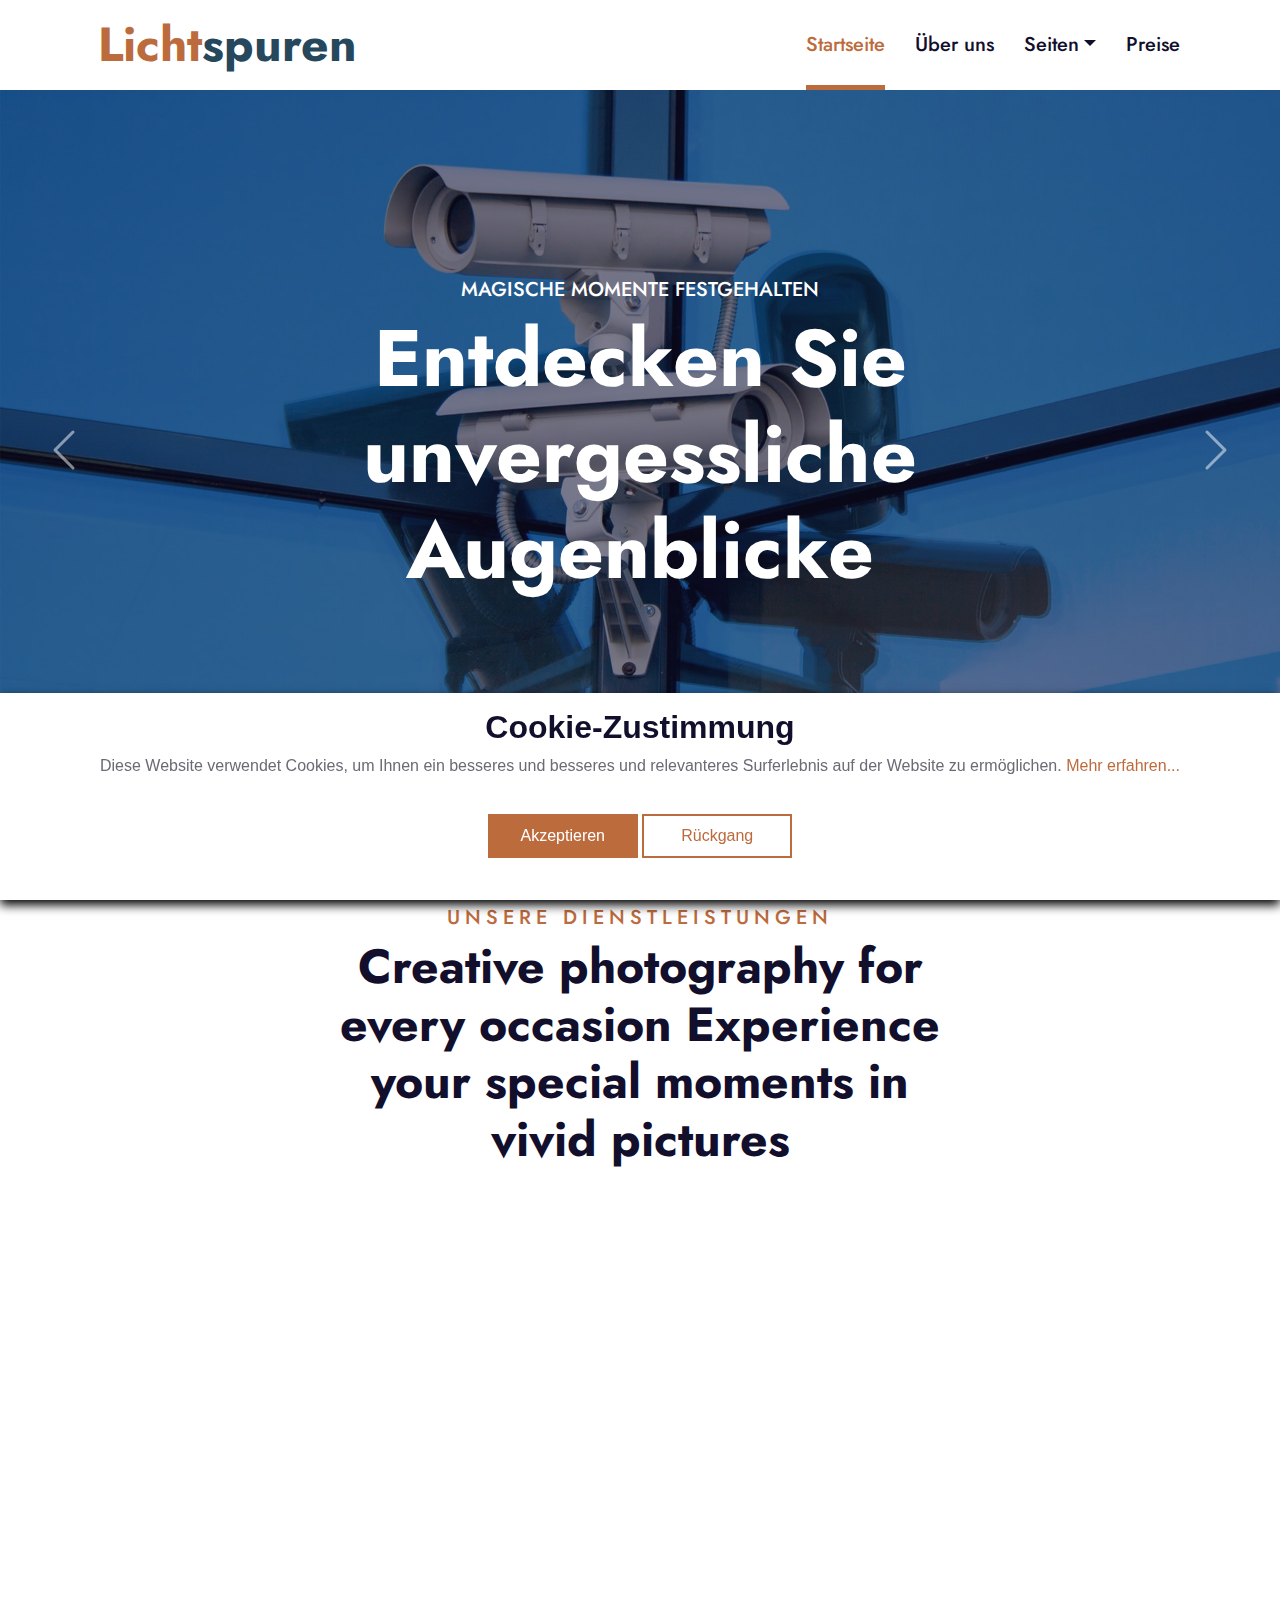
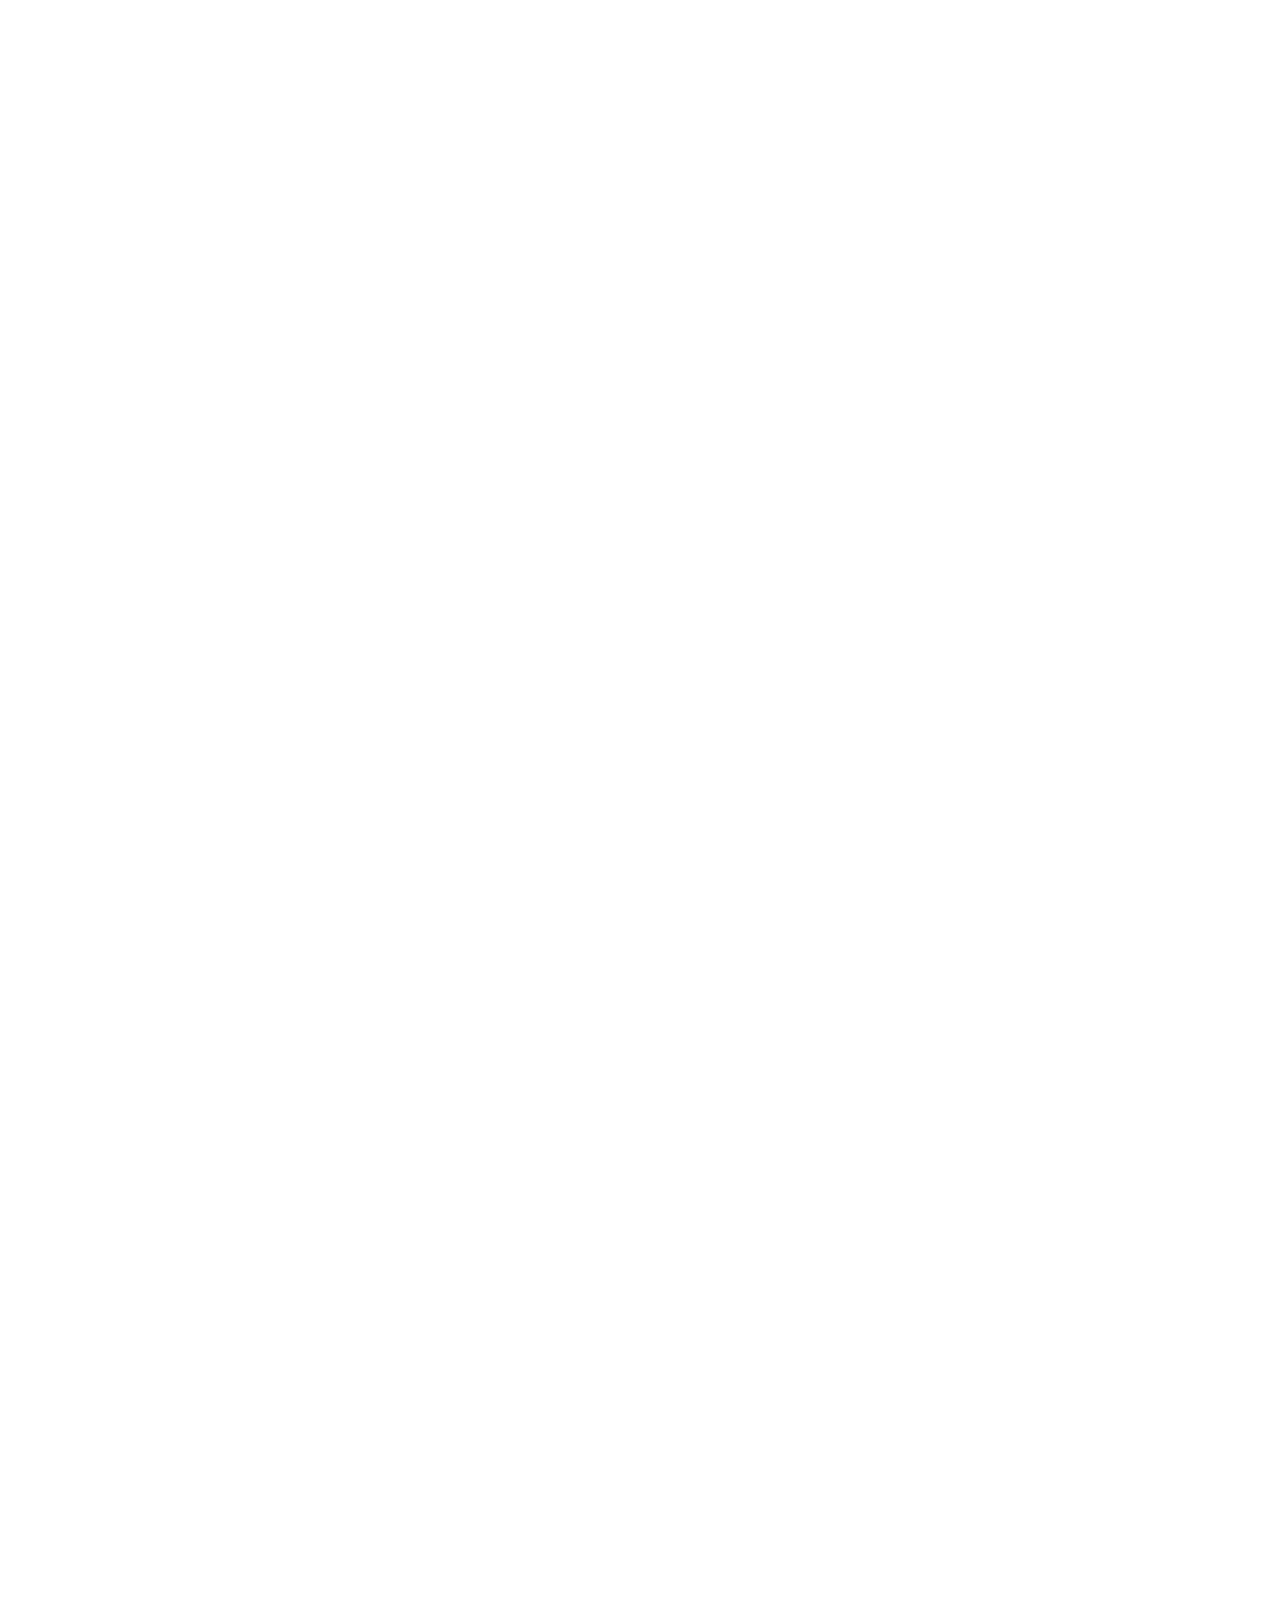
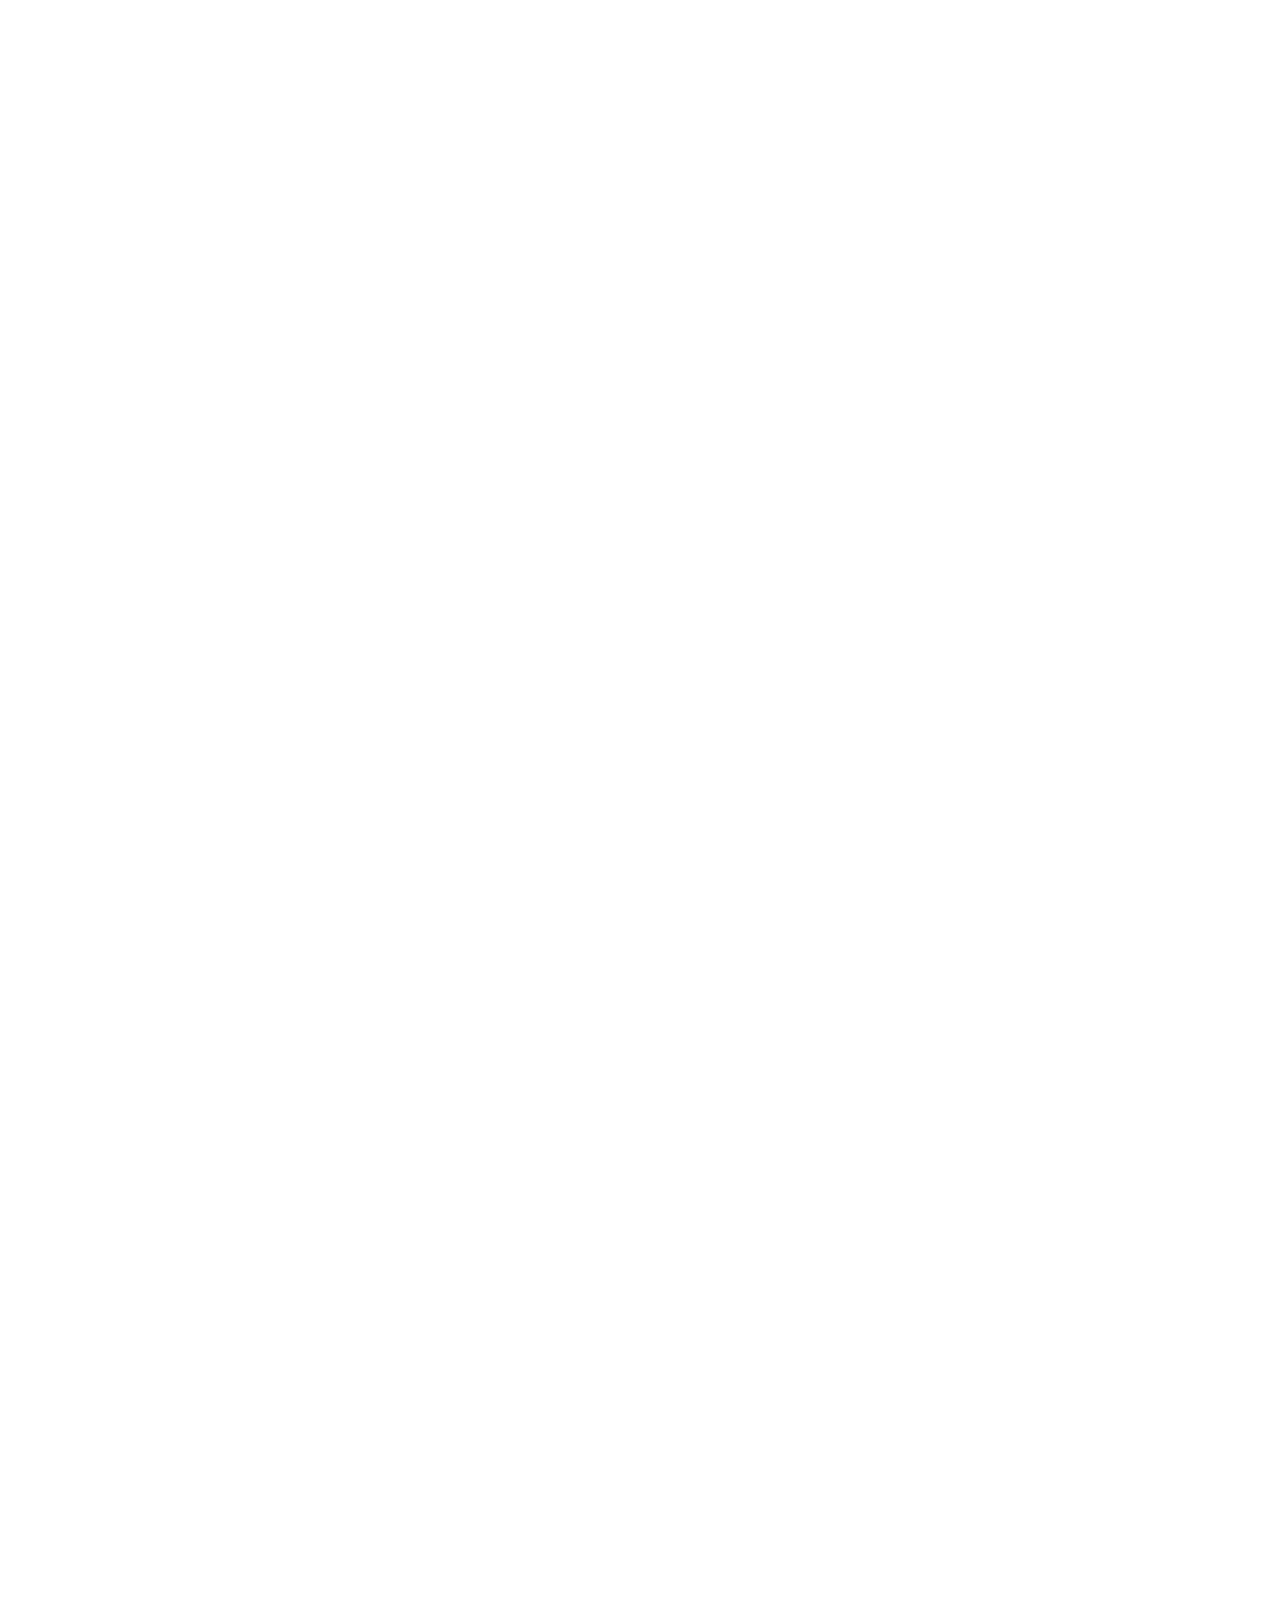
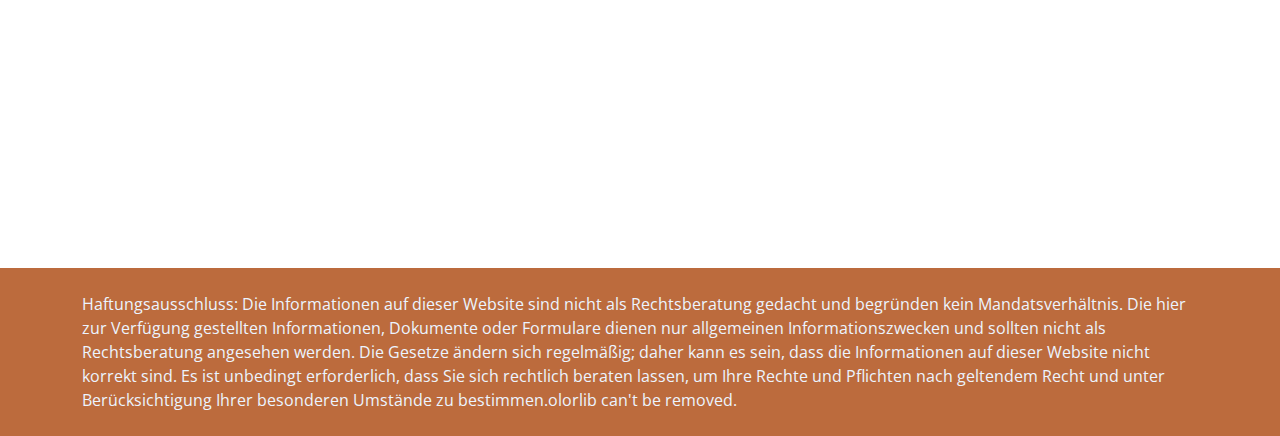
<file: index.html>
<!DOCTYPE html>
<html lang="en">
    <head>
        <meta charset="utf-8" />
        <title>Lichtspuren</title>
        <meta content="width=device-width, initial-scale=1.0" name="viewport" />
        <meta content="Free HTML Templates" name="keywords" />
        <meta content="Free HTML Templates" name="description" />

        <!-- Favicon -->
        <link href="img/favicon.ico" rel="icon" />

        <!-- Google Web Fonts -->
        <link rel="preconnect" href="https://fonts.gstatic.com" />
        <link
            href="https://fonts.googleapis.com/css2?family=Jost:wght@500;600;700&family=Open+Sans:wght@400;600&display=swap"
            rel="stylesheet"
        />

        <!-- Icon Font Stylesheet -->
        <link
            href="https://cdnjs.cloudflare.com/ajax/libs/font-awesome/5.10.0/css/all.min.css"
            rel="stylesheet"
        />
        <link
            href="https://cdn.jsdelivr.net/npm/bootstrap-icons@1.4.1/font/bootstrap-icons.css"
            rel="stylesheet"
        />
        <link href="lib/flaticon/font/flaticon.css" rel="stylesheet" />

        <!-- Libraries Stylesheet -->
        <link
            href="lib/owlcarousel/assets/owl.carousel.min.css"
            rel="stylesheet"
        />
        <link href="lib/animate/animate.min.css" rel="stylesheet" />

        <!-- Customized Bootstrap Stylesheet -->
        <link href="css/bootstrap.min.css" rel="stylesheet" />

        <!-- Template Stylesheet -->
        <link href="css/style.css" rel="stylesheet" />
    </head>

    <body>
        <!-- Navbar Start -->
        <nav
            style="
                padding-left: 50px !important;
                padding-right: 100px !important;
            "
            class="navbar navbar-expand-lg bg-white navbar-light shadow-sm py-3 py-lg-0 px-3 px-lg-0"
        >
            <a href="index.html" class="navbar-brand ms-lg-5">
                <h1 class="display-5 m-0 text-primary">
                    Licht<span class="text-secondary">spuren</span>
                </h1>
            </a>
            <button
                class="navbar-toggler"
                type="button"
                data-bs-toggle="collapse"
                data-bs-target="#navbarCollapse"
            >
                <span class="navbar-toggler-icon"></span>
            </button>
            <div class="collapse navbar-collapse" id="navbarCollapse">
                <div class="navbar-nav ms-auto py-0">
                    <a href="index.html" class="nav-item nav-link active"
                        >Startseite</a
                    >
                    <a href="about.html" class="nav-item nav-link">Über uns</a>
                    <div class="nav-item dropdown">
                        <a
                            href="#"
                            class="nav-link dropdown-toggle"
                            data-bs-toggle="dropdown"
                            >Seiten</a
                        >
                        <div class="dropdown-menu m-0">
                            <a href="work-with-stars.html" class="dropdown-item"
                                >Arbeit mit Stars</a
                            >
                            <a href="passport.html" class="dropdown-item"
                                >Passfotos</a
                            >
                            <a
                                href="custom-video-editing.html"
                                class="dropdown-item"
                                >Videoschnitt auf Bestellung</a
                            >
                        </div>
                    </div>
                    <a href="price.html" class="nav-item nav-link">Preise</a>
                </div>
            </div>
        </nav>
        <!-- Navbar End -->

        <!-- Carousel Start -->
        <div class="container-fluid p-0 mb-5">
            <div
                id="header-carousel"
                class="carousel slide carousel-fade"
                data-bs-ride="carousel"
            >
                <div class="carousel-indicators">
                    <button
                        type="button"
                        data-bs-target="#header-carousel"
                        data-bs-slide-to="0"
                        class="active"
                        aria-current="true"
                        aria-label="Slide 1"
                    ></button>
                    <button
                        type="button"
                        data-bs-target="#header-carousel"
                        data-bs-slide-to="1"
                        aria-label="Slide 2"
                    ></button>
                    <button
                        type="button"
                        data-bs-target="#header-carousel"
                        data-bs-slide-to="2"
                        aria-label="Slide 3"
                    ></button>
                </div>
                <div class="carousel-inner">
                    <div class="carousel-item active">
                        <img
                            class="w-100"
                            src="img/carousel-1.jpg"
                            alt="Image"
                        />
                        <div
                            class="carousel-caption d-flex flex-column align-items-center justify-content-center"
                        >
                            <div class="p-3" style="max-width: 900px">
                                <h5
                                    class="text-white text-uppercase animated bounceInDown"
                                >
                                    Magische Momente festgehalten
                                </h5>
                                <h1
                                    class="display-1 text-white mb-md-4 animated zoomIn"
                                >
                                    Entdecken Sie unvergessliche Augenblicke
                                </h1>
                            </div>
                        </div>
                    </div>
                    <div class="carousel-item">
                        <img
                            class="w-100"
                            src="img/carousel-2.jpg"
                            alt="Image"
                        />
                        <div
                            class="carousel-caption d-flex flex-column align-items-center justify-content-center"
                        >
                            <div class="p-3" style="max-width: 900px">
                                <h5
                                    class="text-white text-uppercase animated bounceInDown"
                                >
                                    Die Schönheit der Schweiz
                                </h5>
                                <h1
                                    class="display-1 text-white mb-md-4 animated zoomIn"
                                >
                                    Naturlandschaften in ihrer reinsten Form
                                </h1>
                            </div>
                        </div>
                    </div>
                    <div class="carousel-item">
                        <img
                            class="w-100"
                            src="img/carousel-3.jpg"
                            alt="Image"
                        />
                        <div
                            class="carousel-caption d-flex flex-column align-items-center justify-content-center"
                        >
                            <div class="p-3" style="max-width: 900px">
                                <h5
                                    class="text-white text-uppercase animated bounceInDown"
                                >
                                    Kunst der Porträtfotografie
                                </h5>
                                <h1
                                    class="display-1 text-white mb-md-4 animated zoomIn"
                                >
                                    Individuelle Schönheit im Fokus
                                </h1>
                            </div>
                        </div>
                    </div>
                </div>
                <button
                    class="carousel-control-prev"
                    type="button"
                    data-bs-target="#header-carousel"
                    data-bs-slide="prev"
                >
                    <span
                        class="carousel-control-prev-icon"
                        aria-hidden="true"
                    ></span>
                    <span class="visually-hidden">Previous</span>
                </button>
                <button
                    class="carousel-control-next"
                    type="button"
                    data-bs-target="#header-carousel"
                    data-bs-slide="next"
                >
                    <span
                        class="carousel-control-next-icon"
                        aria-hidden="true"
                    ></span>
                    <span class="visually-hidden">Next</span>
                </button>
            </div>
        </div>
        <!-- Carousel End -->

        <!-- Services Start -->
        <div class="container-fluid py-5 wow fadeInUp" data-wow-delay="0.1s">
            <div class="container">
                <div class="text-center mx-auto mb-5" style="max-width: 600px">
                    <h5
                        class="text-primary text-uppercase"
                        style="letter-spacing: 5px"
                    >
                        Unsere Dienstleistungen
                    </h5>
                    <h1 class="display-5 mb-0">
                        Creative photography for every occasion Experience your
                        special moments in vivid pictures
                    </h1>
                </div>
                <div class="row g-5">
                    <div
                        class="col-lg-4 col-md-6 wow zoomIn"
                        data-wow-delay="0.3s"
                    >
                        <div
                            class="service-item bg-light border-bottom border-5 border-primary rounded"
                        >
                            <div class="position-relative p-5">
                                <h5 class="text-primary mb-0">
                                    Magische Momente für die Ewigkeit
                                </h5>
                                <h3 class="mb-3">Hochzeitsfotografie</h3>
                                <p>
                                    Begleiten Sie uns an Ihrem großen Tag, um
                                    die emotionalen und einzigartigen Momente
                                    Ihrer Hochzeit festzuhalten. Von der
                                    Vorbereitung bis zur Feier - wir
                                    dokumentieren jede Etappe.
                                </p>
                            </div>
                        </div>
                    </div>
                    <div
                        class="col-lg-4 col-md-6 wow zoomIn"
                        data-wow-delay="0.6s"
                    >
                        <div
                            class="service-item bg-light border-bottom border-5 border-primary rounded"
                        >
                            <div class="position-relative p-5">
                                <h5 class="text-primary mb-0">
                                    Individuelle Schönheit in Szene gesetzt
                                </h5>
                                <h3 class="mb-3">Porträtfotografie</h3>
                                <p>
                                    Ob Einzelporträts, Familienbilder oder
                                    professionelle Headshots - wir bringen Ihre
                                    Persönlichkeit zum Strahlen und schaffen
                                    authentische und ausdrucksstarke Bilder.
                                </p>
                            </div>
                        </div>
                    </div>
                    <div
                        class="col-lg-4 col-md-6 wow zoomIn"
                        data-wow-delay="0.9s"
                    >
                        <div
                            class="service-item bg-light border-bottom border-5 border-primary rounded"
                        >
                            <div class="position-relative p-5">
                                <h5 class="text-primary mb-0">
                                    Die Natur in ihrer vollen Pracht
                                </h5>
                                <h3 class="mb-3">Landschaftliche Fotografie</h3>
                                <p>
                                    Erleben Sie die atemberaubende Schönheit der
                                    Schweizer Landschaften durch beeindruckende
                                    Aufnahmen, die die Essenz der Natur
                                    einfangen und bewahren.
                                </p>
                            </div>
                        </div>
                    </div>
                    <div
                        class="col-lg-4 col-md-6 wow zoomIn"
                        data-wow-delay="0.3s"
                    >
                        <div
                            class="service-item bg-light border-bottom border-5 border-primary rounded"
                        >
                            <div class="position-relative p-5">
                                <h5 class="text-primary mb-0">
                                    Unvergessliche Erlebnisse dokumentiert
                                </h5>
                                <h3 class="mb-3">Eventfotografie</h3>
                                <p>
                                    Ob Firmenveranstaltungen, Jubiläen oder
                                    private Feiern - wir halten die besonderen
                                    Momente und die Atmosphäre Ihres Events in
                                    lebendigen Bildern fest.
                                </p>
                            </div>
                        </div>
                    </div>
                    <div
                        class="col-lg-4 col-md-6 wow zoomIn"
                        data-wow-delay="0.6s"
                    >
                        <div
                            class="service-item bg-light border-bottom border-5 border-primary rounded"
                        >
                            <div class="position-relative p-5">
                                <h5 class="text-primary mb-0">
                                    Strukturen und Räume eindrucksvoll
                                    inszeniert
                                </h5>
                                <h3 class="mb-3">Immobilien-Fotografie</h3>
                                <p>
                                    Präsentieren Sie Gebäude und Innenräume in
                                    ihrem besten Licht. Unsere professionellen
                                    Aufnahmen betonen die architektonischen
                                    Details und das Ambiente Ihrer Immobilien.
                                </p>
                            </div>
                        </div>
                    </div>
                    <div
                        class="col-lg-4 col-md-6 wow zoomIn"
                        data-wow-delay="0.9s"
                    >
                        <div
                            class="service-item bg-light border-bottom border-5 border-primary rounded"
                        >
                            <div class="position-relative p-5">
                                <h5 class="text-primary mb-0">
                                    Ihre Produkte im perfekten Licht
                                </h5>
                                <h3 class="mb-3">Produktfotografie</h3>
                                <p>
                                    Heben Sie die Einzigartigkeit und Qualität
                                    Ihrer Produkte hervor. Mit präzisen und
                                    kreativen Aufnahmen sorgen wir dafür, dass
                                    Ihre Produkte im besten Licht präsentiert
                                    werden.
                                </p>
                            </div>
                        </div>
                    </div>
                </div>
            </div>
        </div>
        <!-- Services End -->

        <!-- Blog Start -->
        <div class="container-fluid py-5 wow fadeInUp" data-wow-delay="0.1s">
            <div class="container">
                <div class="text-center mx-auto mb-5" style="max-width: 600px">
                    <h5
                        class="text-primary text-uppercase"
                        style="letter-spacing: 5px"
                    >
                        Unser Neuester Blog
                    </h5>
                    <h1 class="display-5 mb-0">
                        Neueste Artikel aus unserem Blog Post
                    </h1>
                </div>
                <div class="row g-5">
                    <div class="col-lg-6 wow slideInUp" data-wow-delay="0.3s">
                        <div class="blog-item">
                            <div class="position-relative">
                                <img
                                    class="img-fluid w-100 rounded-top"
                                    src="img/blog-1.jpg"
                                    alt=""
                                />
                                <div class="blog-date">
                                    <h5 class="text-white fw-bold mb-0">01</h5>
                                    <h6 class="text-light mb-0">Mai</h6>
                                </div>
                            </div>
                            <div class="bg-primary rounded-bottom p-5">
                                <a class="h3 m-0 text-white" href=""
                                    >Perfekte Hochzeitsfotos - Tipps vom
                                    Profi</a
                                >
                                <p class="text-white">
                                    In diesem Blogbeitrag teilen wir wertvolle
                                    Tipps, wie Sie sich auf Ihre Hochzeitsfotos
                                    vorbereiten können. Erfahren Sie, worauf es
                                    ankommt, um die schönsten Momente Ihres
                                    großen Tages perfekt festzuhalten.
                                </p>
                            </div>
                        </div>
                    </div>
                    <div class="col-lg-6 wow slideInUp" data-wow-delay="0.6s">
                        <div class="blog-item">
                            <div class="position-relative">
                                <img
                                    class="img-fluid w-100 rounded-top"
                                    src="img/blog-2.jpg"
                                    alt=""
                                />
                                <div class="blog-date">
                                    <h5 class="text-white fw-bold mb-0">12</h5>
                                    <h6 class="text-light mb-0">Sep</h6>
                                </div>
                            </div>
                            <div class="bg-primary rounded-bottom p-5">
                                <a class="h3 m-0 text-white" href=""
                                    >Schönheit der Schweizer Licht</a
                                >
                                <p class="text-white">
                                    Begleiten Sie uns auf eine Reise durch die
                                    majestätischen Schweizer Licht. Erfahren
                                    Sie, wie wir die atemberaubende Landschaft
                                    in eindrucksvollen Bildern einfangen und
                                    welche Techniken dabei .
                                </p>
                            </div>
                        </div>
                    </div>
                </div>
            </div>
        </div>
        <!-- Blog End -->

        <!-- Offer Start -->
        <div
            class="container-fluid bg-offer my-5 py-5 wow zoomIn"
            data-wow-delay="0.1s"
        >
            <div class="container py-5">
                <div class="row gx-5 justify-content-center">
                    <div class="col-lg-7 text-center">
                        <div
                            class="text-center mx-auto mb-4"
                            style="max-width: 600px"
                        >
                            <h5
                                class="text-white text-uppercase"
                                style="letter-spacing: 5px"
                            >
                                Warum Wir?
                            </h5>
                            <h1 class="display-5 text-white">
                                Ihre Vision, unsere Leidenschaft
                            </h1>
                        </div>
                        <p class="text-white mb-4">
                            Wir verstehen, dass jedes Bild mehr als nur ein Foto
                            ist – es ist eine Erinnerung, eine Emotion und eine
                            Geschichte. Mit einem tiefen Engagement für Qualität
                            und Kreativität setzen wir Ihre Vision in
                            beeindruckende Fotografien um. Unser Ansatz
                            kombiniert technisches Know-how mit einem Auge für
                            Details, um sicherzustellen, dass jeder Moment
                            perfekt eingefangen wird. Vertrauen Sie uns, Ihre
                            wertvollen Augenblicke in zeitlose Kunstwerke zu
                            verwandeln.
                        </p>
                    </div>
                </div>
            </div>
        </div>
        <!-- Offer End -->

        <!-- Contact Start -->
        <div class="container-fluid py-5 wow fadeInUp" data-wow-delay="0.1s">
            <div class="container">
                <div class="text-center mx-auto mb-5" style="max-width: 600px">
                    <h5
                        class="text-primary text-uppercase"
                        style="letter-spacing: 5px"
                    >
                        Kontakt
                    </h5>
                    <h1 class="display-5 mb-0">Bitte kontaktieren Sie uns</h1>
                </div>
                <div class="row g-5">
                    <div class="col-lg-7 wow slideInUp" data-wow-delay="0.3s">
                        <div class="bg-light rounded p-5">
                            <form>
                                <div class="row g-3">
                                    <div class="col-6">
                                        <input
                                            type="text"
                                            class="form-control border-0 px-4"
                                            placeholder="Ihr Name"
                                            style="height: 55px"
                                        />
                                    </div>
                                    <div class="col-6">
                                        <input
                                            type="email"
                                            class="form-control border-0 px-4"
                                            placeholder="Ihre E-Mail"
                                            style="height: 55px"
                                            id="email"
                                        />
                                        <div
                                            id="result"
                                            style="color: red"
                                        ></div>
                                    </div>
                                    <div class="col-12">
                                        <input
                                            type="text"
                                            class="form-control border-0 px-4"
                                            placeholder="Betreff"
                                            style="height: 55px"
                                        />
                                    </div>
                                    <div class="col-12">
                                        <textarea
                                            class="form-control border-0 px-4 py-3"
                                            rows="8"
                                            placeholder="Nachricht"
                                        ></textarea>
                                    </div>
                                    <div class="col-12">
                                        <button
                                            class="btn btn-primary w-100 py-3"
                                            type="submit"
                                            id="submit"
                                            onclick="sendForm()"
                                        >
                                            Nachricht senden
                                        </button>
                                    </div>
                                </div>
                            </form>
                        </div>
                    </div>
                    <div class="col-lg-5 wow slideInUp" data-wow-delay="0.6s">
                        <div class="bg-light rounded p-5">
                            <div class="d-flex align-items-center mb-2">
                                <i
                                    class="bi bi-geo-alt fs-1 text-primary me-3"
                                ></i>
                                <div class="text-start">
                                    <h5 class="mb-1">Unser Büro</h5>
                                    <span
                                        >Fellerstrasse 21, 3027 Bern,
                                        Schweiz</span
                                    >
                                </div>
                            </div>
                            <div class="d-flex align-items-center mb-2">
                                <i
                                    class="bi bi-envelope-open fs-1 text-primary me-3"
                                ></i>
                                <div class="text-start">
                                    <h5 class="mb-1">E-Mail</h5>
                                    <span>Licht_fotograf@gmail.com</span>
                                </div>
                            </div>
                            <div class="d-flex align-items-center mb-4">
                                <i
                                    class="bi bi-phone-vibrate fs-1 text-primary me-3"
                                ></i>
                                <div class="text-start">
                                    <h5 class="mb-1">Rufen Sie uns an</h5>
                                    <span>+41584655000</span>
                                </div>
                            </div>
                            <div>
                                <iframe
                                    src="https://www.google.com/maps/embed?pb=!1m18!1m12!1m3!1d1766.1457354076717!2d7.386050911392864!3d46.94658423785426!2m3!1f0!2f0!3f0!3m2!1i1024!2i768!4f13.1!3m3!1m2!1s0x478e39b5a6d05b93%3A0x5124587bab65a44a!2sFederal%20Office%20for%20Buildings%20and%20Logistics!5e0!3m2!1suk!2sua!4v1718527479492!5m2!1suk!2sua"
                                    class="position-relative w-100"
                                    frameborder="0"
                                    style="height: 230px; border: 0"
                                    allowfullscreen=""
                                    aria-hidden="false"
                                    tabindex="0"
                                ></iframe>
                            </div>
                        </div>
                    </div>
                </div>
            </div>
        </div>
        <!-- Contact End -->

        <!-- Footer Start -->
        <div
            class="container-fluid bg-dark text-light mt-5 py-5 wow fadeInUp"
            data-wow-delay="0.1s"
        >
            <div class="container pt-5">
                <div class="row g-5">
                    <div class="col-lg-4 col-md-6">
                        <h3 class="text-white mb-4">Schnelle Links</h3>
                        <p>
                            Erleben Sie die atemberaubende Schönheit der
                            Schweizer Landschaften und einzigartigen Momente des
                            Lebens durch die Linse eines erfahrenen Fotografen.
                            Mit einem Auge für Details und einer Leidenschaft
                            für die Kunst der Fotografie, fange ich die Essenz
                            jedes Augenblicks ein. Ob Hochzeiten, Porträts, oder
                            Naturaufnahmen - ich bin bestrebt, jedes Bild zu
                            einer bleibenden Erinnerung zu machen.
                        </p>
                    </div>
                    <div class="col-lg-4 col-md-6">
                        <h3 class="text-white mb-4">Schnelle Links</h3>
                        <div class="d-flex flex-column justify-content-start">
                            <a class="text-light mb-2" href="index.html"
                                ><i
                                    class="bi bi-arrow-right text-primary me-2"
                                ></i
                                >Startseite</a
                            >
                            <a class="text-light mb-2" href="about.html"
                                ><i
                                    class="bi bi-arrow-right text-primary me-2"
                                ></i
                                >Über uns</a
                            >
                            <a
                                class="text-light mb-2"
                                href="privacy-policy.html"
                                ><i
                                    class="bi bi-arrow-right text-primary me-2"
                                ></i
                                >Datenschutz</a
                            >
                            <a class="text-light mb-2" href="terms-of-use.html"
                                ><i
                                    class="bi bi-arrow-right text-primary me-2"
                                ></i
                                >Begriffe</a
                            >
                            <a class="text-light" href="bussines-model.html"
                                ><i
                                    class="bi bi-arrow-right text-primary me-2"
                                ></i
                                >Business-Modell</a
                            >
                        </div>
                    </div>
                    <div class="col-lg-4 col-md-6">
                        <h3 class="text-white mb-4">Kontakt aufnehmen</h3>
                        <p class="mb-2">
                            <i class="bi bi-geo-alt text-primary me-2"></i
                            >Fellerstrasse 21, 3027 Bern, Switzerland
                        </p>
                        <p class="mb-2">
                            <i class="bi bi-envelope-open text-primary me-2"></i
                            >Licht_fotograf@gmail.com
                        </p>
                        <p class="mb-0">
                            <i class="bi bi-telephone text-primary me-2"></i
                            >+41584655000
                        </p>
                    </div>
                    <div class="col-12">
                        <form class="mx-auto" style="max-width: 600px">
                            <div class="input-group">
                                <input
                                    type="text"
                                    class="form-control border-white p-3"
                                    placeholder="Your Email"
                                    id="email"
                                />
                                <button
                                    class="btn btn-primary px-4"
                                    id="submit"
                                    onclick="sendForm()"
                                >
                                    Anmeldung
                                </button>
                            </div>
                            <div id="result" style="color: red"></div>
                        </form>
                    </div>
                </div>
            </div>
        </div>
        <div class="container-fluid bg-primary text-light py-4">
            <div class="container">
                <div class="row g-5">
                    <div class="col-md-12 text-center text-md-start">
                        <p class="mb-md-0">
                            Haftungsausschluss: Die Informationen auf dieser
                            Website sind nicht als Rechtsberatung gedacht und
                            begründen kein Mandatsverhältnis. Die hier zur
                            Verfügung gestellten Informationen, Dokumente oder
                            Formulare dienen nur allgemeinen Informationszwecken
                            und sollten nicht als Rechtsberatung angesehen
                            werden. Die Gesetze ändern sich regelmäßig; daher
                            kann es sein, dass die Informationen auf dieser
                            Website nicht korrekt sind. Es ist unbedingt
                            erforderlich, dass Sie sich rechtlich beraten
                            lassen, um Ihre Rechte und Pflichten nach geltendem
                            Recht und unter Berücksichtigung Ihrer besonderen
                            Umstände zu bestimmen.olorlib can't be removed.
                        </p>
                    </div>
                </div>
            </div>
        </div>
        <!-- Footer End -->

        <!-- Cookie banner -->
        <div class="cookie-wrapper show">
            <div>
                <i class="bx bx-cookie"></i>
                <h2 style="text-align: center">Cookie-Zustimmung</h2>
            </div>

            <div class="data">
                <p>
                    Diese Website verwendet Cookies, um Ihnen ein besseres und
                    besseres und relevanteres Surferlebnis auf der Website zu
                    ermöglichen.
                    <a href="#">Mehr erfahren...</a>
                </p>
            </div>

            <div class="buttons">
                <button class="cookie-button" id="acceptBtn">
                    Akzeptieren
                </button>
                <button class="cookie-button" id="declineBtn">Rückgang</button>
            </div>
        </div>
        <!-- End Cookie banner -->

        <!-- Back to Top -->
        <a
            href="#"
            class="btn btn-lg btn-secondary btn-lg-square rounded back-to-top"
            ><i class="bi bi-arrow-up"></i
        ></a>

        <!-- JavaScript Libraries -->
        <script src="https://code.jquery.com/jquery-3.4.1.min.js"></script>
        <script src="https://cdn.jsdelivr.net/npm/bootstrap@5.0.0/dist/js/bootstrap.bundle.min.js"></script>
        <script src="lib/wow/wow.min.js"></script>
        <script src="lib/easing/easing.min.js"></script>
        <script src="lib/waypoints/waypoints.min.js"></script>
        <script src="lib/owlcarousel/owl.carousel.min.js"></script>

        <!-- Template Javascript -->
        <script src="js/main.js"></script>
        <script src="js/cookiebanner.js"></script>
        <script src="js/contact-form.js"></script>
    </body>
</html>
</file>
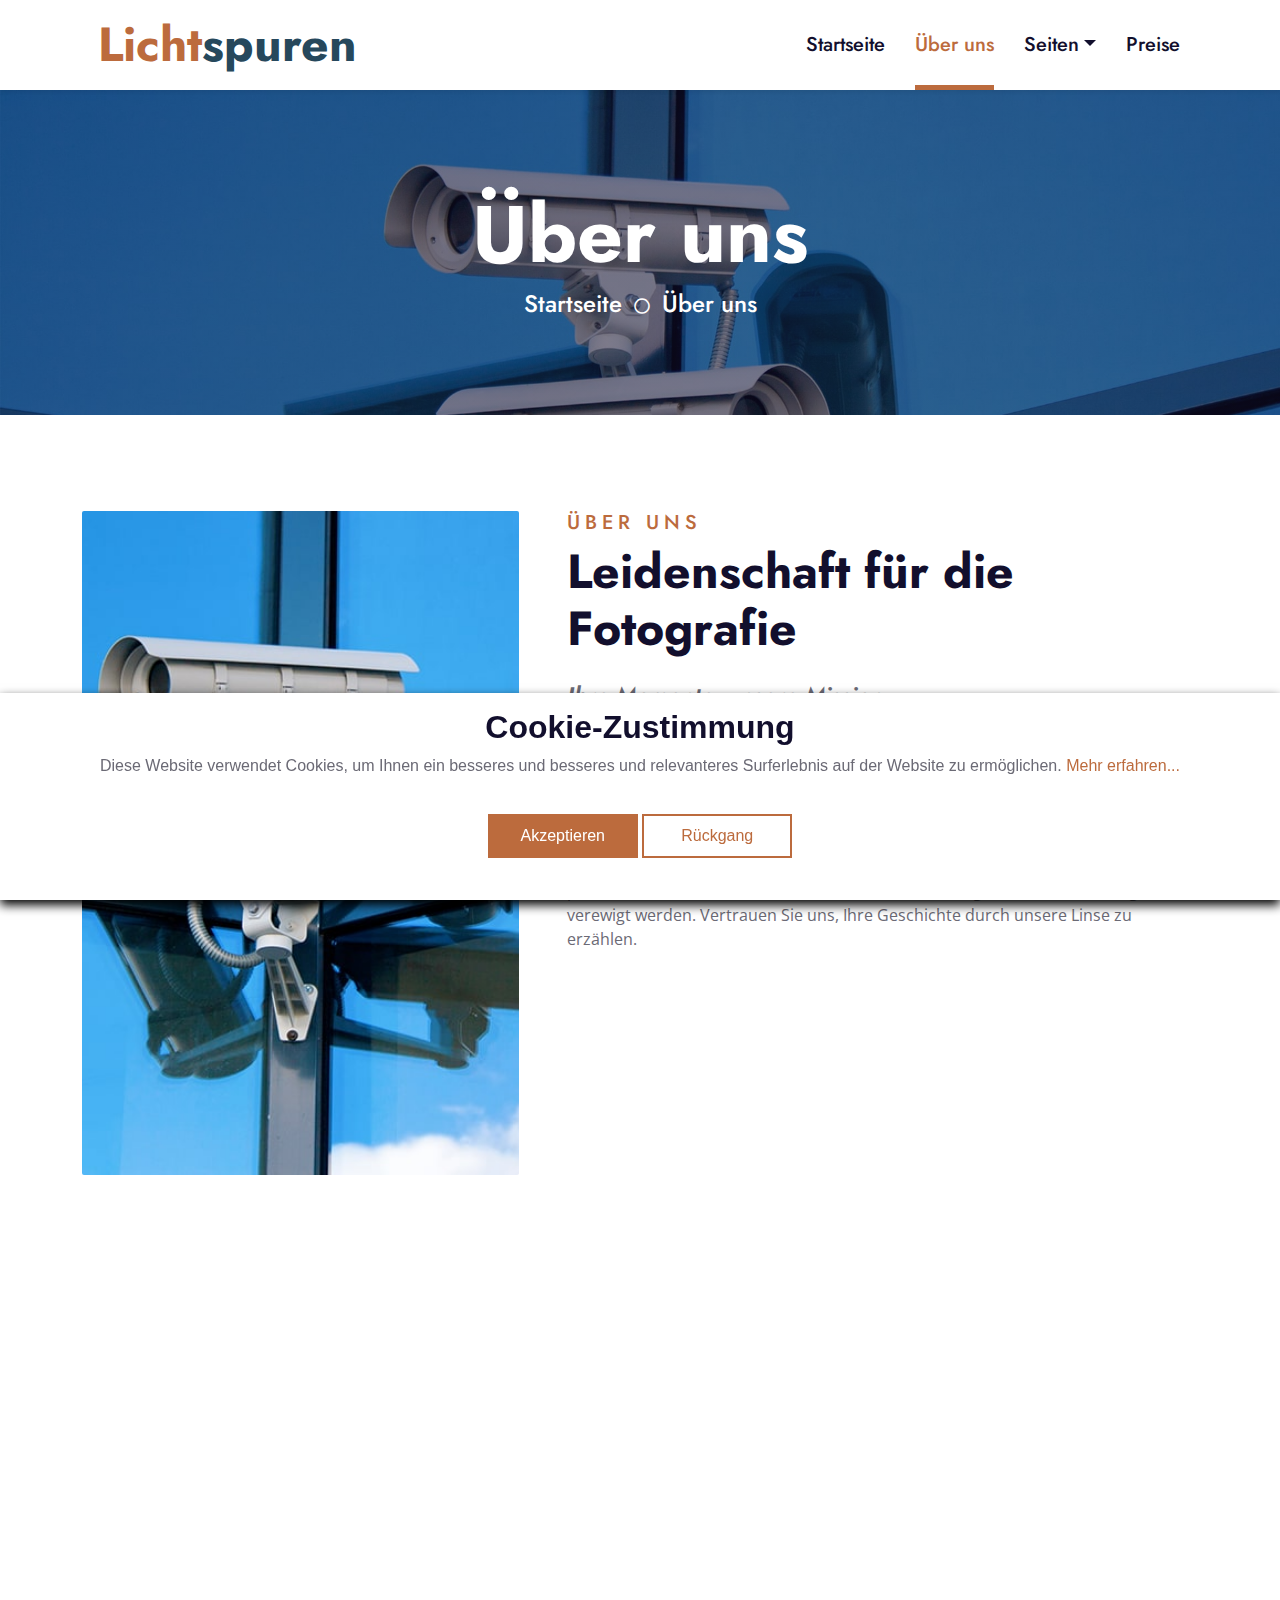
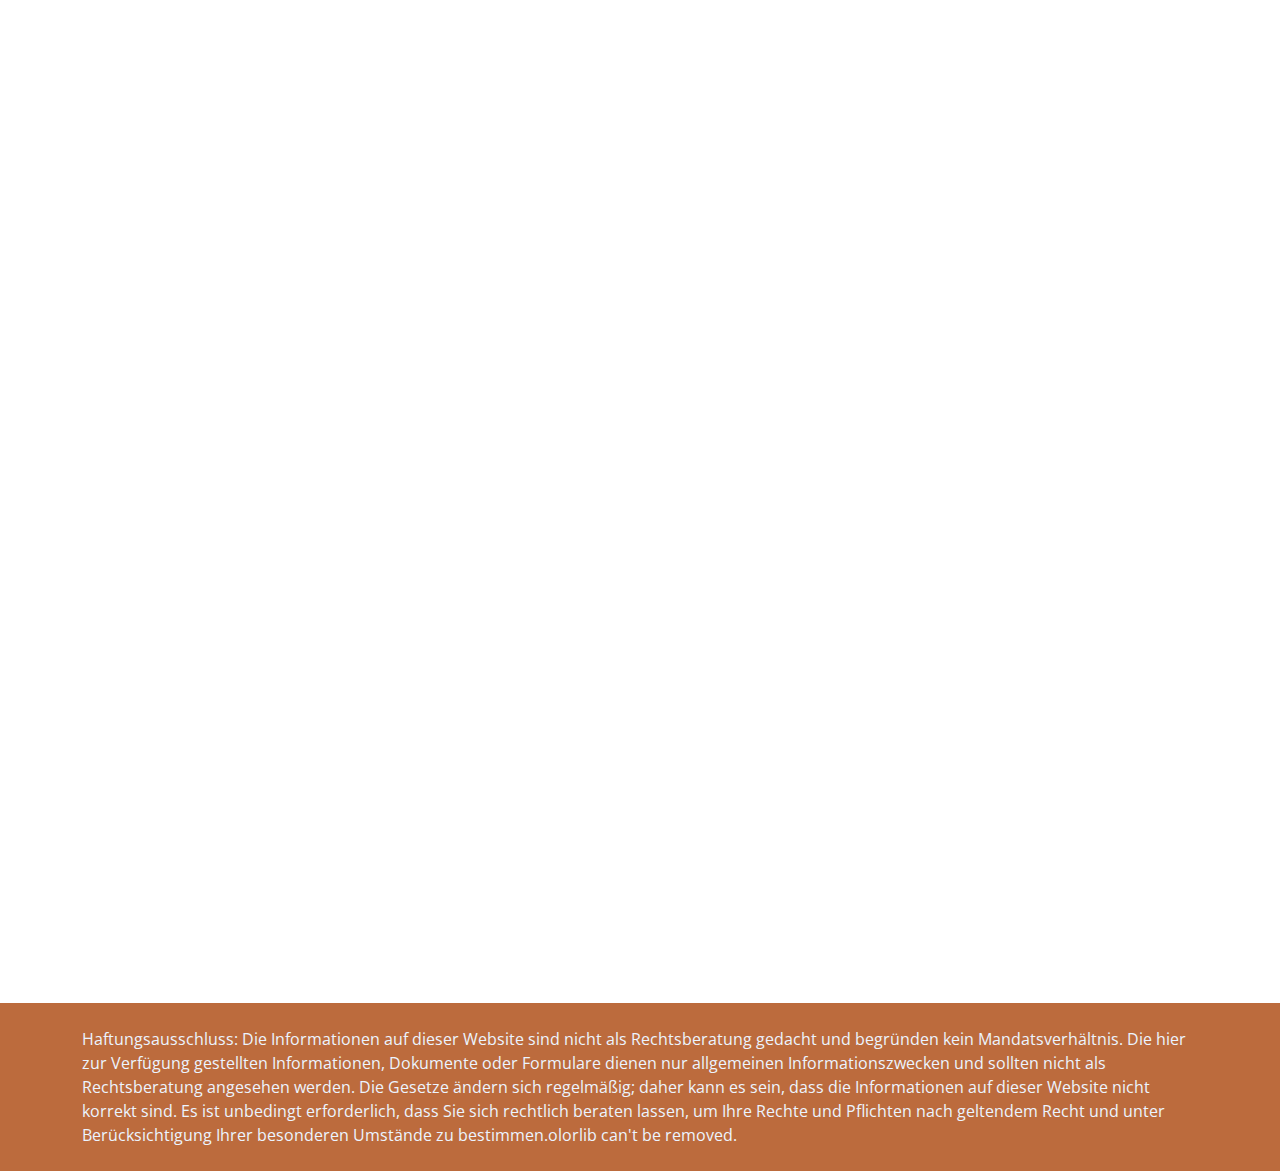
<file: about.html>
<!DOCTYPE html>
<html lang="en">
    <head>
        <meta charset="utf-8" />
        <title>Lichtspuren</title>
        <meta content="width=device-width, initial-scale=1.0" name="viewport" />
        <meta content="Free HTML Templates" name="keywords" />
        <meta content="Free HTML Templates" name="description" />

        <!-- Favicon -->
        <link href="img/favicon.ico" rel="icon" />

        <!-- Google Web Fonts -->
        <link rel="preconnect" href="https://fonts.gstatic.com" />
        <link
            href="https://fonts.googleapis.com/css2?family=Jost:wght@500;600;700&family=Open+Sans:wght@400;600&display=swap"
            rel="stylesheet"
        />

        <!-- Icon Font Stylesheet -->
        <link
            href="https://cdnjs.cloudflare.com/ajax/libs/font-awesome/5.10.0/css/all.min.css"
            rel="stylesheet"
        />
        <link
            href="https://cdn.jsdelivr.net/npm/bootstrap-icons@1.4.1/font/bootstrap-icons.css"
            rel="stylesheet"
        />
        <link href="lib/flaticon/font/flaticon.css" rel="stylesheet" />

        <!-- Libraries Stylesheet -->
        <link
            href="lib/owlcarousel/assets/owl.carousel.min.css"
            rel="stylesheet"
        />
        <link href="lib/animate/animate.min.css" rel="stylesheet" />

        <!-- Customized Bootstrap Stylesheet -->
        <link href="css/bootstrap.min.css" rel="stylesheet" />

        <!-- Template Stylesheet -->
        <link href="css/style.css" rel="stylesheet" />
    </head>

    <body>
        <!-- Navbar Start -->
        <nav
            style="
                padding-left: 50px !important;
                padding-right: 100px !important;
            "
            class="navbar navbar-expand-lg bg-white navbar-light shadow-sm py-3 py-lg-0 px-3 px-lg-0"
        >
            <a href="index.html" class="navbar-brand ms-lg-5">
                <h1 class="display-5 m-0 text-primary">
                    Licht<span class="text-secondary">spuren</span>
                </h1>
            </a>
            <button
                class="navbar-toggler"
                type="button"
                data-bs-toggle="collapse"
                data-bs-target="#navbarCollapse"
            >
                <span class="navbar-toggler-icon"></span>
            </button>
            <div class="collapse navbar-collapse" id="navbarCollapse">
                <div class="navbar-nav ms-auto py-0">
                    <a href="index.html" class="nav-item nav-link"
                        >Startseite</a
                    >
                    <a href="about.html" class="nav-item nav-link active"
                        >Über uns</a
                    >
                    <div class="nav-item dropdown">
                        <a
                            href="#"
                            class="nav-link dropdown-toggle"
                            data-bs-toggle="dropdown"
                            >Seiten</a
                        >
                        <div class="dropdown-menu m-0">
                            <a href="work-with-stars.html" class="dropdown-item"
                                >Arbeit mit Stars</a
                            >
                            <a href="passport.html" class="dropdown-item"
                                >Passfotos</a
                            >
                            <a
                                href="custom-video-editing.html"
                                class="dropdown-item"
                                >Videoschnitt auf Bestellung</a
                            >
                        </div>
                    </div>
                    <a href="price.html" class="nav-item nav-link">Preise</a>
                </div>
            </div>
        </nav>
        <!-- Navbar End -->

        <!-- Hero Start -->
        <div class="container-fluid bg-primary p-5 hero-header mb-5">
            <div class="row py-5">
                <div class="col-12 text-center">
                    <h1 class="display-1 text-white animated zoomIn">
                        Über uns
                    </h1>
                    <a href="" class="h4 text-white">Startseite</a>
                    <i class="far fa-circle text-white px-2"></i>
                    <a href="" class="h4 text-white">Über uns</a>
                </div>
            </div>
        </div>
        <!-- Hero End -->

        <!-- About Start -->
        <div class="container-fluid py-5 wow fadeInUp" data-wow-delay="0.1s">
            <div class="container">
                <div class="row gx-5">
                    <div
                        class="col-lg-5 mb-5 mb-lg-0"
                        style="min-height: 500px"
                    >
                        <div class="position-relative h-100">
                            <img
                                class="position-absolute w-100 h-100 rounded wow zoomIn"
                                data-wow-delay="0.3s"
                                src="img/about.jpg"
                                style="object-fit: cover"
                            />
                        </div>
                    </div>
                    <div class="col-lg-7">
                        <div class="mb-4">
                            <h5
                                class="text-primary text-uppercase"
                                style="letter-spacing: 5px"
                            >
                                Über Uns
                            </h5>
                            <h1 class="display-5 mb-0">
                                Leidenschaft für die Fotografie
                            </h1>
                        </div>
                        <h4 class="text-body fst-italic mb-4">
                            Ihre Momente, unsere Mission
                        </h4>
                        <p class="mb-4">
                            Unsere Leidenschaft liegt in der Kunst der
                            Fotografie, und unser Ziel ist es, Ihre besonderen
                            Momente auf einzigartige Weise festzuhalten. Mit
                            einem tiefen Verständnis für Licht, Komposition und
                            Emotionen setzen wir alles daran, dass jedes Bild
                            eine Geschichte erzählt. Ob Hochzeiten,
                            Familienfeiern oder atemberaubende Landschaften -
                            wir sind bestrebt, die Schönheit und Einzigartigkeit
                            jeder Szene einzufangen. Unser Ansatz ist persönlich
                            und professionell, um sicherzustellen, dass Ihre
                            Erinnerungen in zeitlosen Fotografien verewigt
                            werden. Vertrauen Sie uns, Ihre Geschichte durch
                            unsere Linse zu erzählen.
                        </p>
                        <div class="row g-3">
                            <div
                                class="col-sm-6 wow zoomIn"
                                data-wow-delay="0.6s"
                            >
                                <div
                                    class="bg-primary d-flex flex-column justify-content-center text-center border-bottom border-5 border-secondary rounded p-3"
                                    style="height: 200px"
                                >
                                    <i
                                        class="fa fa-star fa-4x text-white mb-4"
                                    ></i>
                                    <h4 class="text-white mb-0">
                                        15 Jahre Erfahrung
                                    </h4>
                                </div>
                            </div>
                            <div
                                class="col-sm-6 wow zoomIn"
                                data-wow-delay="0.9s"
                            >
                                <div
                                    class="bg-secondary d-flex flex-column justify-content-center text-center border-bottom border-5 border-primary rounded p-3"
                                    style="height: 200px"
                                >
                                    <i
                                        class="fa fa-award fa-4x text-white mb-4"
                                    ></i>
                                    <h4 class="text-white mb-0">
                                        Preisgekrönt
                                    </h4>
                                </div>
                            </div>
                        </div>
                    </div>
                </div>
            </div>
        </div>
        <!-- About End -->

        <!-- Team Start -->
        <div class="container-fluid py-5 wow fadeInUp" data-wow-delay="0.1s">
            <div class="container">
                <div class="text-center mx-auto mb-5" style="max-width: 600px">
                    <h5
                        class="text-primary text-uppercase"
                        style="letter-spacing: 5px"
                    >
                        Unser Team
                    </h5>
                    <h1 class="display-5 mb-0">Leidenschaftliche Fotografen</h1>
                </div>
                <div class="row g-5">
                    <div class="col-lg-4 wow slideInUp" data-wow-delay="0.3s">
                        <div class="position-relative rounded-top">
                            <img
                                class="img-fluid rounded-top w-100"
                                src="img/team-1.jpg"
                                alt=""
                            />
                        </div>
                        <div class="bg-primary text-center rounded-bottom p-4">
                            <h3 class="text-white">Anna Müller</h3>
                            <p class="text-white m-0">Hochzeitsfotografin</p>
                        </div>
                    </div>
                    <div class="col-lg-4 wow slideInUp" data-wow-delay="0.6s">
                        <div class="position-relative rounded-top">
                            <img
                                class="img-fluid rounded-top w-100"
                                src="img/team-2.jpg"
                                alt=""
                            />
                        </div>
                        <div class="bg-primary text-center rounded-bottom p-4">
                            <h3 class="text-white">Markus Weber</h3>
                            <p class="text-white m-0">Landschaftsfotograf</p>
                        </div>
                    </div>
                    <div class="col-lg-4 wow slideInUp" data-wow-delay="0.9s">
                        <div class="position-relative rounded-top">
                            <img
                                class="img-fluid rounded-top w-100"
                                src="img/team-3.jpg"
                                alt=""
                            />
                        </div>
                        <div class="bg-primary text-center rounded-bottom p-4">
                            <h3 class="text-white">Laura Schmidt</h3>
                            <p class="text-white m-0">Porträtfotografin</p>
                        </div>
                    </div>
                </div>
            </div>
        </div>
        <!-- Team End -->

        <!-- Footer Start -->
        <div
            class="container-fluid bg-dark text-light mt-5 py-5 wow fadeInUp"
            data-wow-delay="0.1s"
        >
            <div class="container pt-5">
                <div class="row g-5">
                    <div class="col-lg-4 col-md-6">
                        <h3 class="text-white mb-4">Schnelle Links</h3>
                        <p>
                            Erleben Sie die atemberaubende Schönheit der
                            Schweizer Landschaften und einzigartigen Momente des
                            Lebens durch die Linse eines erfahrenen Fotografen.
                            Mit einem Auge für Details und einer Leidenschaft
                            für die Kunst der Fotografie, fange ich die Essenz
                            jedes Augenblicks ein. Ob Hochzeiten, Porträts, oder
                            Naturaufnahmen - ich bin bestrebt, jedes Bild zu
                            einer bleibenden Erinnerung zu machen.
                        </p>
                    </div>
                    <div class="col-lg-4 col-md-6">
                        <h3 class="text-white mb-4">Schnelle Links</h3>
                        <div class="d-flex flex-column justify-content-start">
                            <a class="text-light mb-2" href="index.html"
                                ><i
                                    class="bi bi-arrow-right text-primary me-2"
                                ></i
                                >Startseite</a
                            >
                            <a class="text-light mb-2" href="about.html"
                                ><i
                                    class="bi bi-arrow-right text-primary me-2"
                                ></i
                                >Über uns</a
                            >
                            <a
                                class="text-light mb-2"
                                href="privacy-policy.html"
                                ><i
                                    class="bi bi-arrow-right text-primary me-2"
                                ></i
                                >Datenschutz</a
                            >
                            <a class="text-light mb-2" href="terms-of-use.html"
                                ><i
                                    class="bi bi-arrow-right text-primary me-2"
                                ></i
                                >Begriffe</a
                            >
                            <a class="text-light" href="bussines-model.html"
                                ><i
                                    class="bi bi-arrow-right text-primary me-2"
                                ></i
                                >Business-Modell</a
                            >
                        </div>
                    </div>
                    <div class="col-lg-4 col-md-6">
                        <h3 class="text-white mb-4">Kontakt aufnehmen</h3>
                        <p class="mb-2">
                            <i class="bi bi-geo-alt text-primary me-2"></i
                            >Fellerstrasse 21, 3027 Bern, Switzerland
                        </p>
                        <p class="mb-2">
                            <i class="bi bi-envelope-open text-primary me-2"></i
                            >Licht_fotograf@gmail.com
                        </p>
                        <p class="mb-0">
                            <i class="bi bi-telephone text-primary me-2"></i
                            >+41584655000
                        </p>
                    </div>
                    <div class="col-12">
                        <form class="mx-auto" style="max-width: 600px">
                            <div class="input-group">
                                <input
                                    type="text"
                                    class="form-control border-white p-3"
                                    placeholder="Your Email"
                                    id="email"
                                />
                                <button
                                    class="btn btn-primary px-4"
                                    id="submit"
                                    onclick="sendForm()"
                                >
                                    Anmeldung
                                </button>
                            </div>
                            <div id="result" style="color: red"></div>
                        </form>
                    </div>
                </div>
            </div>
        </div>
        <div class="container-fluid bg-primary text-light py-4">
            <div class="container">
                <div class="row g-5">
                    <div class="col-md-12 text-center text-md-start">
                        <p class="mb-md-0">
                            Haftungsausschluss: Die Informationen auf dieser
                            Website sind nicht als Rechtsberatung gedacht und
                            begründen kein Mandatsverhältnis. Die hier zur
                            Verfügung gestellten Informationen, Dokumente oder
                            Formulare dienen nur allgemeinen Informationszwecken
                            und sollten nicht als Rechtsberatung angesehen
                            werden. Die Gesetze ändern sich regelmäßig; daher
                            kann es sein, dass die Informationen auf dieser
                            Website nicht korrekt sind. Es ist unbedingt
                            erforderlich, dass Sie sich rechtlich beraten
                            lassen, um Ihre Rechte und Pflichten nach geltendem
                            Recht und unter Berücksichtigung Ihrer besonderen
                            Umstände zu bestimmen.olorlib can't be removed.
                        </p>
                    </div>
                </div>
            </div>
        </div>
        <!-- Footer End -->

        <!-- Cookie banner -->
        <div class="cookie-wrapper show">
            <div>
                <i class="bx bx-cookie"></i>
                <h2 style="text-align: center">Cookie-Zustimmung</h2>
            </div>

            <div class="data">
                <p>
                    Diese Website verwendet Cookies, um Ihnen ein besseres und
                    besseres und relevanteres Surferlebnis auf der Website zu
                    ermöglichen.
                    <a href="#">Mehr erfahren...</a>
                </p>
            </div>

            <div class="buttons">
                <button class="cookie-button" id="acceptBtn">
                    Akzeptieren
                </button>
                <button class="cookie-button" id="declineBtn">Rückgang</button>
            </div>
        </div>
        <!-- End Cookie banner -->

        <!-- Back to Top -->
        <a
            href="#"
            class="btn btn-lg btn-secondary btn-lg-square rounded back-to-top"
            ><i class="bi bi-arrow-up"></i
        ></a>

        <!-- JavaScript Libraries -->
        <script src="https://code.jquery.com/jquery-3.4.1.min.js"></script>
        <script src="https://cdn.jsdelivr.net/npm/bootstrap@5.0.0/dist/js/bootstrap.bundle.min.js"></script>
        <script src="lib/wow/wow.min.js"></script>
        <script src="lib/easing/easing.min.js"></script>
        <script src="lib/waypoints/waypoints.min.js"></script>
        <script src="lib/owlcarousel/owl.carousel.min.js"></script>

        <!-- Template Javascript -->
        <script src="js/main.js"></script>
        <script src="js/cookiebanner.js"></script>
        <script src="js/contact-form.js"></script>
    </body>
</html>
</file>
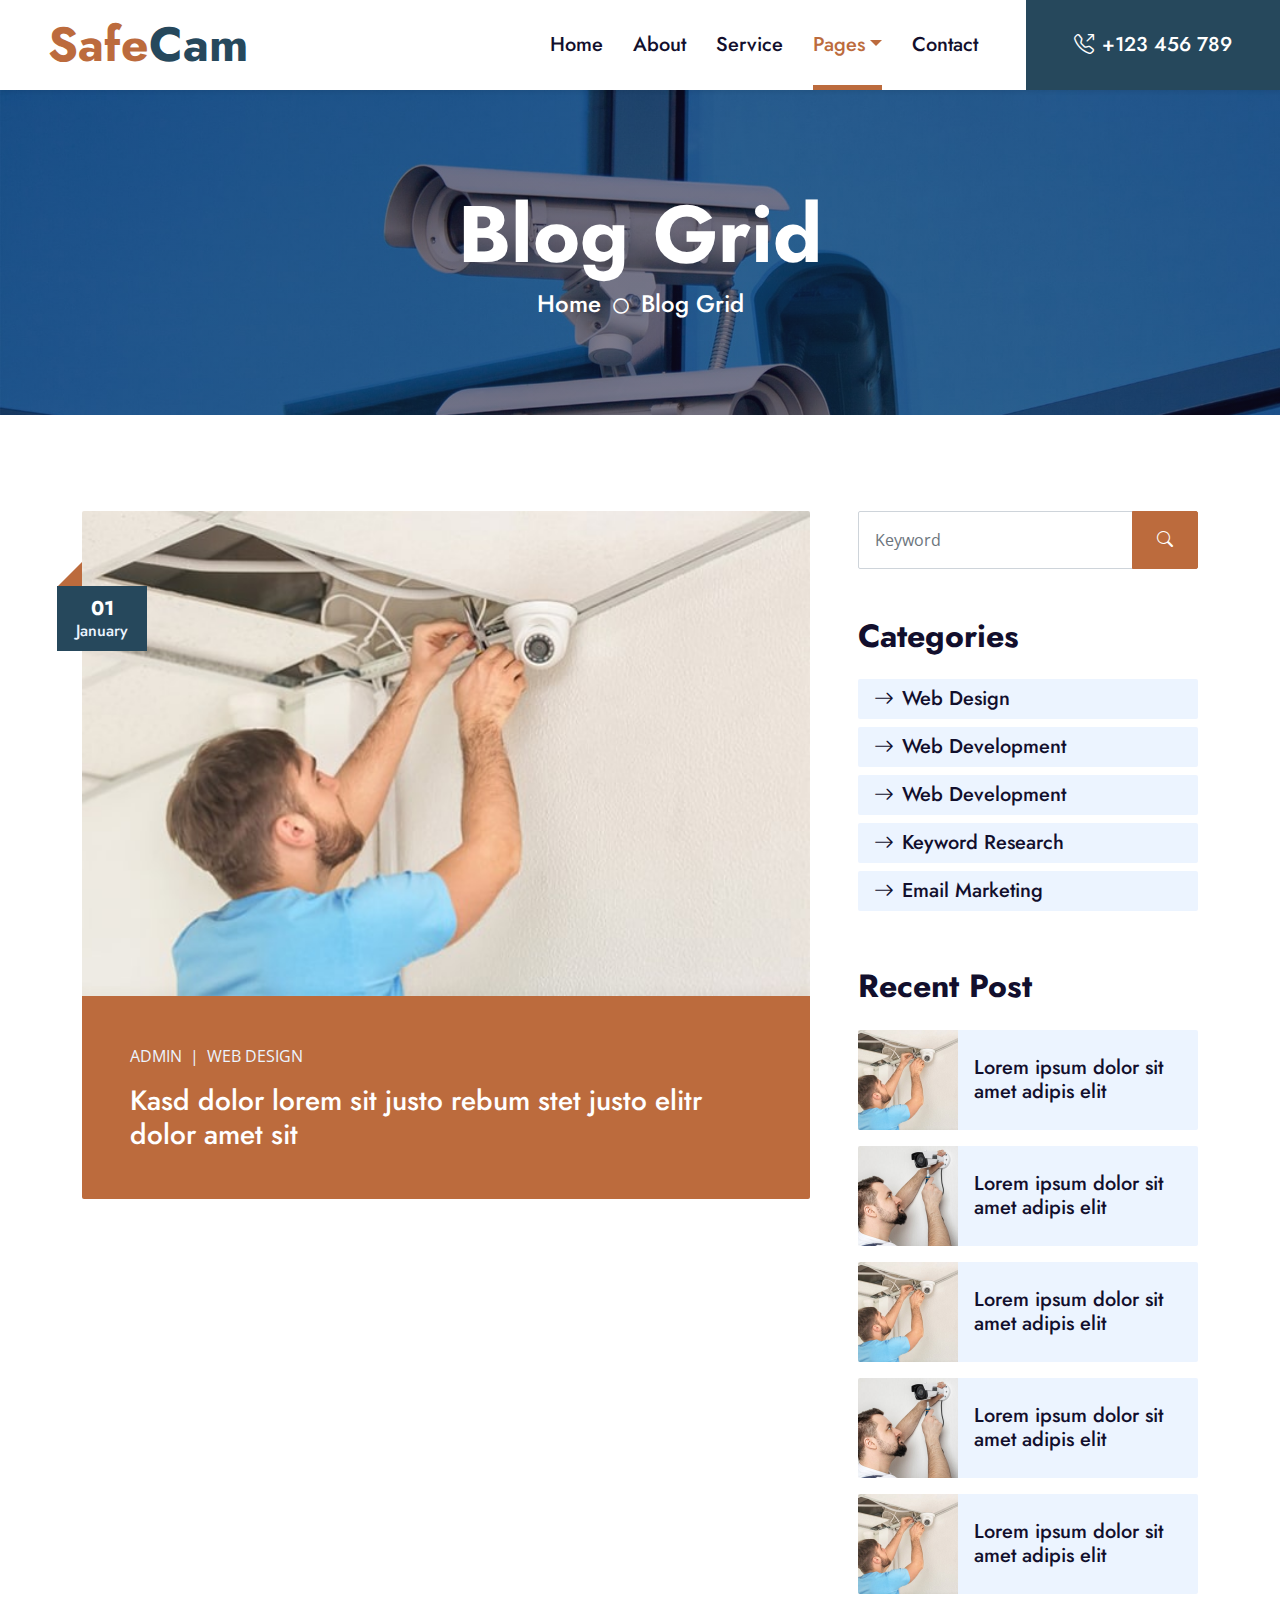
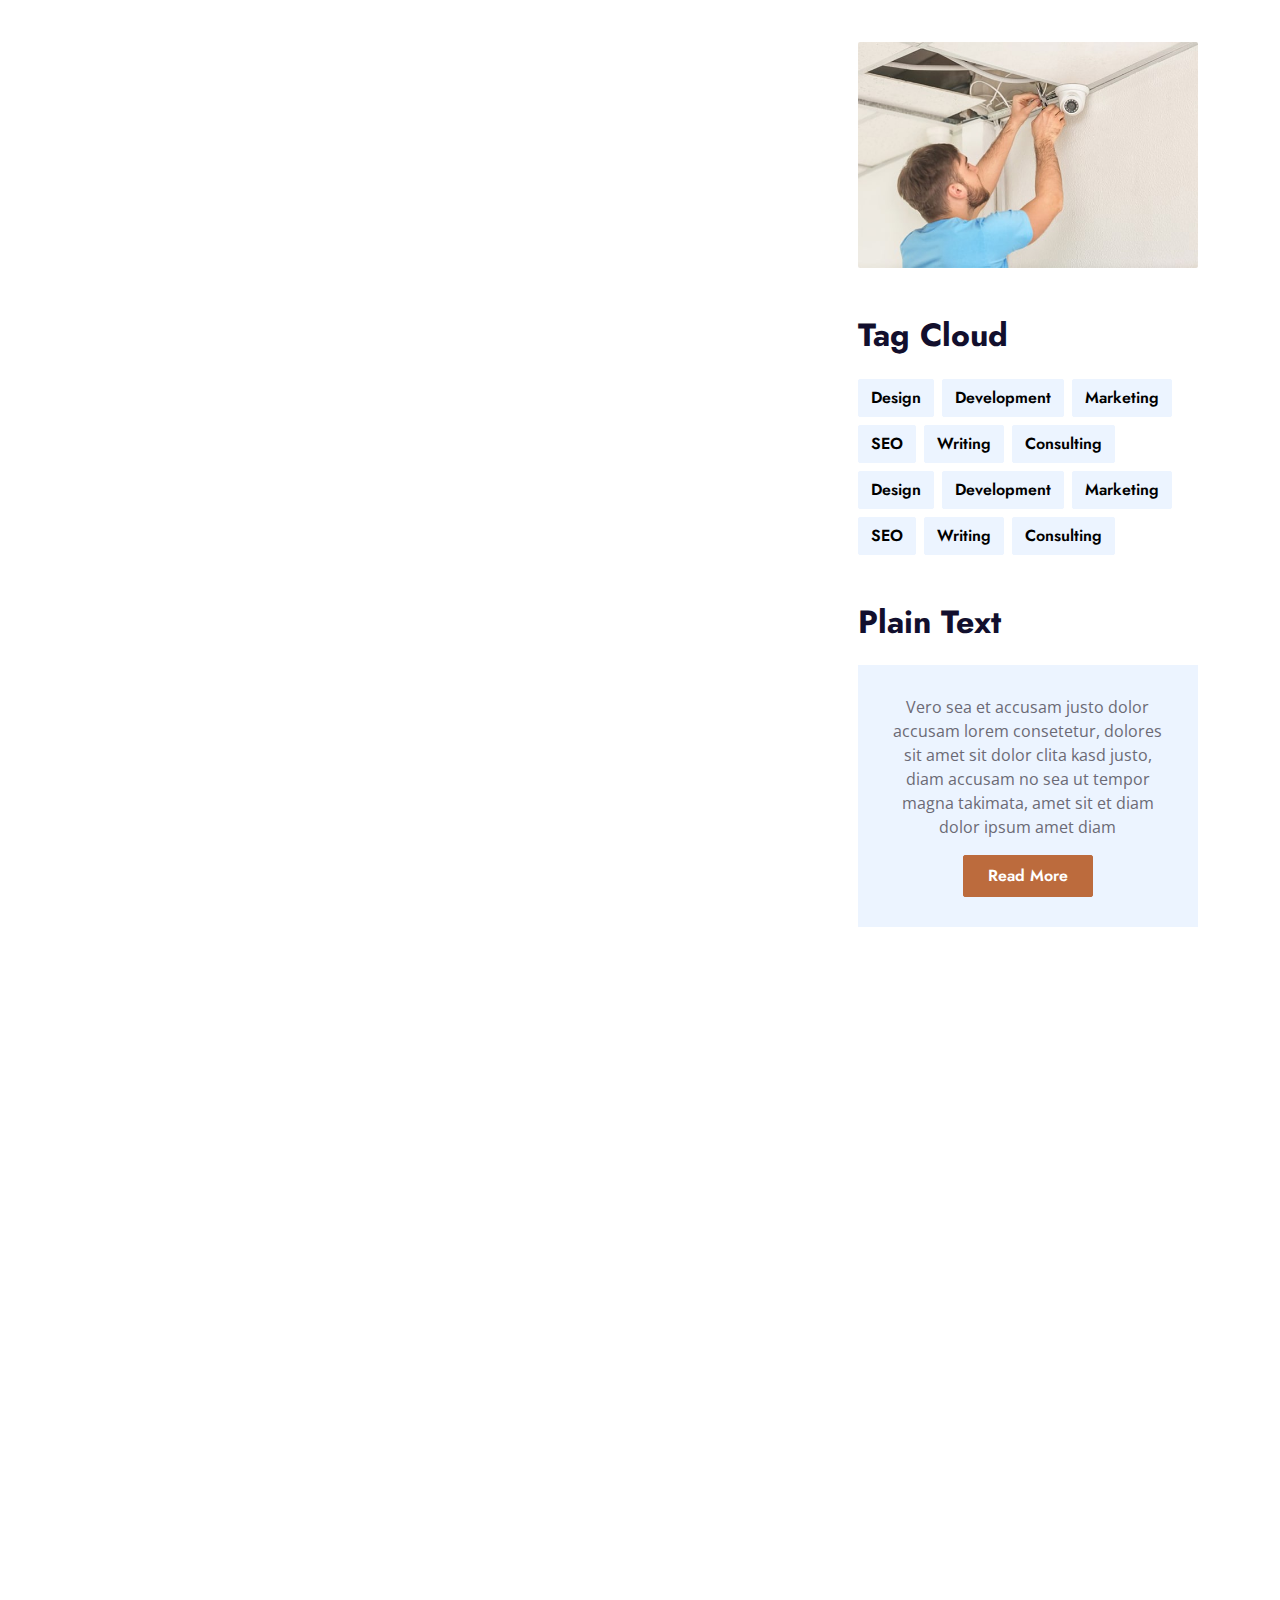
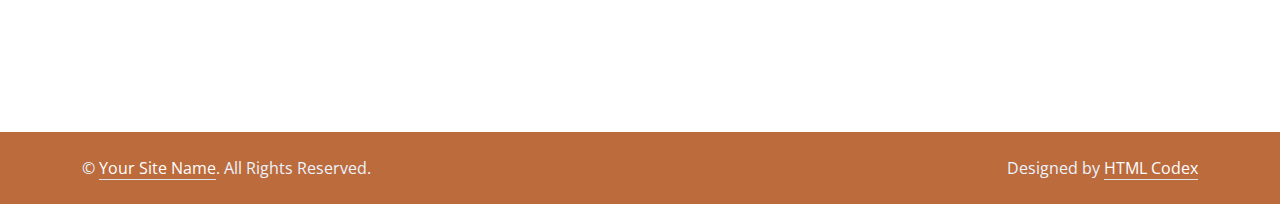
<file: blog.html>
<!DOCTYPE html>
<html lang="en">

<head>
    <meta charset="utf-8">
    <title>SafeCam - CCTV Website Template</title>
    <meta content="width=device-width, initial-scale=1.0" name="viewport">
    <meta content="Free HTML Templates" name="keywords">
    <meta content="Free HTML Templates" name="description">

    <!-- Favicon -->
    <link href="img/favicon.ico" rel="icon">

    <!-- Google Web Fonts -->
    <link rel="preconnect" href="https://fonts.gstatic.com">
    <link href="https://fonts.googleapis.com/css2?family=Jost:wght@500;600;700&family=Open+Sans:wght@400;600&display=swap" rel="stylesheet"> 

    <!-- Icon Font Stylesheet -->
    <link href="https://cdnjs.cloudflare.com/ajax/libs/font-awesome/5.10.0/css/all.min.css" rel="stylesheet">
    <link href="https://cdn.jsdelivr.net/npm/bootstrap-icons@1.4.1/font/bootstrap-icons.css" rel="stylesheet">
    <link href="lib/flaticon/font/flaticon.css" rel="stylesheet">

    <!-- Libraries Stylesheet -->
    <link href="lib/owlcarousel/assets/owl.carousel.min.css" rel="stylesheet">
    <link href="lib/animate/animate.min.css" rel="stylesheet">

    <!-- Customized Bootstrap Stylesheet -->
    <link href="css/bootstrap.min.css" rel="stylesheet">

    <!-- Template Stylesheet -->
    <link href="css/style.css" rel="stylesheet">
</head>

<body>
    <!-- Navbar Start -->
    <nav class="navbar navbar-expand-lg bg-white navbar-light shadow-sm py-3 py-lg-0 px-3 px-lg-0">
        <a href="index.html" class="navbar-brand ms-lg-5">
            <h1 class="display-5 m-0 text-primary">Safe<span class="text-secondary">Cam</span></h1>
        </a>
        <button class="navbar-toggler" type="button" data-bs-toggle="collapse" data-bs-target="#navbarCollapse">
            <span class="navbar-toggler-icon"></span>
        </button>
        <div class="collapse navbar-collapse" id="navbarCollapse">
            <div class="navbar-nav ms-auto py-0">
                <a href="index.html" class="nav-item nav-link">Home</a>
                <a href="about.html" class="nav-item nav-link">About</a>
                <a href="service.html" class="nav-item nav-link">Service</a>
                <div class="nav-item dropdown">
                    <a href="#" class="nav-link dropdown-toggle active" data-bs-toggle="dropdown">Pages</a>
                    <div class="dropdown-menu m-0">
                        <a href="price.html" class="dropdown-item">Pricing Plan</a>
                        <a href="blog.html" class="dropdown-item active">Blog Grid</a>
                        <a href="detail.html" class="dropdown-item">Blog Detail</a>
                        <a href="team.html" class="dropdown-item">The Team</a>
                        <a href="testimonial.html" class="dropdown-item">Testimonial</a>
                    </div>
                </div>
                <a href="contact.html" class="nav-item nav-link">Contact</a>
                <a href="tel:+123456789" class="nav-item nav-link nav-contact bg-secondary text-white px-5 ms-lg-5"><i class="bi bi-telephone-outbound me-2"></i>+123 456 789</a>
            </div>
        </div>
    </nav>
    <!-- Navbar End -->


    <!-- Hero Start -->
    <div class="container-fluid bg-primary p-5 hero-header mb-5">
        <div class="row py-5">
            <div class="col-12 text-center">
                <h1 class="display-1 text-white animated zoomIn">Blog Grid</h1>
                <a href="" class="h4 text-white">Home</a>
                <i class="far fa-circle text-white px-2"></i>
                <a href="" class="h4 text-white">Blog Grid</a>
            </div>
        </div>
    </div>
    <!-- Hero End -->


    <!-- Blog Start -->
    <div class="container py-5 wow fadeInUp" data-wow-delay="0.1s">
        <div class="row g-5">
            <!-- Blog list Start -->
            <div class="col-lg-8">
                <div class="row g-5">
                    <div class="col-12 wow slideInUp" data-wow-delay="0.1s">
                        <div class="blog-item">
                            <div class="position-relative">
                                <img class="img-fluid w-100 rounded-top" src="img/blog-1.jpg" alt="">
                                <div class="blog-date">
                                    <h5 class="text-white fw-bold mb-0">01</h5>
                                    <h6 class="text-light mb-0">January</h6>
                                </div>
                            </div>
                            <div class="bg-primary rounded-bottom p-5">
                                <div class="d-flex mb-3">
                                    <span class="text-light text-uppercase">Admin</span>
                                    <span class="text-light px-2">|</span>
                                    <span class="text-light text-uppercase">Web Design</span>
                                </div>
                                <a class="h3 m-0 text-white" href="">Kasd dolor lorem sit justo rebum stet justo elitr dolor amet sit</a>
                            </div>
                        </div>
                    </div>
                    <div class="col-12 wow slideInUp" data-wow-delay="0.1s">
                        <div class="blog-item">
                            <div class="position-relative">
                                <img class="img-fluid w-100 rounded-top" src="img/blog-2.jpg" alt="">
                                <div class="blog-date">
                                    <h5 class="text-white fw-bold mb-0">01</h5>
                                    <h6 class="text-light mb-0">January</h6>
                                </div>
                            </div>
                            <div class="bg-primary rounded-bottom p-5">
                                <div class="d-flex mb-3">
                                    <span class="text-light text-uppercase">Admin</span>
                                    <span class="text-light px-2">|</span>
                                    <span class="text-light text-uppercase">Web Design</span>
                                </div>
                                <a class="h3 m-0 text-white" href="">Kasd dolor lorem sit justo rebum stet justo elitr dolor amet sit</a>
                            </div>
                        </div>
                    </div>
                    <div class="col-12 wow slideInUp" data-wow-delay="0.1s">
                        <div class="blog-item">
                            <div class="position-relative">
                                <img class="img-fluid w-100 rounded-top" src="img/blog-1.jpg" alt="">
                                <div class="blog-date">
                                    <h5 class="text-white fw-bold mb-0">01</h5>
                                    <h6 class="text-light mb-0">January</h6>
                                </div>
                            </div>
                            <div class="bg-primary rounded-bottom p-5">
                                <div class="d-flex mb-3">
                                    <span class="text-light text-uppercase">Admin</span>
                                    <span class="text-light px-2">|</span>
                                    <span class="text-light text-uppercase">Web Design</span>
                                </div>
                                <a class="h3 m-0 text-white" href="">Kasd dolor lorem sit justo rebum stet justo elitr dolor amet sit</a>
                            </div>
                        </div>
                    </div>
                    <div class="col-12 wow slideInUp" data-wow-delay="0.1s">
                        <nav aria-label="Page navigation">
                          <ul class="pagination pagination-lg m-0">
                            <li class="page-item disabled">
                              <a class="page-link rounded-0" href="#" aria-label="Previous">
                                <span aria-hidden="true"><i class="bi bi-arrow-left"></i></span>
                              </a>
                            </li>
                            <li class="page-item active"><a class="page-link" href="#">1</a></li>
                            <li class="page-item"><a class="page-link" href="#">2</a></li>
                            <li class="page-item"><a class="page-link" href="#">3</a></li>
                            <li class="page-item">
                              <a class="page-link rounded-0" href="#" aria-label="Next">
                                <span aria-hidden="true"><i class="bi bi-arrow-right"></i></span>
                              </a>
                            </li>
                          </ul>
                        </nav>
                    </div>
                </div>
            </div>
            <!-- Blog list End -->

            <!-- Sidebar Start -->
            <div class="col-lg-4">
                <!-- Search Form Start -->
                <div class="mb-5">
                    <div class="input-group">
                        <input type="text" class="form-control p-3" placeholder="Keyword">
                        <button class="btn btn-primary px-4"><i class="bi bi-search"></i></button>
                    </div>
                </div>
                <!-- Search Form End -->

                <!-- Category Start -->
                <div class="mb-5">
                    <h2 class="mb-4">Categories</h2>
                    <div class="d-flex flex-column justify-content-start">
                        <a class="h5 bg-light rounded py-2 px-3 mb-2" href="#"><i class="bi bi-arrow-right me-2"></i>Web Design</a>
                        <a class="h5 bg-light rounded py-2 px-3 mb-2" href="#"><i class="bi bi-arrow-right me-2"></i>Web Development</a>
                        <a class="h5 bg-light rounded py-2 px-3 mb-2" href="#"><i class="bi bi-arrow-right me-2"></i>Web Development</a>
                        <a class="h5 bg-light rounded py-2 px-3 mb-2" href="#"><i class="bi bi-arrow-right me-2"></i>Keyword Research</a>
                        <a class="h5 bg-light rounded py-2 px-3 mb-2" href="#"><i class="bi bi-arrow-right me-2"></i>Email Marketing</a>
                    </div>
                </div>
                <!-- Category End -->

                <!-- Recent Post Start -->
                <div class="mb-5">
                    <h2 class="mb-4">Recent Post</h2>
                    <div class="d-flex rounded overflow-hidden mb-3">
                        <img class="img-fluid" src="img/blog-1.jpg" style="width: 100px; height: 100px; object-fit: cover;" alt="">
                        <a href="" class="h5 d-flex align-items-center bg-light px-3 mb-0">Lorem ipsum dolor sit amet adipis elit
                        </a>
                    </div>
                    <div class="d-flex rounded overflow-hidden mb-3">
                        <img class="img-fluid" src="img/blog-2.jpg" style="width: 100px; height: 100px; object-fit: cover;" alt="">
                        <a href="" class="h5 d-flex align-items-center bg-light px-3 mb-0">Lorem ipsum dolor sit amet adipis elit
                        </a>
                    </div>
                    <div class="d-flex rounded overflow-hidden mb-3">
                        <img class="img-fluid" src="img/blog-1.jpg" style="width: 100px; height: 100px; object-fit: cover;" alt="">
                        <a href="" class="h5 d-flex align-items-center bg-light px-3 mb-0">Lorem ipsum dolor sit amet adipis elit
                        </a>
                    </div>
                    <div class="d-flex rounded overflow-hidden mb-3">
                        <img class="img-fluid" src="img/blog-2.jpg" style="width: 100px; height: 100px; object-fit: cover;" alt="">
                        <a href="" class="h5 d-flex align-items-center bg-light px-3 mb-0">Lorem ipsum dolor sit amet adipis elit
                        </a>
                    </div>
                    <div class="d-flex rounded overflow-hidden mb-3">
                        <img class="img-fluid" src="img/blog-1.jpg" style="width: 100px; height: 100px; object-fit: cover;" alt="">
                        <a href="" class="h5 d-flex align-items-center bg-light px-3 mb-0">Lorem ipsum dolor sit amet adipis elit
                        </a>
                    </div>
                </div>
                <!-- Recent Post End -->

                <!-- Image Start -->
                <div class="mb-5">
                    <img src="img/blog-1.jpg" alt="" class="img-fluid rounded">
                </div>
                <!-- Image End -->

                <!-- Tags Start -->
                <div class="mb-5">
                    <h2 class="mb-4">Tag Cloud</h2>
                    <div class="d-flex flex-wrap m-n1">
                        <a href="" class="btn btn-light m-1">Design</a>
                        <a href="" class="btn btn-light m-1">Development</a>
                        <a href="" class="btn btn-light m-1">Marketing</a>
                        <a href="" class="btn btn-light m-1">SEO</a>
                        <a href="" class="btn btn-light m-1">Writing</a>
                        <a href="" class="btn btn-light m-1">Consulting</a>
                        <a href="" class="btn btn-light m-1">Design</a>
                        <a href="" class="btn btn-light m-1">Development</a>
                        <a href="" class="btn btn-light m-1">Marketing</a>
                        <a href="" class="btn btn-light m-1">SEO</a>
                        <a href="" class="btn btn-light m-1">Writing</a>
                        <a href="" class="btn btn-light m-1">Consulting</a>
                    </div>
                </div>
                <!-- Tags End -->

                <!-- Plain Text Start -->
                <div>
                    <h2 class="mb-4">Plain Text</h2>
                    <div class="bg-light text-center" style="padding: 30px;">
                        <p>Vero sea et accusam justo dolor accusam lorem consetetur, dolores sit amet sit dolor clita kasd justo, diam accusam no sea ut tempor magna takimata, amet sit et diam dolor ipsum amet diam</p>
                        <a href="" class="btn btn-primary py-2 px-4">Read More</a>
                    </div>
                </div>
                <!-- Plain Text End -->
            </div>
            <!-- Sidebar End -->
        </div>
    </div>
    <!-- Blog End -->


    <!-- Footer Start -->
    <div class="container-fluid bg-dark text-light mt-5 py-5 wow fadeInUp" data-wow-delay="0.1s">
        <div class="container pt-5">
            <div class="row g-5">
                <div class="col-lg-3 col-md-6">
                    <h3 class="text-white mb-4">Quick Links</h3>
                    <div class="d-flex flex-column justify-content-start">
                        <a class="text-light mb-2" href="#"><i class="bi bi-arrow-right text-primary me-2"></i>Home</a>
                        <a class="text-light mb-2" href="#"><i class="bi bi-arrow-right text-primary me-2"></i>About Us</a>
                        <a class="text-light mb-2" href="#"><i class="bi bi-arrow-right text-primary me-2"></i>Our Services</a>
                        <a class="text-light mb-2" href="#"><i class="bi bi-arrow-right text-primary me-2"></i>Latest Blog</a>
                        <a class="text-light" href="#"><i class="bi bi-arrow-right text-primary me-2"></i>Contact Us</a>
                    </div>
                </div>
                <div class="col-lg-3 col-md-6">
                    <h3 class="text-white mb-4">Popular Links</h3>
                    <div class="d-flex flex-column justify-content-start">
                        <a class="text-light mb-2" href="#"><i class="bi bi-arrow-right text-primary me-2"></i>Home</a>
                        <a class="text-light mb-2" href="#"><i class="bi bi-arrow-right text-primary me-2"></i>About Us</a>
                        <a class="text-light mb-2" href="#"><i class="bi bi-arrow-right text-primary me-2"></i>Our Services</a>
                        <a class="text-light mb-2" href="#"><i class="bi bi-arrow-right text-primary me-2"></i>Latest Blog</a>
                        <a class="text-light" href="#"><i class="bi bi-arrow-right text-primary me-2"></i>Contact Us</a>
                    </div>
                </div>
                <div class="col-lg-3 col-md-6">
                    <h3 class="text-white mb-4">Get In Touch</h3>
                    <p class="mb-2"><i class="bi bi-geo-alt text-primary me-2"></i>123 Street, New York, USA</p>
                    <p class="mb-2"><i class="bi bi-envelope-open text-primary me-2"></i>info@example.com</p>
                    <p class="mb-0"><i class="bi bi-telephone text-primary me-2"></i>+012 345 67890</p>
                </div>
                <div class="col-lg-3 col-md-6">
                    <h3 class="text-white mb-4">Follow Us</h3>
                    <div class="d-flex">
                        <a class="btn btn-lg btn-primary btn-lg-square rounded me-2" href="#"><i class="fab fa-twitter fw-normal"></i></a>
                        <a class="btn btn-lg btn-primary btn-lg-square rounded me-2" href="#"><i class="fab fa-facebook-f fw-normal"></i></a>
                        <a class="btn btn-lg btn-primary btn-lg-square rounded me-2" href="#"><i class="fab fa-linkedin-in fw-normal"></i></a>
                        <a class="btn btn-lg btn-primary btn-lg-square rounded" href="#"><i class="fab fa-instagram fw-normal"></i></a>
                    </div>
                </div>
                <div class="col-12">
                    <form class="mx-auto" style="max-width: 600px;">
                        <div class="input-group">
                            <input type="text" class="form-control border-white p-3" placeholder="Your Email">
                            <button class="btn btn-primary px-4">Sign Up</button>
                        </div>
                    </form>
                </div>
            </div>
        </div>
    </div>
    <div class="container-fluid bg-primary text-light py-4">
        <div class="container">
            <div class="row g-5">
                <div class="col-md-6 text-center text-md-start">
                    <p class="mb-md-0">&copy; <a class="text-white border-bottom" href="#">Your Site Name</a>. All Rights Reserved.</p>
                </div>
                <div class="col-md-6 text-center text-md-end">
                    <p class="mb-0">Designed by <a class="text-white border-bottom" href="https://htmlcodex.com">HTML Codex</a></p>
                </div>
            </div>
        </div>
    </div>
    <!-- Footer End -->


    <!-- Back to Top -->
    <a href="#" class="btn btn-lg btn-secondary btn-lg-square rounded back-to-top"><i class="bi bi-arrow-up"></i></a>


    <!-- JavaScript Libraries -->
    <script src="https://code.jquery.com/jquery-3.4.1.min.js"></script>
    <script src="https://cdn.jsdelivr.net/npm/bootstrap@5.0.0/dist/js/bootstrap.bundle.min.js"></script>
    <script src="lib/wow/wow.min.js"></script>
    <script src="lib/easing/easing.min.js"></script>
    <script src="lib/waypoints/waypoints.min.js"></script>
    <script src="lib/owlcarousel/owl.carousel.min.js"></script>

    <!-- Template Javascript -->
    <script src="js/main.js"></script>
</body>

</html>
</file>
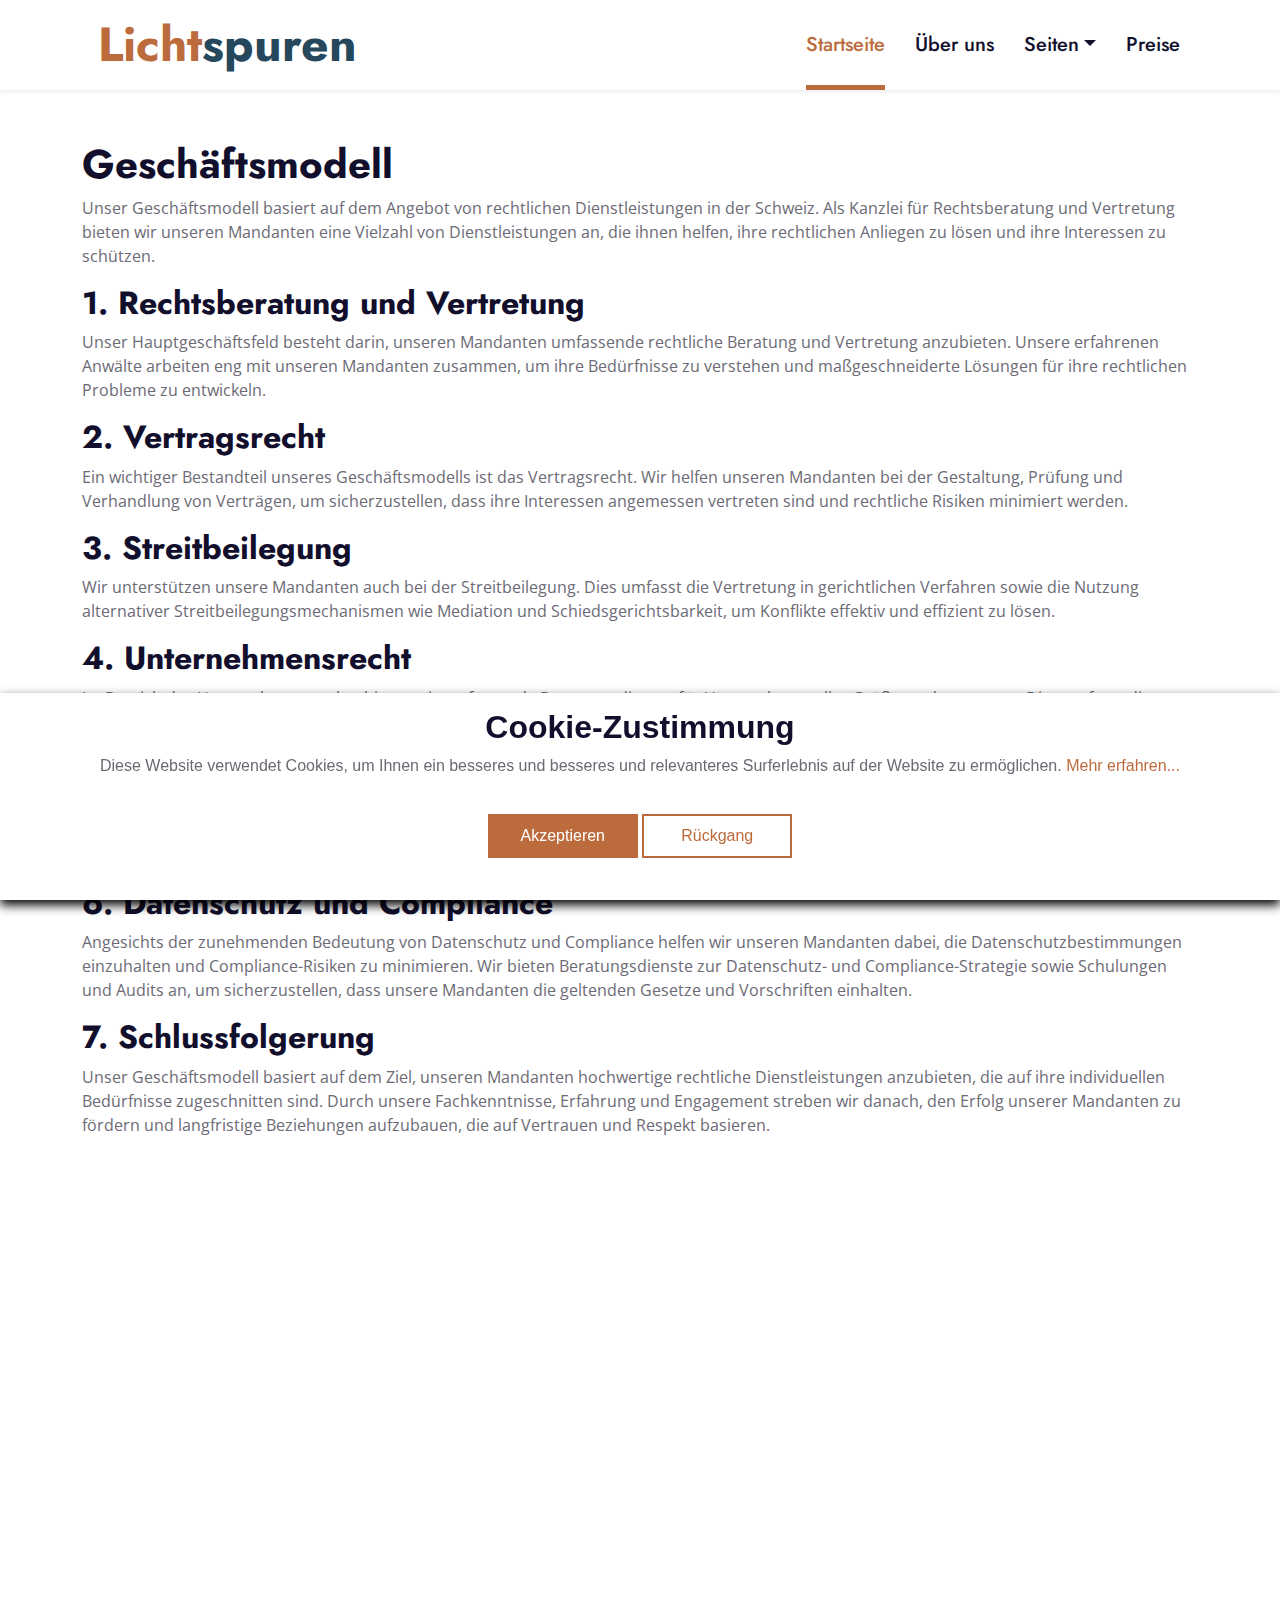
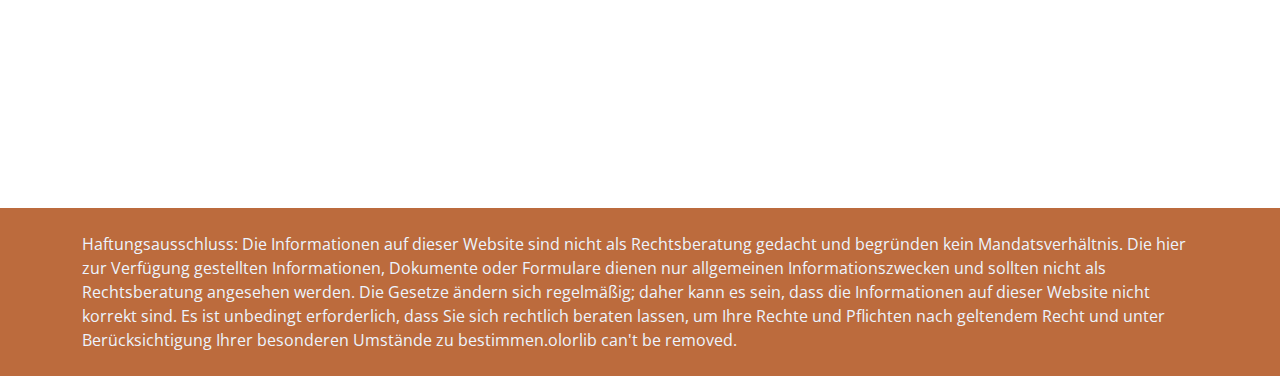
<file: bussines-model.html>
<!DOCTYPE html>
<html lang="en">
    <head>
        <meta charset="utf-8" />
        <title>Lichtspuren</title>
        <meta content="width=device-width, initial-scale=1.0" name="viewport" />
        <meta content="Free HTML Templates" name="keywords" />
        <meta content="Free HTML Templates" name="description" />

        <!-- Favicon -->
        <link href="img/favicon.ico" rel="icon" />

        <!-- Google Web Fonts -->
        <link rel="preconnect" href="https://fonts.gstatic.com" />
        <link
            href="https://fonts.googleapis.com/css2?family=Jost:wght@500;600;700&family=Open+Sans:wght@400;600&display=swap"
            rel="stylesheet"
        />

        <!-- Icon Font Stylesheet -->
        <link
            href="https://cdnjs.cloudflare.com/ajax/libs/font-awesome/5.10.0/css/all.min.css"
            rel="stylesheet"
        />
        <link
            href="https://cdn.jsdelivr.net/npm/bootstrap-icons@1.4.1/font/bootstrap-icons.css"
            rel="stylesheet"
        />
        <link href="lib/flaticon/font/flaticon.css" rel="stylesheet" />

        <!-- Libraries Stylesheet -->
        <link
            href="lib/owlcarousel/assets/owl.carousel.min.css"
            rel="stylesheet"
        />
        <link href="lib/animate/animate.min.css" rel="stylesheet" />

        <!-- Customized Bootstrap Stylesheet -->
        <link href="css/bootstrap.min.css" rel="stylesheet" />

        <!-- Template Stylesheet -->
        <link href="css/style.css" rel="stylesheet" />
    </head>

    <body>
        <!-- Navbar Start -->
        <nav
            style="
                padding-left: 50px !important;
                padding-right: 100px !important;
            "
            class="navbar navbar-expand-lg bg-white navbar-light shadow-sm py-3 py-lg-0 px-3 px-lg-0"
        >
            <a href="index.html" class="navbar-brand ms-lg-5">
                <h1 class="display-5 m-0 text-primary">
                    Licht<span class="text-secondary">spuren</span>
                </h1>
            </a>
            <button
                class="navbar-toggler"
                type="button"
                data-bs-toggle="collapse"
                data-bs-target="#navbarCollapse"
            >
                <span class="navbar-toggler-icon"></span>
            </button>
            <div class="collapse navbar-collapse" id="navbarCollapse">
                <div class="navbar-nav ms-auto py-0">
                    <a href="index.html" class="nav-item nav-link active"
                        >Startseite</a
                    >
                    <a href="about.html" class="nav-item nav-link">Über uns</a>
                    <div class="nav-item dropdown">
                        <a
                            href="#"
                            class="nav-link dropdown-toggle"
                            data-bs-toggle="dropdown"
                            >Seiten</a
                        >
                        <div class="dropdown-menu m-0">
                            <a href="work-with-stars.html" class="dropdown-item"
                                >Arbeit mit Stars</a
                            >
                            <a href="passport.html" class="dropdown-item"
                                >Passfotos</a
                            >
                            <a
                                href="custom-video-editing.html"
                                class="dropdown-item"
                                >Videoschnitt auf Bestellung</a
                            >
                        </div>
                    </div>
                    <a href="price.html" class="nav-item nav-link">Preise</a>
                </div>
            </div>
        </nav>
        <!-- Navbar End -->
        <main>
            <article
                class="container additional-wrapper"
                style="margin-top: 30px"
            >
                <div class="page__content" style="padding: 20px 0px">
                    <h1>Geschäftsmodell</h1>
                    <p>
                        Unser Geschäftsmodell basiert auf dem Angebot von
                        rechtlichen Dienstleistungen in der Schweiz. Als Kanzlei
                        für Rechtsberatung und Vertretung bieten wir unseren
                        Mandanten eine Vielzahl von Dienstleistungen an, die
                        ihnen helfen, ihre rechtlichen Anliegen zu lösen und
                        ihre Interessen zu schützen.
                    </p>

                    <h2>1. Rechtsberatung und Vertretung</h2>
                    <p>
                        Unser Hauptgeschäftsfeld besteht darin, unseren
                        Mandanten umfassende rechtliche Beratung und Vertretung
                        anzubieten. Unsere erfahrenen Anwälte arbeiten eng mit
                        unseren Mandanten zusammen, um ihre Bedürfnisse zu
                        verstehen und maßgeschneiderte Lösungen für ihre
                        rechtlichen Probleme zu entwickeln.
                    </p>

                    <h2>2. Vertragsrecht</h2>
                    <p>
                        Ein wichtiger Bestandteil unseres Geschäftsmodells ist
                        das Vertragsrecht. Wir helfen unseren Mandanten bei der
                        Gestaltung, Prüfung und Verhandlung von Verträgen, um
                        sicherzustellen, dass ihre Interessen angemessen
                        vertreten sind und rechtliche Risiken minimiert werden.
                    </p>

                    <h2>3. Streitbeilegung</h2>
                    <p>
                        Wir unterstützen unsere Mandanten auch bei der
                        Streitbeilegung. Dies umfasst die Vertretung in
                        gerichtlichen Verfahren sowie die Nutzung alternativer
                        Streitbeilegungsmechanismen wie Mediation und
                        Schiedsgerichtsbarkeit, um Konflikte effektiv und
                        effizient zu lösen.
                    </p>

                    <h2>4. Unternehmensrecht</h2>
                    <p>
                        Im Bereich des Unternehmensrechts bieten wir umfassende
                        Beratungsdienste für Unternehmen aller Größenordnungen
                        an. Dies umfasst die Gründung von Unternehmen, die
                        Umstrukturierung von Unternehmen, Fusionen und
                        Übernahmen sowie die laufende rechtliche Unterstützung
                        für den Betrieb von Unternehmen.
                    </p>

                    <h2>5. Immobilienrecht</h2>
                    <p>
                        Das Immobilienrecht ist ein weiterer Schwerpunkt unserer
                        Tätigkeit. Wir beraten unsere Mandanten bei
                        immobilienbezogenen Transaktionen wie dem Kauf, Verkauf
                        und der Vermietung von Immobilien sowie bei der Lösung
                        von immobilienrechtlichen Streitigkeiten.
                    </p>

                    <h2>6. Datenschutz und Compliance</h2>
                    <p>
                        Angesichts der zunehmenden Bedeutung von Datenschutz und
                        Compliance helfen wir unseren Mandanten dabei, die
                        Datenschutzbestimmungen einzuhalten und
                        Compliance-Risiken zu minimieren. Wir bieten
                        Beratungsdienste zur Datenschutz- und
                        Compliance-Strategie sowie Schulungen und Audits an, um
                        sicherzustellen, dass unsere Mandanten die geltenden
                        Gesetze und Vorschriften einhalten.
                    </p>

                    <h2>7. Schlussfolgerung</h2>
                    <p>
                        Unser Geschäftsmodell basiert auf dem Ziel, unseren
                        Mandanten hochwertige rechtliche Dienstleistungen
                        anzubieten, die auf ihre individuellen Bedürfnisse
                        zugeschnitten sind. Durch unsere Fachkenntnisse,
                        Erfahrung und Engagement streben wir danach, den Erfolg
                        unserer Mandanten zu fördern und langfristige
                        Beziehungen aufzubauen, die auf Vertrauen und Respekt
                        basieren.
                    </p>
                </div>
            </article>
        </main>

        <!-- Footer Start -->
        <div
            class="container-fluid bg-dark text-light mt-5 py-5 wow fadeInUp"
            data-wow-delay="0.1s"
        >
            <div class="container pt-5">
                <div class="row g-5">
                    <div class="col-lg-4 col-md-6">
                        <h3 class="text-white mb-4">Schnelle Links</h3>
                        <p>
                            Erleben Sie die atemberaubende Schönheit der
                            Schweizer Landschaften und einzigartigen Momente des
                            Lebens durch die Linse eines erfahrenen Fotografen.
                            Mit einem Auge für Details und einer Leidenschaft
                            für die Kunst der Fotografie, fange ich die Essenz
                            jedes Augenblicks ein. Ob Hochzeiten, Porträts, oder
                            Naturaufnahmen - ich bin bestrebt, jedes Bild zu
                            einer bleibenden Erinnerung zu machen.
                        </p>
                    </div>
                    <div class="col-lg-4 col-md-6">
                        <h3 class="text-white mb-4">Schnelle Links</h3>
                        <div class="d-flex flex-column justify-content-start">
                            <a class="text-light mb-2" href="index.html"
                                ><i
                                    class="bi bi-arrow-right text-primary me-2"
                                ></i
                                >Startseite</a
                            >
                            <a class="text-light mb-2" href="about.html"
                                ><i
                                    class="bi bi-arrow-right text-primary me-2"
                                ></i
                                >Über uns</a
                            >
                            <a
                                class="text-light mb-2"
                                href="privacy-policy.html"
                                ><i
                                    class="bi bi-arrow-right text-primary me-2"
                                ></i
                                >Datenschutz</a
                            >
                            <a class="text-light mb-2" href="terms-of-use.html"
                                ><i
                                    class="bi bi-arrow-right text-primary me-2"
                                ></i
                                >Begriffe</a
                            >
                        </div>
                    </div>
                    <div class="col-lg-4 col-md-6">
                        <h3 class="text-white mb-4">Kontakt aufnehmen</h3>
                        <p class="mb-2">
                            <i class="bi bi-geo-alt text-primary me-2"></i
                            >Fellerstrasse 21, 3027 Bern, Switzerland
                        </p>
                        <p class="mb-2">
                            <i class="bi bi-envelope-open text-primary me-2"></i
                            >Licht_fotograf@gmail.com
                        </p>
                        <p class="mb-0">
                            <i class="bi bi-telephone text-primary me-2"></i
                            >+41584655000
                        </p>
                    </div>
                    <div class="col-12">
                        <form class="mx-auto" style="max-width: 600px">
                            <div class="input-group">
                                <input
                                    type="text"
                                    class="form-control border-white p-3"
                                    placeholder="Your Email"
                                    id="email"
                                />
                                <button
                                    class="btn btn-primary px-4"
                                    id="submit"
                                    onclick="sendForm()"
                                >
                                    Anmeldung
                                </button>
                            </div>
                            <div id="result" style="color: red"></div>
                        </form>
                    </div>
                </div>
            </div>
        </div>
        <div class="container-fluid bg-primary text-light py-4">
            <div class="container">
                <div class="row g-5">
                    <div class="col-md-12 text-center text-md-start">
                        <p class="mb-md-0">
                            Haftungsausschluss: Die Informationen auf dieser
                            Website sind nicht als Rechtsberatung gedacht und
                            begründen kein Mandatsverhältnis. Die hier zur
                            Verfügung gestellten Informationen, Dokumente oder
                            Formulare dienen nur allgemeinen Informationszwecken
                            und sollten nicht als Rechtsberatung angesehen
                            werden. Die Gesetze ändern sich regelmäßig; daher
                            kann es sein, dass die Informationen auf dieser
                            Website nicht korrekt sind. Es ist unbedingt
                            erforderlich, dass Sie sich rechtlich beraten
                            lassen, um Ihre Rechte und Pflichten nach geltendem
                            Recht und unter Berücksichtigung Ihrer besonderen
                            Umstände zu bestimmen.olorlib can't be removed.
                        </p>
                    </div>
                </div>
            </div>
        </div>
        <!-- Footer End -->

        <!-- Cookie banner -->
        <div class="cookie-wrapper show">
            <div>
                <i class="bx bx-cookie"></i>
                <h2 style="text-align: center">Cookie-Zustimmung</h2>
            </div>

            <div class="data">
                <p>
                    Diese Website verwendet Cookies, um Ihnen ein besseres und
                    besseres und relevanteres Surferlebnis auf der Website zu
                    ermöglichen.
                    <a href="#">Mehr erfahren...</a>
                </p>
            </div>

            <div class="buttons">
                <button class="cookie-button" id="acceptBtn">
                    Akzeptieren
                </button>
                <button class="cookie-button" id="declineBtn">Rückgang</button>
            </div>
        </div>
        <!-- End Cookie banner -->

        <!-- Back to Top -->
        <a
            href="#"
            class="btn btn-lg btn-secondary btn-lg-square rounded back-to-top"
            ><i class="bi bi-arrow-up"></i
        ></a>

        <!-- JavaScript Libraries -->
        <script src="https://code.jquery.com/jquery-3.4.1.min.js"></script>
        <script src="https://cdn.jsdelivr.net/npm/bootstrap@5.0.0/dist/js/bootstrap.bundle.min.js"></script>
        <script src="lib/wow/wow.min.js"></script>
        <script src="lib/easing/easing.min.js"></script>
        <script src="lib/waypoints/waypoints.min.js"></script>
        <script src="lib/owlcarousel/owl.carousel.min.js"></script>

        <!-- Template Javascript -->
        <script src="js/main.js"></script>
        <script src="js/cookiebanner.js"></script>
        <script src="js/contact-form.js"></script>
    </body>
</html>
</file>
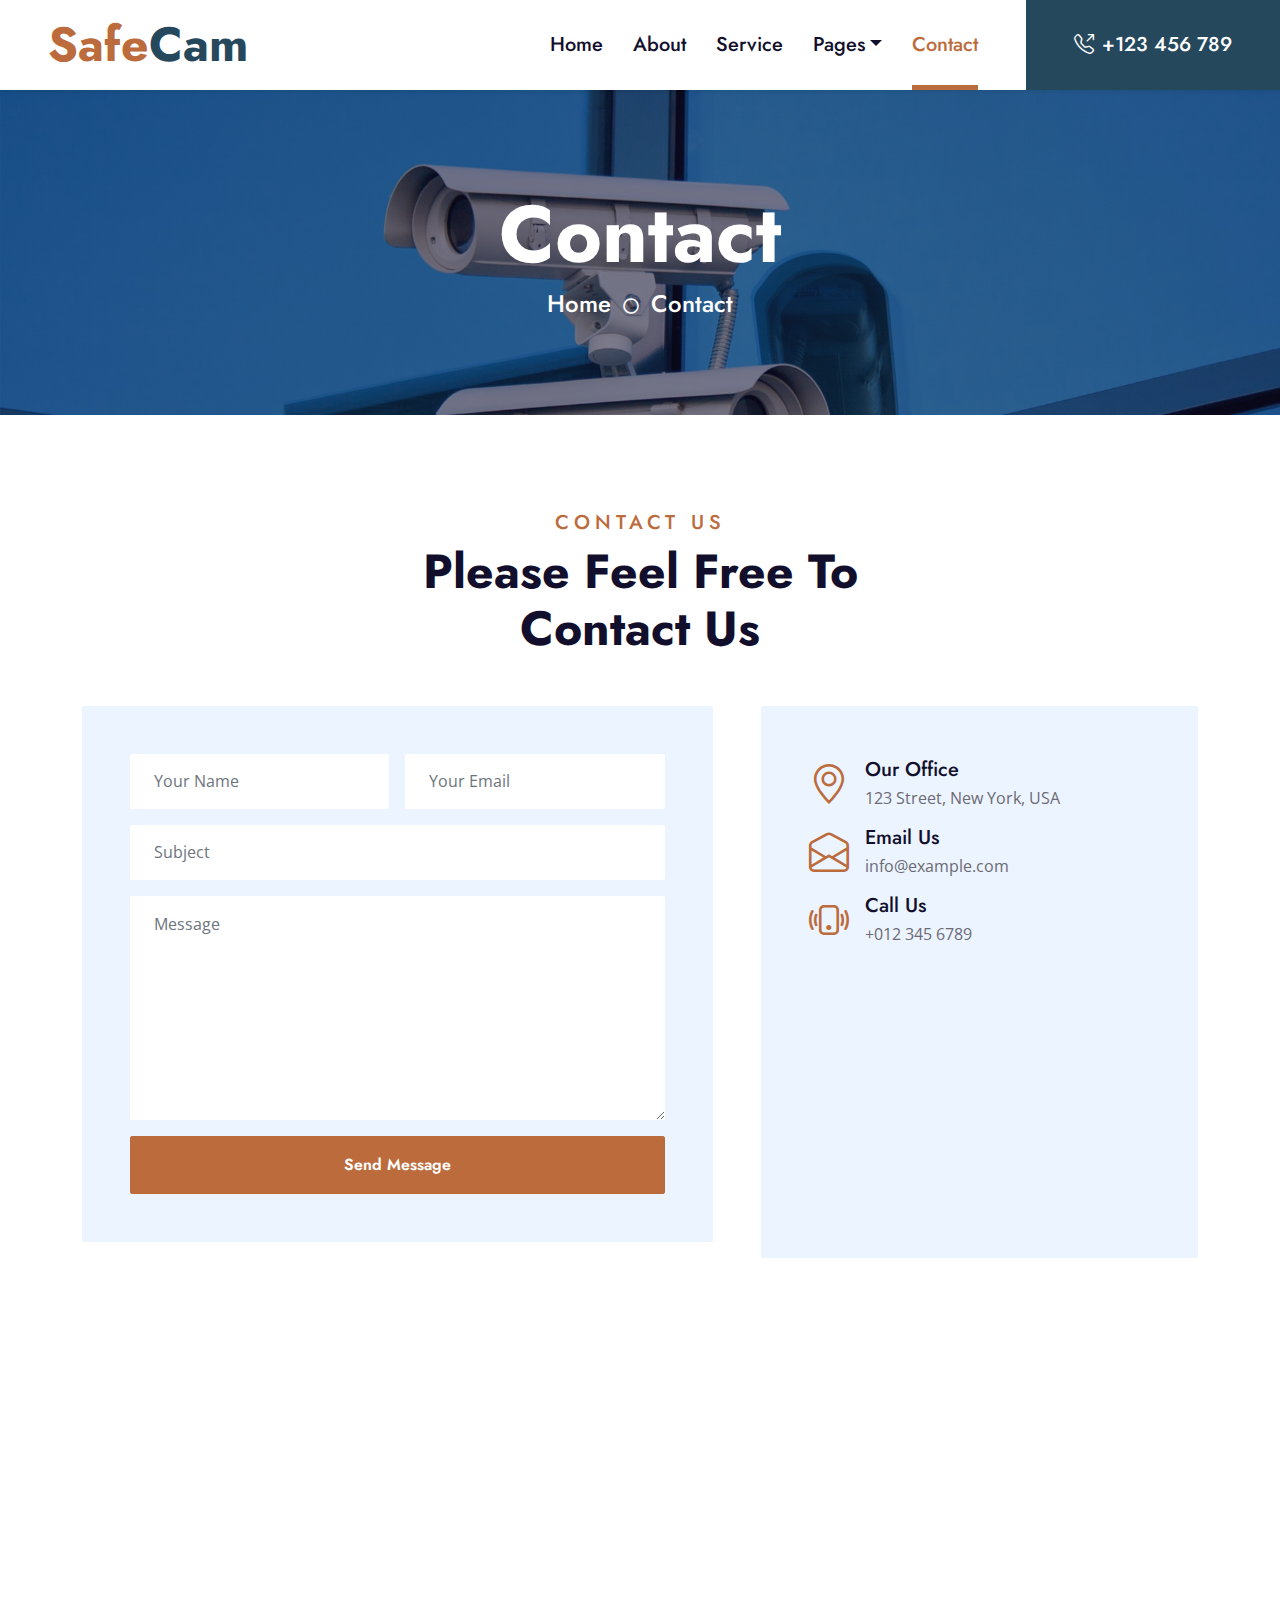
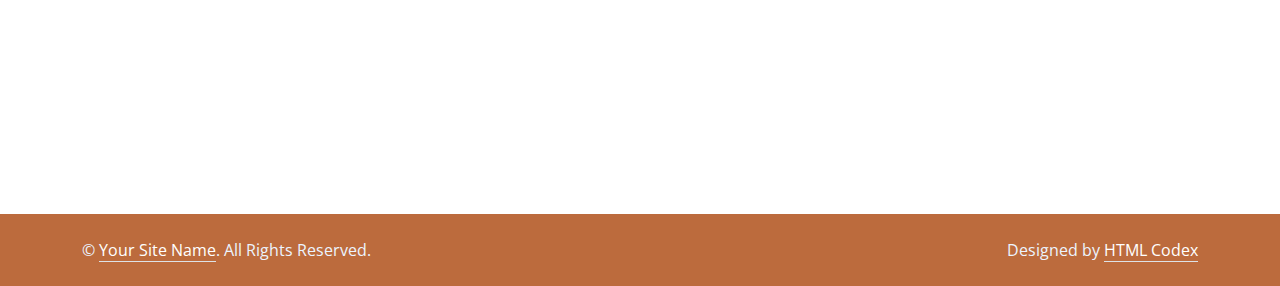
<file: contact.html>
<!DOCTYPE html>
<html lang="en">

<head>
    <meta charset="utf-8">
    <title>SafeCam - CCTV Website Template</title>
    <meta content="width=device-width, initial-scale=1.0" name="viewport">
    <meta content="Free HTML Templates" name="keywords">
    <meta content="Free HTML Templates" name="description">

    <!-- Favicon -->
    <link href="img/favicon.ico" rel="icon">

    <!-- Google Web Fonts -->
    <link rel="preconnect" href="https://fonts.gstatic.com">
    <link href="https://fonts.googleapis.com/css2?family=Jost:wght@500;600;700&family=Open+Sans:wght@400;600&display=swap" rel="stylesheet"> 

    <!-- Icon Font Stylesheet -->
    <link href="https://cdnjs.cloudflare.com/ajax/libs/font-awesome/5.10.0/css/all.min.css" rel="stylesheet">
    <link href="https://cdn.jsdelivr.net/npm/bootstrap-icons@1.4.1/font/bootstrap-icons.css" rel="stylesheet">
    <link href="lib/flaticon/font/flaticon.css" rel="stylesheet">

    <!-- Libraries Stylesheet -->
    <link href="lib/owlcarousel/assets/owl.carousel.min.css" rel="stylesheet">
    <link href="lib/animate/animate.min.css" rel="stylesheet">

    <!-- Customized Bootstrap Stylesheet -->
    <link href="css/bootstrap.min.css" rel="stylesheet">

    <!-- Template Stylesheet -->
    <link href="css/style.css" rel="stylesheet">
</head>

<body>
    <!-- Navbar Start -->
    <nav class="navbar navbar-expand-lg bg-white navbar-light shadow-sm py-3 py-lg-0 px-3 px-lg-0">
        <a href="index.html" class="navbar-brand ms-lg-5">
            <h1 class="display-5 m-0 text-primary">Safe<span class="text-secondary">Cam</span></h1>
        </a>
        <button class="navbar-toggler" type="button" data-bs-toggle="collapse" data-bs-target="#navbarCollapse">
            <span class="navbar-toggler-icon"></span>
        </button>
        <div class="collapse navbar-collapse" id="navbarCollapse">
            <div class="navbar-nav ms-auto py-0">
                <a href="index.html" class="nav-item nav-link">Home</a>
                <a href="about.html" class="nav-item nav-link">About</a>
                <a href="service.html" class="nav-item nav-link">Service</a>
                <div class="nav-item dropdown">
                    <a href="#" class="nav-link dropdown-toggle" data-bs-toggle="dropdown">Pages</a>
                    <div class="dropdown-menu m-0">
                        <a href="price.html" class="dropdown-item">Pricing Plan</a>
                        <a href="blog.html" class="dropdown-item">Blog Grid</a>
                        <a href="detail.html" class="dropdown-item">Blog Detail</a>
                        <a href="team.html" class="dropdown-item">The Team</a>
                        <a href="testimonial.html" class="dropdown-item">Testimonial</a>
                    </div>
                </div>
                <a href="contact.html" class="nav-item nav-link active">Contact</a>
                <a href="tel:+123456789" class="nav-item nav-link nav-contact bg-secondary text-white px-5 ms-lg-5"><i class="bi bi-telephone-outbound me-2"></i>+123 456 789</a>
            </div>
        </div>
    </nav>
    <!-- Navbar End -->


    <!-- Hero Start -->
    <div class="container-fluid bg-primary p-5 hero-header mb-5">
        <div class="row py-5">
            <div class="col-12 text-center">
                <h1 class="display-1 text-white animated zoomIn">Contact</h1>
                <a href="" class="h4 text-white">Home</a>
                <i class="far fa-circle text-white px-2"></i>
                <a href="" class="h4 text-white">Contact</a>
            </div>
        </div>
    </div>
    <!-- Hero End -->


    <!-- Contact Start -->
    <div class="container-fluid py-5 wow fadeInUp" data-wow-delay="0.1s">
        <div class="container">
            <div class="text-center mx-auto mb-5" style="max-width: 600px;">
                <h5 class="text-primary text-uppercase" style="letter-spacing: 5px;">Contact Us</h5>
                <h1 class="display-5 mb-0">Please Feel Free To Contact Us</h1>
            </div>
            <div class="row g-5">
                <div class="col-lg-7 wow slideInUp" data-wow-delay="0.3s">
                    <div class="bg-light rounded p-5">
                        <form>
                            <div class="row g-3">
                                <div class="col-6">
                                    <input type="text" class="form-control border-0 px-4" placeholder="Your Name" style="height: 55px;">
                                </div>
                                <div class="col-6">
                                    <input type="email" class="form-control border-0 px-4" placeholder="Your Email" style="height: 55px;">
                                </div>
                                <div class="col-12">
                                    <input type="text" class="form-control border-0 px-4" placeholder="Subject" style="height: 55px;">
                                </div>
                                <div class="col-12">
                                    <textarea class="form-control border-0 px-4 py-3" rows="8" placeholder="Message"></textarea>
                                </div>
                                <div class="col-12">
                                    <button class="btn btn-primary w-100 py-3" type="submit">Send Message</button>
                                </div>
                            </div>
                        </form>
                    </div>
                </div>
                <div class="col-lg-5 wow slideInUp" data-wow-delay="0.6s">
                    <div class="bg-light rounded p-5">
                        <div class="d-flex align-items-center mb-2">
                            <i class="bi bi-geo-alt fs-1 text-primary me-3"></i>
                            <div class="text-start">
                                <h5 class="mb-1">Our Office</h5>
                                <span>123 Street, New York, USA</span>
                            </div>
                        </div>
                        <div class="d-flex align-items-center mb-2">
                            <i class="bi bi-envelope-open fs-1 text-primary me-3"></i>
                            <div class="text-start">
                                <h5 class="mb-1">Email Us</h5>
                                <span>info@example.com</span>
                            </div>
                        </div>
                        <div class="d-flex align-items-center mb-4">
                            <i class="bi bi-phone-vibrate fs-1 text-primary me-3"></i>
                            <div class="text-start">
                                <h5 class="mb-1">Call Us</h5>
                                <span>+012 345 6789</span>
                            </div>
                        </div>
                        <div>
                            <iframe class="position-relative w-100"
                                src="https://www.google.com/maps/embed?pb=!1m18!1m12!1m3!1d3001156.4288297426!2d-78.01371936852176!3d42.72876761954724!2m3!1f0!2f0!3f0!3m2!1i1024!2i768!4f13.1!3m3!1m2!1s0x4ccc4bf0f123a5a9%3A0xddcfc6c1de189567!2sNew%20York%2C%20USA!5e0!3m2!1sen!2sbd!4v1603794290143!5m2!1sen!2sbd"
                                frameborder="0" style="height: 230px; border:0;" allowfullscreen="" aria-hidden="false"
                                tabindex="0"></iframe>
                        </div>
                    </div>
                </div>
            </div>
        </div>
    </div>
    <!-- Contact End -->


    <!-- Footer Start -->
    <div class="container-fluid bg-dark text-light mt-5 py-5 wow fadeInUp" data-wow-delay="0.1s">
        <div class="container pt-5">
            <div class="row g-5">
                <div class="col-lg-3 col-md-6">
                    <h3 class="text-white mb-4">Quick Links</h3>
                    <div class="d-flex flex-column justify-content-start">
                        <a class="text-light mb-2" href="#"><i class="bi bi-arrow-right text-primary me-2"></i>Home</a>
                        <a class="text-light mb-2" href="#"><i class="bi bi-arrow-right text-primary me-2"></i>About Us</a>
                        <a class="text-light mb-2" href="#"><i class="bi bi-arrow-right text-primary me-2"></i>Our Services</a>
                        <a class="text-light mb-2" href="#"><i class="bi bi-arrow-right text-primary me-2"></i>Latest Blog</a>
                        <a class="text-light" href="#"><i class="bi bi-arrow-right text-primary me-2"></i>Contact Us</a>
                    </div>
                </div>
                <div class="col-lg-3 col-md-6">
                    <h3 class="text-white mb-4">Popular Links</h3>
                    <div class="d-flex flex-column justify-content-start">
                        <a class="text-light mb-2" href="#"><i class="bi bi-arrow-right text-primary me-2"></i>Home</a>
                        <a class="text-light mb-2" href="#"><i class="bi bi-arrow-right text-primary me-2"></i>About Us</a>
                        <a class="text-light mb-2" href="#"><i class="bi bi-arrow-right text-primary me-2"></i>Our Services</a>
                        <a class="text-light mb-2" href="#"><i class="bi bi-arrow-right text-primary me-2"></i>Latest Blog</a>
                        <a class="text-light" href="#"><i class="bi bi-arrow-right text-primary me-2"></i>Contact Us</a>
                    </div>
                </div>
                <div class="col-lg-3 col-md-6">
                    <h3 class="text-white mb-4">Get In Touch</h3>
                    <p class="mb-2"><i class="bi bi-geo-alt text-primary me-2"></i>123 Street, New York, USA</p>
                    <p class="mb-2"><i class="bi bi-envelope-open text-primary me-2"></i>info@example.com</p>
                    <p class="mb-0"><i class="bi bi-telephone text-primary me-2"></i>+012 345 67890</p>
                </div>
                <div class="col-lg-3 col-md-6">
                    <h3 class="text-white mb-4">Follow Us</h3>
                    <div class="d-flex">
                        <a class="btn btn-lg btn-primary btn-lg-square rounded me-2" href="#"><i class="fab fa-twitter fw-normal"></i></a>
                        <a class="btn btn-lg btn-primary btn-lg-square rounded me-2" href="#"><i class="fab fa-facebook-f fw-normal"></i></a>
                        <a class="btn btn-lg btn-primary btn-lg-square rounded me-2" href="#"><i class="fab fa-linkedin-in fw-normal"></i></a>
                        <a class="btn btn-lg btn-primary btn-lg-square rounded" href="#"><i class="fab fa-instagram fw-normal"></i></a>
                    </div>
                </div>
                <div class="col-12">
                    <form class="mx-auto" style="max-width: 600px;">
                        <div class="input-group">
                            <input type="text" class="form-control border-white p-3" placeholder="Your Email">
                            <button class="btn btn-primary px-4">Sign Up</button>
                        </div>
                    </form>
                </div>
            </div>
        </div>
    </div>
    <div class="container-fluid bg-primary text-light py-4">
        <div class="container">
            <div class="row g-5">
                <div class="col-md-6 text-center text-md-start">
                    <p class="mb-md-0">&copy; <a class="text-white border-bottom" href="#">Your Site Name</a>. All Rights Reserved.</p>
                </div>
                <div class="col-md-6 text-center text-md-end">
                    <p class="mb-0">Designed by <a class="text-white border-bottom" href="https://htmlcodex.com">HTML Codex</a></p>
                </div>
            </div>
        </div>
    </div>
    <!-- Footer End -->


    <!-- Back to Top -->
    <a href="#" class="btn btn-lg btn-secondary btn-lg-square rounded back-to-top"><i class="bi bi-arrow-up"></i></a>


    <!-- JavaScript Libraries -->
    <script src="https://code.jquery.com/jquery-3.4.1.min.js"></script>
    <script src="https://cdn.jsdelivr.net/npm/bootstrap@5.0.0/dist/js/bootstrap.bundle.min.js"></script>
    <script src="lib/wow/wow.min.js"></script>
    <script src="lib/easing/easing.min.js"></script>
    <script src="lib/waypoints/waypoints.min.js"></script>
    <script src="lib/owlcarousel/owl.carousel.min.js"></script>

    <!-- Template Javascript -->
    <script src="js/main.js"></script>
</body>

</html>
</file>
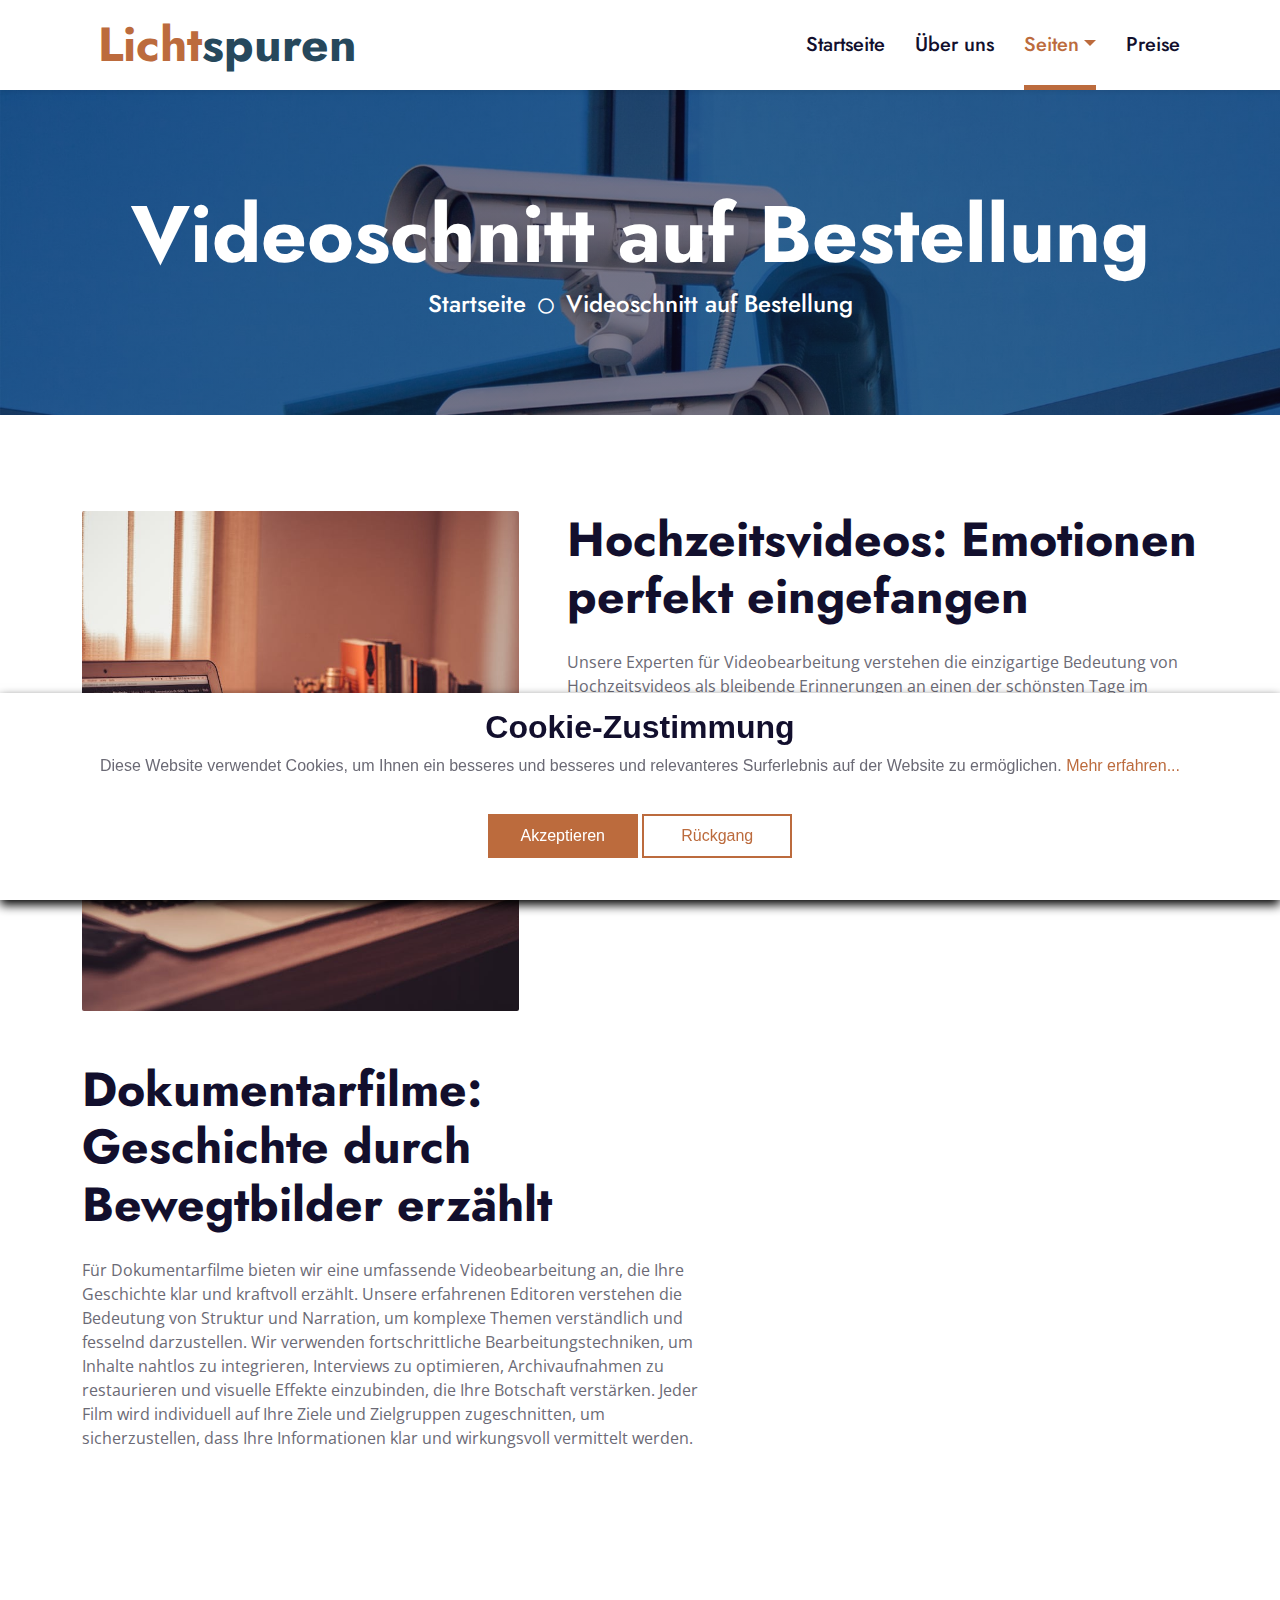
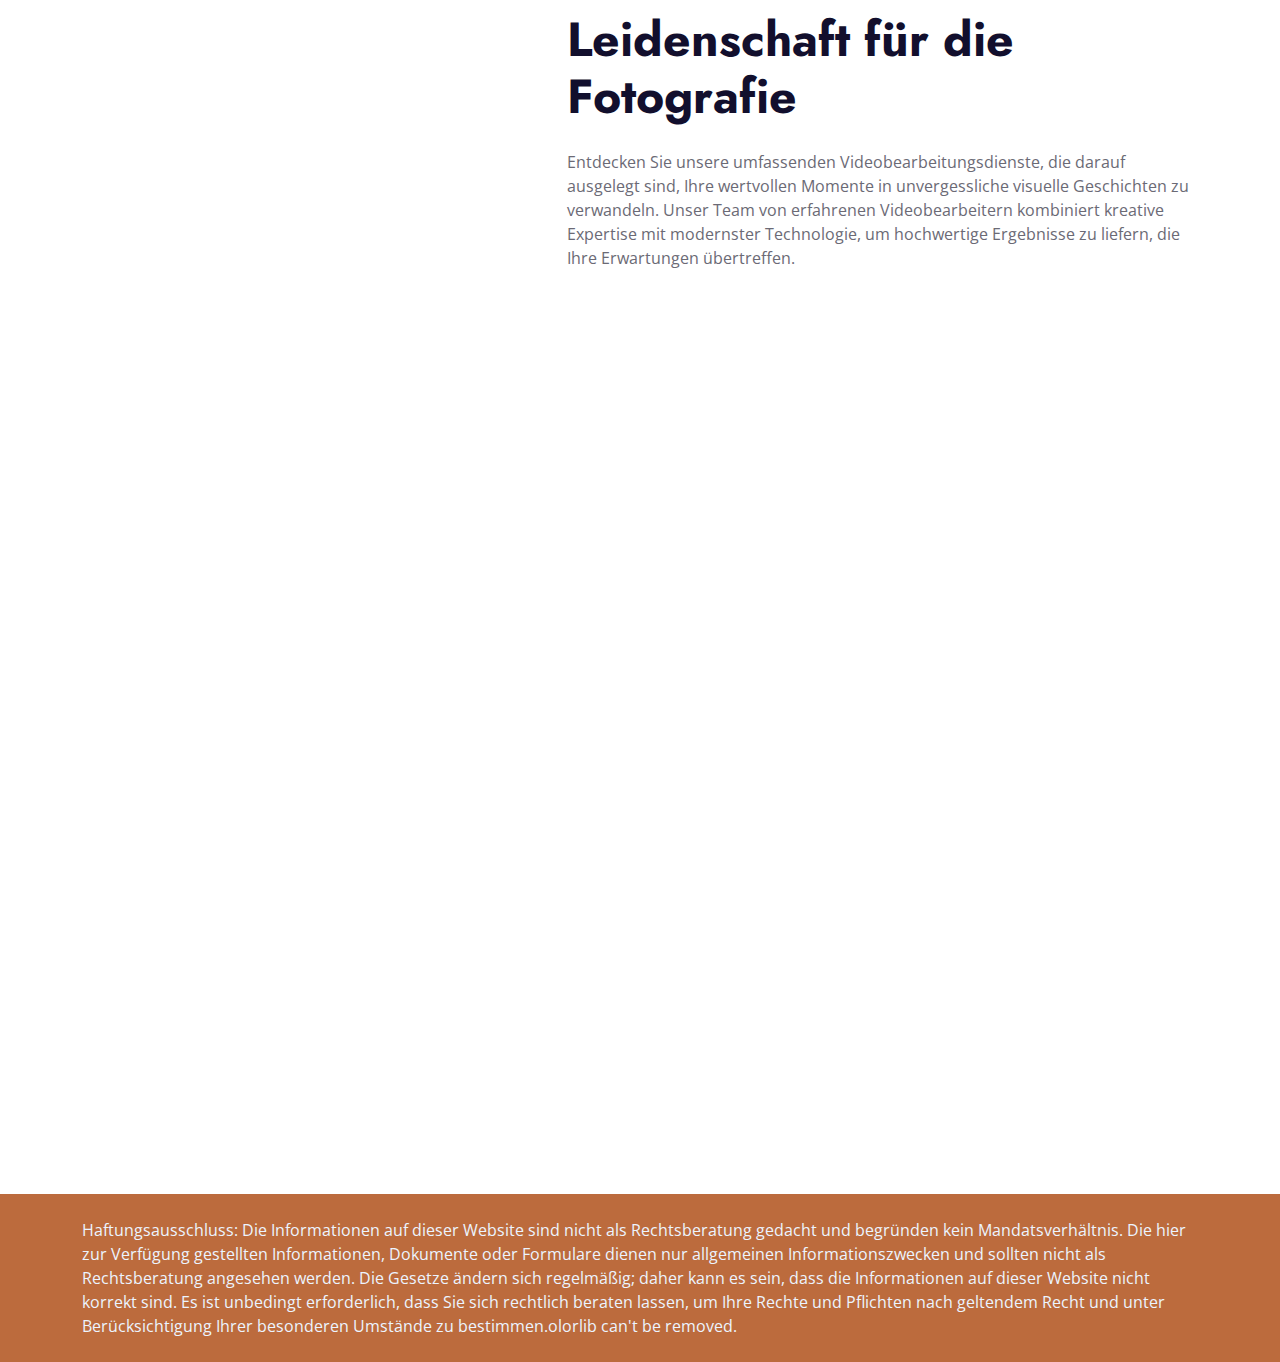
<file: custom-video-editing.html>
<!DOCTYPE html>
<html lang="en">
    <head>
        <meta charset="utf-8" />
        <title>Lichtspuren</title>
        <meta content="width=device-width, initial-scale=1.0" name="viewport" />
        <meta content="Free HTML Templates" name="keywords" />
        <meta content="Free HTML Templates" name="description" />

        <!-- Favicon -->
        <link href="img/favicon.ico" rel="icon" />

        <!-- Google Web Fonts -->
        <link rel="preconnect" href="https://fonts.gstatic.com" />
        <link
            href="https://fonts.googleapis.com/css2?family=Jost:wght@500;600;700&family=Open+Sans:wght@400;600&display=swap"
            rel="stylesheet"
        />

        <!-- Icon Font Stylesheet -->
        <link
            href="https://cdnjs.cloudflare.com/ajax/libs/font-awesome/5.10.0/css/all.min.css"
            rel="stylesheet"
        />
        <link
            href="https://cdn.jsdelivr.net/npm/bootstrap-icons@1.4.1/font/bootstrap-icons.css"
            rel="stylesheet"
        />
        <link href="lib/flaticon/font/flaticon.css" rel="stylesheet" />

        <!-- Libraries Stylesheet -->
        <link
            href="lib/owlcarousel/assets/owl.carousel.min.css"
            rel="stylesheet"
        />
        <link href="lib/animate/animate.min.css" rel="stylesheet" />

        <!-- Customized Bootstrap Stylesheet -->
        <link href="css/bootstrap.min.css" rel="stylesheet" />

        <!-- Template Stylesheet -->
        <link href="css/style.css" rel="stylesheet" />
    </head>

    <body>
        <!-- Navbar Start -->
        <nav
            style="
                padding-left: 50px !important;
                padding-right: 100px !important;
            "
            class="navbar navbar-expand-lg bg-white navbar-light shadow-sm py-3 py-lg-0 px-3 px-lg-0"
        >
            <a href="index.html" class="navbar-brand ms-lg-5">
                <h1 class="display-5 m-0 text-primary">
                    Licht<span class="text-secondary">spuren</span>
                </h1>
            </a>
            <button
                class="navbar-toggler"
                type="button"
                data-bs-toggle="collapse"
                data-bs-target="#navbarCollapse"
            >
                <span class="navbar-toggler-icon"></span>
            </button>
            <div class="collapse navbar-collapse" id="navbarCollapse">
                <div class="navbar-nav ms-auto py-0">
                    <a href="index.html" class="nav-item nav-link"
                        >Startseite</a
                    >
                    <a href="about.html" class="nav-item nav-link">Über uns</a>
                    <div class="nav-item dropdown">
                        <a
                            href="#"
                            class="nav-link dropdown-toggle active"
                            data-bs-toggle="dropdown"
                            >Seiten</a
                        >
                        <div class="dropdown-menu m-0">
                            <a href="work-with-stars.html" class="dropdown-item"
                                >Arbeit mit Stars</a
                            >
                            <a href="passport.html" class="dropdown-item"
                                >Passfotos</a
                            >
                            <a
                                href="custom-video-editing.html"
                                class="dropdown-item active"
                                >Videoschnitt auf Bestellung</a
                            >
                        </div>
                    </div>
                    <a href="price.html" class="nav-item nav-link">Preise</a>
                </div>
            </div>
        </nav>
        <!-- Navbar End -->

        <!-- Hero Start -->
        <div class="container-fluid bg-primary p-5 hero-header mb-5">
            <div class="row py-5">
                <div class="col-12 text-center">
                    <h1 class="display-1 text-white animated zoomIn">
                        Videoschnitt auf Bestellung
                    </h1>
                    <a href="" class="h4 text-white">Startseite</a>
                    <i class="far fa-circle text-white px-2"></i>
                    <a href="" class="h4 text-white"
                        >Videoschnitt auf Bestellung</a
                    >
                </div>
            </div>
        </div>
        <!-- Hero End -->

        <!-- About Start -->
        <div class="container-fluid py-5 wow fadeInUp" data-wow-delay="0.1s">
            <div class="container">
                <div class="row gx-5" style="margin-bottom: 50px">
                    <div
                        class="col-lg-5 mb-5 mb-lg-0"
                        style="min-height: 500px"
                    >
                        <div class="position-relative h-100">
                            <img
                                class="position-absolute w-100 h-100 rounded wow zoomIn"
                                data-wow-delay="0.3s"
                                src="img/video-editing-1.jpg"
                                style="object-fit: cover"
                            />
                        </div>
                    </div>
                    <div class="col-lg-7">
                        <div class="mb-4">
                            <h1 class="display-5 mb-0">
                                Hochzeitsvideos: Emotionen perfekt eingefangen
                            </h1>
                        </div>

                        <p class="mb-4">
                            Unsere Experten für Videobearbeitung verstehen die
                            einzigartige Bedeutung von Hochzeitsvideos als
                            bleibende Erinnerungen an einen der schönsten Tage
                            im Leben. Mit einer einfühlsamen Bearbeitungstechnik
                            und einem Auge für emotionale Momente schaffen wir
                            Filme, die die Liebe, Freude und den Zauber Ihrer
                            Hochzeit authentisch einfangen und für die Ewigkeit
                            festhalten. Jeder Schnitt und jede Szene wird
                            sorgfältig ausgewählt, um die emotionalen Höhepunkte
                            Ihrer Feierlichkeiten zu betonen und Ihre
                            persönliche Geschichte in einer beeindruckenden
                            visuellen Darbietung zu präsentieren.
                        </p>
                    </div>
                </div>
                <div
                    class="row gx-5"
                    style="flex-direction: row-reverse; margin-bottom: 50px"
                >
                    <div
                        class="col-lg-5 mb-5 mb-lg-0"
                        style="min-height: 500px"
                    >
                        <div class="position-relative h-100">
                            <img
                                class="position-absolute w-100 h-100 rounded wow zoomIn"
                                data-wow-delay="0.3s"
                                src="img/video-editing-2.jpg"
                                style="object-fit: cover"
                            />
                        </div>
                    </div>
                    <div class="col-lg-7">
                        <div class="mb-4">
                            <h1 class="display-5 mb-0">
                                Dokumentarfilme: Geschichte durch Bewegtbilder
                                erzählt
                            </h1>
                        </div>

                        <p class="mb-4">
                            Für Dokumentarfilme bieten wir eine umfassende
                            Videobearbeitung an, die Ihre Geschichte klar und
                            kraftvoll erzählt. Unsere erfahrenen Editoren
                            verstehen die Bedeutung von Struktur und Narration,
                            um komplexe Themen verständlich und fesselnd
                            darzustellen. Wir verwenden fortschrittliche
                            Bearbeitungstechniken, um Inhalte nahtlos zu
                            integrieren, Interviews zu optimieren,
                            Archivaufnahmen zu restaurieren und visuelle Effekte
                            einzubinden, die Ihre Botschaft verstärken. Jeder
                            Film wird individuell auf Ihre Ziele und Zielgruppen
                            zugeschnitten, um sicherzustellen, dass Ihre
                            Informationen klar und wirkungsvoll vermittelt
                            werden.
                        </p>
                    </div>
                </div>
                <div class="row gx-5">
                    <div
                        class="col-lg-5 mb-5 mb-lg-0"
                        style="min-height: 500px"
                    >
                        <div class="position-relative h-100">
                            <img
                                class="position-absolute w-100 h-100 rounded wow zoomIn"
                                data-wow-delay="0.3s"
                                src="img/video-editing-3.jpg"
                                style="object-fit: cover"
                            />
                        </div>
                    </div>
                    <div class="col-lg-7">
                        <div class="mb-4">
                            <h1 class="display-5 mb-0">
                                Leidenschaft für die Fotografie
                            </h1>
                        </div>
                        <p class="mb-4">
                            Entdecken Sie unsere umfassenden
                            Videobearbeitungsdienste, die darauf ausgelegt sind,
                            Ihre wertvollen Momente in unvergessliche visuelle
                            Geschichten zu verwandeln. Unser Team von erfahrenen
                            Videobearbeitern kombiniert kreative Expertise mit
                            modernster Technologie, um hochwertige Ergebnisse zu
                            liefern, die Ihre Erwartungen übertreffen.
                        </p>
                    </div>
                </div>
            </div>
        </div>
        <!-- About End -->

        <!-- Footer Start -->
        <div
            class="container-fluid bg-dark text-light mt-5 py-5 wow fadeInUp"
            data-wow-delay="0.1s"
        >
            <div class="container pt-5">
                <div class="row g-5">
                    <div class="col-lg-4 col-md-6">
                        <h3 class="text-white mb-4">Schnelle Links</h3>
                        <p>
                            Erleben Sie die atemberaubende Schönheit der
                            Schweizer Landschaften und einzigartigen Momente des
                            Lebens durch die Linse eines erfahrenen Fotografen.
                            Mit einem Auge für Details und einer Leidenschaft
                            für die Kunst der Fotografie, fange ich die Essenz
                            jedes Augenblicks ein. Ob Hochzeiten, Porträts, oder
                            Naturaufnahmen - ich bin bestrebt, jedes Bild zu
                            einer bleibenden Erinnerung zu machen.
                        </p>
                    </div>
                    <div class="col-lg-4 col-md-6">
                        <h3 class="text-white mb-4">Schnelle Links</h3>
                        <div class="d-flex flex-column justify-content-start">
                            <a class="text-light mb-2" href="index.html"
                                ><i
                                    class="bi bi-arrow-right text-primary me-2"
                                ></i
                                >Startseite</a
                            >
                            <a class="text-light mb-2" href="about.html"
                                ><i
                                    class="bi bi-arrow-right text-primary me-2"
                                ></i
                                >Über uns</a
                            >
                            <a
                                class="text-light mb-2"
                                href="privacy-policy.html"
                                ><i
                                    class="bi bi-arrow-right text-primary me-2"
                                ></i
                                >Datenschutz</a
                            >
                            <a class="text-light mb-2" href="terms-of-use.html"
                                ><i
                                    class="bi bi-arrow-right text-primary me-2"
                                ></i
                                >Begriffe</a
                            >
                            <a class="text-light" href="bussines-model.html"
                                ><i
                                    class="bi bi-arrow-right text-primary me-2"
                                ></i
                                >Business-Modell</a
                            >
                        </div>
                    </div>
                    <div class="col-lg-4 col-md-6">
                        <h3 class="text-white mb-4">Kontakt aufnehmen</h3>
                        <p class="mb-2">
                            <i class="bi bi-geo-alt text-primary me-2"></i
                            >Fellerstrasse 21, 3027 Bern, Switzerland
                        </p>
                        <p class="mb-2">
                            <i class="bi bi-envelope-open text-primary me-2"></i
                            >Licht_fotograf@gmail.com
                        </p>
                        <p class="mb-0">
                            <i class="bi bi-telephone text-primary me-2"></i
                            >+41584655000
                        </p>
                    </div>
                    <div class="col-12">
                        <form class="mx-auto" style="max-width: 600px">
                            <div class="input-group">
                                <input
                                    type="text"
                                    class="form-control border-white p-3"
                                    placeholder="Your Email"
                                    id="email"
                                />
                                <button
                                    class="btn btn-primary px-4"
                                    id="submit"
                                    onclick="sendForm()"
                                >
                                    Anmeldung
                                </button>
                            </div>
                            <div id="result" style="color: red"></div>
                        </form>
                    </div>
                </div>
            </div>
        </div>
        <div class="container-fluid bg-primary text-light py-4">
            <div class="container">
                <div class="row g-5">
                    <div class="col-md-12 text-center text-md-start">
                        <p class="mb-md-0">
                            Haftungsausschluss: Die Informationen auf dieser
                            Website sind nicht als Rechtsberatung gedacht und
                            begründen kein Mandatsverhältnis. Die hier zur
                            Verfügung gestellten Informationen, Dokumente oder
                            Formulare dienen nur allgemeinen Informationszwecken
                            und sollten nicht als Rechtsberatung angesehen
                            werden. Die Gesetze ändern sich regelmäßig; daher
                            kann es sein, dass die Informationen auf dieser
                            Website nicht korrekt sind. Es ist unbedingt
                            erforderlich, dass Sie sich rechtlich beraten
                            lassen, um Ihre Rechte und Pflichten nach geltendem
                            Recht und unter Berücksichtigung Ihrer besonderen
                            Umstände zu bestimmen.olorlib can't be removed.
                        </p>
                    </div>
                </div>
            </div>
        </div>
        <!-- Footer End -->

        <!-- Cookie banner -->
        <div class="cookie-wrapper show">
            <div>
                <i class="bx bx-cookie"></i>
                <h2 style="text-align: center">Cookie-Zustimmung</h2>
            </div>

            <div class="data">
                <p>
                    Diese Website verwendet Cookies, um Ihnen ein besseres und
                    besseres und relevanteres Surferlebnis auf der Website zu
                    ermöglichen.
                    <a href="#">Mehr erfahren...</a>
                </p>
            </div>

            <div class="buttons">
                <button class="cookie-button" id="acceptBtn">
                    Akzeptieren
                </button>
                <button class="cookie-button" id="declineBtn">Rückgang</button>
            </div>
        </div>
        <!-- End Cookie banner -->

        <!-- Back to Top -->
        <a
            href="#"
            class="btn btn-lg btn-secondary btn-lg-square rounded back-to-top"
            ><i class="bi bi-arrow-up"></i
        ></a>

        <!-- JavaScript Libraries -->
        <script src="https://code.jquery.com/jquery-3.4.1.min.js"></script>
        <script src="https://cdn.jsdelivr.net/npm/bootstrap@5.0.0/dist/js/bootstrap.bundle.min.js"></script>
        <script src="lib/wow/wow.min.js"></script>
        <script src="lib/easing/easing.min.js"></script>
        <script src="lib/waypoints/waypoints.min.js"></script>
        <script src="lib/owlcarousel/owl.carousel.min.js"></script>

        <!-- Template Javascript -->
        <script src="js/main.js"></script>
        <script src="js/cookiebanner.js"></script>
        <script src="js/contact-form.js"></script>
    </body>
</html>
</file>
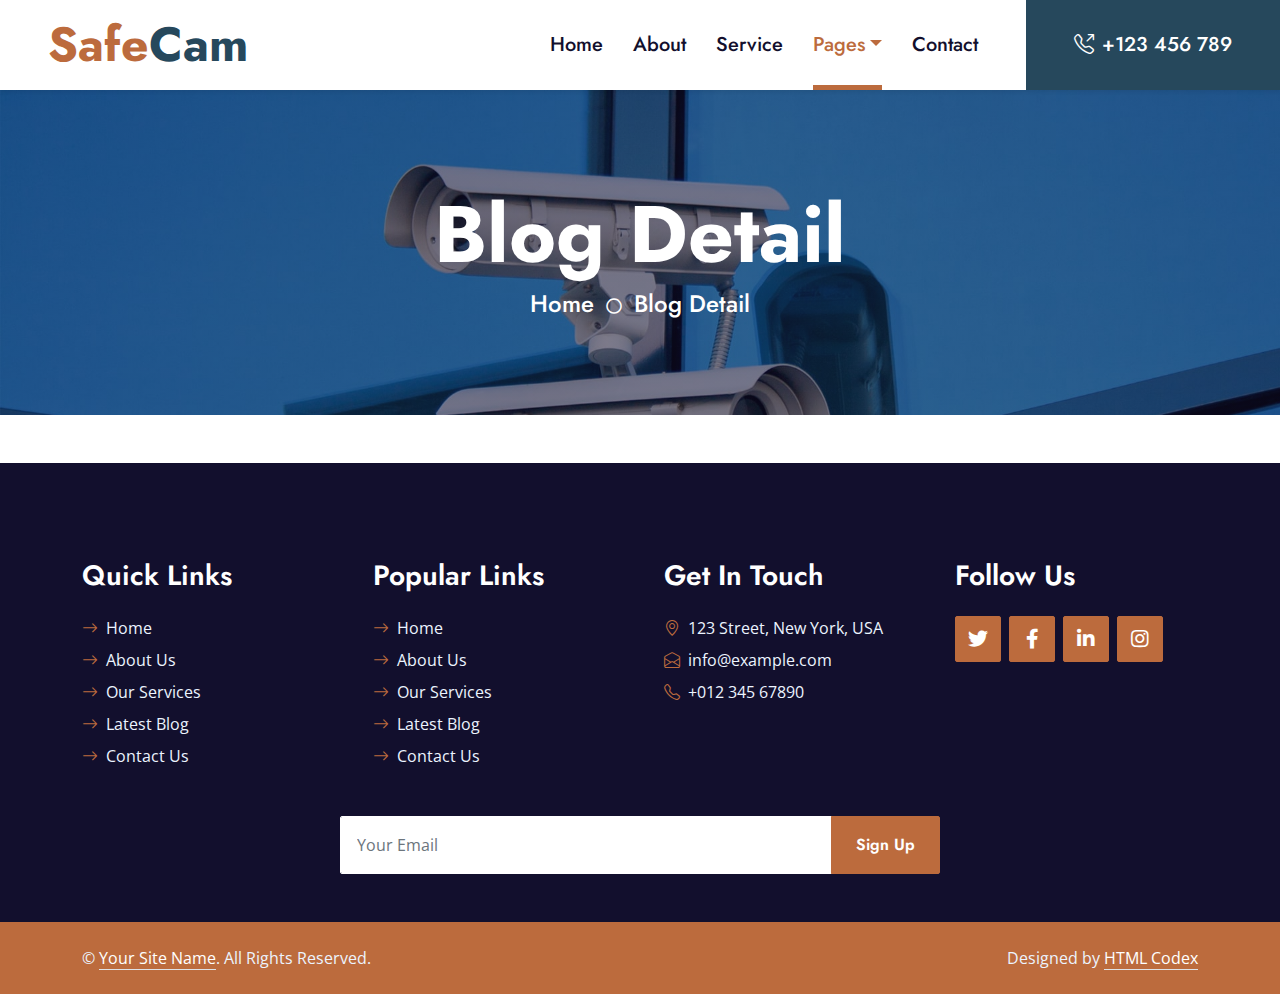
<file: detail.html>
<!DOCTYPE html>
<html lang="en">
    <head>
        <meta charset="utf-8" />
        <title>SafeCam - CCTV Website Template</title>
        <meta content="width=device-width, initial-scale=1.0" name="viewport" />
        <meta content="Free HTML Templates" name="keywords" />
        <meta content="Free HTML Templates" name="description" />

        <!-- Favicon -->
        <link href="img/favicon.ico" rel="icon" />

        <!-- Google Web Fonts -->
        <link rel="preconnect" href="https://fonts.gstatic.com" />
        <link
            href="https://fonts.googleapis.com/css2?family=Jost:wght@500;600;700&family=Open+Sans:wght@400;600&display=swap"
            rel="stylesheet"
        />

        <!-- Icon Font Stylesheet -->
        <link
            href="https://cdnjs.cloudflare.com/ajax/libs/font-awesome/5.10.0/css/all.min.css"
            rel="stylesheet"
        />
        <link
            href="https://cdn.jsdelivr.net/npm/bootstrap-icons@1.4.1/font/bootstrap-icons.css"
            rel="stylesheet"
        />
        <link href="lib/flaticon/font/flaticon.css" rel="stylesheet" />

        <!-- Libraries Stylesheet -->
        <link
            href="lib/owlcarousel/assets/owl.carousel.min.css"
            rel="stylesheet"
        />
        <link href="lib/animate/animate.min.css" rel="stylesheet" />

        <!-- Customized Bootstrap Stylesheet -->
        <link href="css/bootstrap.min.css" rel="stylesheet" />

        <!-- Template Stylesheet -->
        <link href="css/style.css" rel="stylesheet" />
    </head>

    <body>
        <!-- Navbar Start -->
        <nav
            class="navbar navbar-expand-lg bg-white navbar-light shadow-sm py-3 py-lg-0 px-3 px-lg-0"
        >
            <a href="index.html" class="navbar-brand ms-lg-5">
                <h1 class="display-5 m-0 text-primary">
                    Safe<span class="text-secondary">Cam</span>
                </h1>
            </a>
            <button
                class="navbar-toggler"
                type="button"
                data-bs-toggle="collapse"
                data-bs-target="#navbarCollapse"
            >
                <span class="navbar-toggler-icon"></span>
            </button>
            <div class="collapse navbar-collapse" id="navbarCollapse">
                <div class="navbar-nav ms-auto py-0">
                    <a href="index.html" class="nav-item nav-link">Home</a>
                    <a href="about.html" class="nav-item nav-link">About</a>
                    <a href="service.html" class="nav-item nav-link">Service</a>
                    <div class="nav-item dropdown">
                        <a
                            href="#"
                            class="nav-link dropdown-toggle active"
                            data-bs-toggle="dropdown"
                            >Pages</a
                        >
                        <div class="dropdown-menu m-0">
                            <a href="price.html" class="dropdown-item"
                                >Pricing Plan</a
                            >
                            <a href="blog.html" class="dropdown-item"
                                >Blog Grid</a
                            >
                            <a href="detail.html" class="dropdown-item active"
                                >Blog Detail</a
                            >
                            <a href="team.html" class="dropdown-item"
                                >The Team</a
                            >
                            <a href="testimonial.html" class="dropdown-item"
                                >Testimonial</a
                            >
                        </div>
                    </div>
                    <a href="contact.html" class="nav-item nav-link">Contact</a>
                    <a
                        href="tel:+123456789"
                        class="nav-item nav-link nav-contact bg-secondary text-white px-5 ms-lg-5"
                        ><i class="bi bi-telephone-outbound me-2"></i>+123 456
                        789</a
                    >
                </div>
            </div>
        </nav>
        <!-- Navbar End -->

        <!-- Hero Start -->
        <div class="container-fluid bg-primary p-5 hero-header mb-5">
            <div class="row py-5">
                <div class="col-12 text-center">
                    <h1 class="display-1 text-white animated zoomIn">
                        Blog Detail
                    </h1>
                    <a href="" class="h4 text-white">Home</a>
                    <i class="far fa-circle text-white px-2"></i>
                    <a href="" class="h4 text-white">Blog Detail</a>
                </div>
            </div>
        </div>
        <!-- Hero End -->

        <!-- Footer Start -->
        <div
            class="container-fluid bg-dark text-light mt-5 py-5 wow fadeInUp"
            data-wow-delay="0.1s"
        >
            <div class="container pt-5">
                <div class="row g-5">
                    <div class="col-lg-3 col-md-6">
                        <h3 class="text-white mb-4">Quick Links</h3>
                        <div class="d-flex flex-column justify-content-start">
                            <a class="text-light mb-2" href="#"
                                ><i
                                    class="bi bi-arrow-right text-primary me-2"
                                ></i
                                >Home</a
                            >
                            <a class="text-light mb-2" href="#"
                                ><i
                                    class="bi bi-arrow-right text-primary me-2"
                                ></i
                                >About Us</a
                            >
                            <a class="text-light mb-2" href="#"
                                ><i
                                    class="bi bi-arrow-right text-primary me-2"
                                ></i
                                >Our Services</a
                            >
                            <a class="text-light mb-2" href="#"
                                ><i
                                    class="bi bi-arrow-right text-primary me-2"
                                ></i
                                >Latest Blog</a
                            >
                            <a class="text-light" href="#"
                                ><i
                                    class="bi bi-arrow-right text-primary me-2"
                                ></i
                                >Contact Us</a
                            >
                        </div>
                    </div>
                    <div class="col-lg-3 col-md-6">
                        <h3 class="text-white mb-4">Popular Links</h3>
                        <div class="d-flex flex-column justify-content-start">
                            <a class="text-light mb-2" href="#"
                                ><i
                                    class="bi bi-arrow-right text-primary me-2"
                                ></i
                                >Home</a
                            >
                            <a class="text-light mb-2" href="#"
                                ><i
                                    class="bi bi-arrow-right text-primary me-2"
                                ></i
                                >About Us</a
                            >
                            <a class="text-light mb-2" href="#"
                                ><i
                                    class="bi bi-arrow-right text-primary me-2"
                                ></i
                                >Our Services</a
                            >
                            <a class="text-light mb-2" href="#"
                                ><i
                                    class="bi bi-arrow-right text-primary me-2"
                                ></i
                                >Latest Blog</a
                            >
                            <a class="text-light" href="#"
                                ><i
                                    class="bi bi-arrow-right text-primary me-2"
                                ></i
                                >Contact Us</a
                            >
                        </div>
                    </div>
                    <div class="col-lg-3 col-md-6">
                        <h3 class="text-white mb-4">Get In Touch</h3>
                        <p class="mb-2">
                            <i class="bi bi-geo-alt text-primary me-2"></i>123
                            Street, New York, USA
                        </p>
                        <p class="mb-2">
                            <i class="bi bi-envelope-open text-primary me-2"></i
                            >info@example.com
                        </p>
                        <p class="mb-0">
                            <i class="bi bi-telephone text-primary me-2"></i
                            >+012 345 67890
                        </p>
                    </div>
                    <div class="col-lg-3 col-md-6">
                        <h3 class="text-white mb-4">Follow Us</h3>
                        <div class="d-flex">
                            <a
                                class="btn btn-lg btn-primary btn-lg-square rounded me-2"
                                href="#"
                                ><i class="fab fa-twitter fw-normal"></i
                            ></a>
                            <a
                                class="btn btn-lg btn-primary btn-lg-square rounded me-2"
                                href="#"
                                ><i class="fab fa-facebook-f fw-normal"></i
                            ></a>
                            <a
                                class="btn btn-lg btn-primary btn-lg-square rounded me-2"
                                href="#"
                                ><i class="fab fa-linkedin-in fw-normal"></i
                            ></a>
                            <a
                                class="btn btn-lg btn-primary btn-lg-square rounded"
                                href="#"
                                ><i class="fab fa-instagram fw-normal"></i
                            ></a>
                        </div>
                    </div>
                    <div class="col-12">
                        <form class="mx-auto" style="max-width: 600px">
                            <div class="input-group">
                                <input
                                    type="text"
                                    class="form-control border-white p-3"
                                    placeholder="Your Email"
                                />
                                <button class="btn btn-primary px-4">
                                    Sign Up
                                </button>
                            </div>
                        </form>
                    </div>
                </div>
            </div>
        </div>
        <div class="container-fluid bg-primary text-light py-4">
            <div class="container">
                <div class="row g-5">
                    <div class="col-md-6 text-center text-md-start">
                        <p class="mb-md-0">
                            &copy;
                            <a class="text-white border-bottom" href="#"
                                >Your Site Name</a
                            >. All Rights Reserved.
                        </p>
                    </div>
                    <div class="col-md-6 text-center text-md-end">
                        <p class="mb-0">
                            Designed by
                            <a
                                class="text-white border-bottom"
                                href="https://htmlcodex.com"
                                >HTML Codex</a
                            >
                        </p>
                    </div>
                </div>
            </div>
        </div>
        <!-- Footer End -->

        <!-- Back to Top -->
        <a
            href="#"
            class="btn btn-lg btn-secondary btn-lg-square rounded back-to-top"
            ><i class="bi bi-arrow-up"></i
        ></a>

        <!-- JavaScript Libraries -->
        <script src="https://code.jquery.com/jquery-3.4.1.min.js"></script>
        <script src="https://cdn.jsdelivr.net/npm/bootstrap@5.0.0/dist/js/bootstrap.bundle.min.js"></script>
        <script src="lib/wow/wow.min.js"></script>
        <script src="lib/easing/easing.min.js"></script>
        <script src="lib/waypoints/waypoints.min.js"></script>
        <script src="lib/owlcarousel/owl.carousel.min.js"></script>

        <!-- Template Javascript -->
        <script src="js/main.js"></script>
    </body>
</html>
</file>
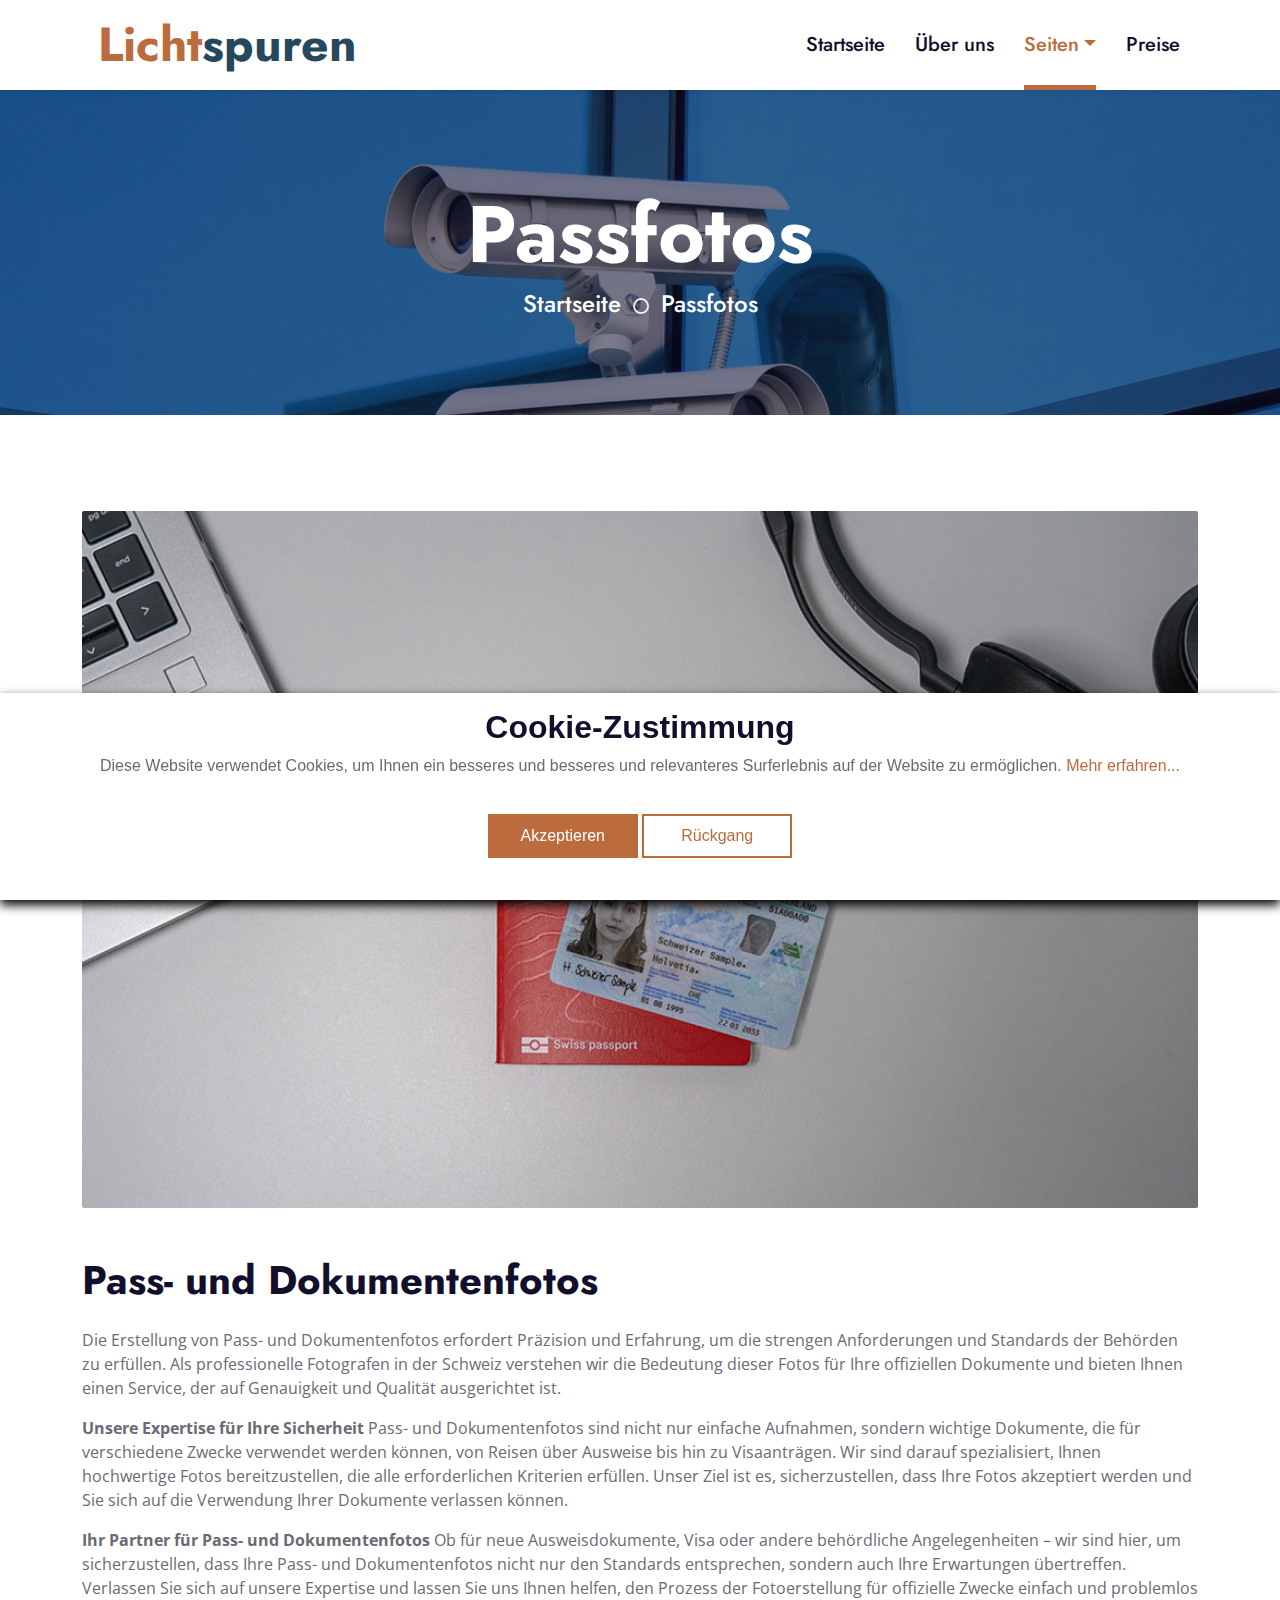
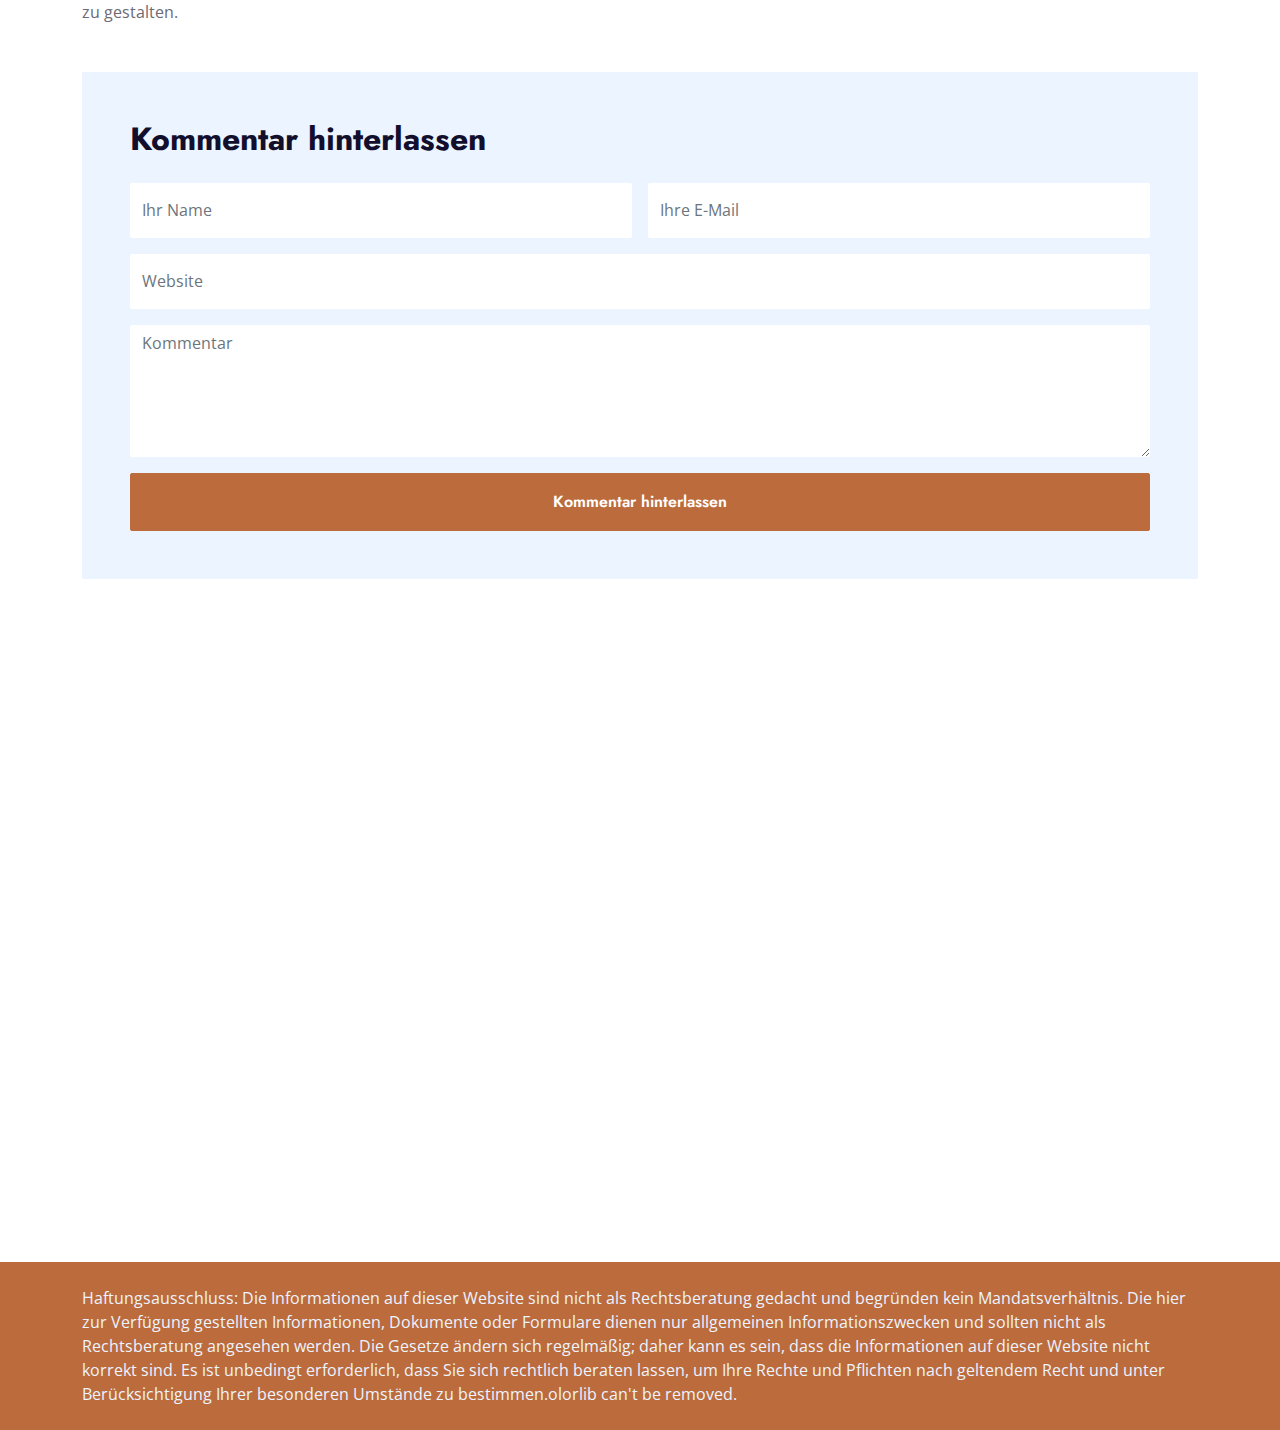
<file: passport.html>
<!DOCTYPE html>
<html lang="en">
    <head>
        <meta charset="utf-8" />
        <title>Lichtspuren</title>
        <meta content="width=device-width, initial-scale=1.0" name="viewport" />
        <meta content="Free HTML Templates" name="keywords" />
        <meta content="Free HTML Templates" name="description" />

        <!-- Favicon -->
        <link href="img/favicon.ico" rel="icon" />

        <!-- Google Web Fonts -->
        <link rel="preconnect" href="https://fonts.gstatic.com" />
        <link
            href="https://fonts.googleapis.com/css2?family=Jost:wght@500;600;700&family=Open+Sans:wght@400;600&display=swap"
            rel="stylesheet"
        />

        <!-- Icon Font Stylesheet -->
        <link
            href="https://cdnjs.cloudflare.com/ajax/libs/font-awesome/5.10.0/css/all.min.css"
            rel="stylesheet"
        />
        <link
            href="https://cdn.jsdelivr.net/npm/bootstrap-icons@1.4.1/font/bootstrap-icons.css"
            rel="stylesheet"
        />
        <link href="lib/flaticon/font/flaticon.css" rel="stylesheet" />

        <!-- Libraries Stylesheet -->
        <link
            href="lib/owlcarousel/assets/owl.carousel.min.css"
            rel="stylesheet"
        />
        <link href="lib/animate/animate.min.css" rel="stylesheet" />

        <!-- Customized Bootstrap Stylesheet -->
        <link href="css/bootstrap.min.css" rel="stylesheet" />

        <!-- Template Stylesheet -->
        <link href="css/style.css" rel="stylesheet" />
    </head>

    <body>
        <!-- Navbar Start -->
        <nav
            style="
                padding-left: 50px !important;
                padding-right: 100px !important;
            "
            class="navbar navbar-expand-lg bg-white navbar-light shadow-sm py-3 py-lg-0 px-3 px-lg-0"
        >
            <a href="index.html" class="navbar-brand ms-lg-5">
                <h1 class="display-5 m-0 text-primary">
                    Licht<span class="text-secondary">spuren</span>
                </h1>
            </a>
            <button
                class="navbar-toggler"
                type="button"
                data-bs-toggle="collapse"
                data-bs-target="#navbarCollapse"
            >
                <span class="navbar-toggler-icon"></span>
            </button>
            <div class="collapse navbar-collapse" id="navbarCollapse">
                <div class="navbar-nav ms-auto py-0">
                    <a href="index.html" class="nav-item nav-link"
                        >Startseite</a
                    >
                    <a href="about.html" class="nav-item nav-link">Über uns</a>
                    <div class="nav-item dropdown">
                        <a
                            href="#"
                            class="nav-link dropdown-toggle active"
                            data-bs-toggle="dropdown"
                            >Seiten</a
                        >
                        <div class="dropdown-menu m-0">
                            <a href="work-with-stars.html" class="dropdown-item"
                                >Arbeit mit Stars</a
                            >
                            <a href="passport.html" class="dropdown-item active"
                                >Passfotos</a
                            >
                            <a
                                href="custom-video-editing.html"
                                class="dropdown-item"
                                >Videoschnitt auf Bestellung</a
                            >
                        </div>
                    </div>
                    <a href="price.html" class="nav-item nav-link">Preise</a>
                </div>
            </div>
        </nav>
        <!-- Navbar End -->

        <!-- Hero Start -->
        <div class="container-fluid bg-primary p-5 hero-header mb-5">
            <div class="row py-5">
                <div class="col-12 text-center">
                    <h1 class="display-1 text-white animated zoomIn">
                        Passfotos
                    </h1>
                    <a href="" class="h4 text-white">Startseite</a>
                    <i class="far fa-circle text-white px-2"></i>
                    <a href="" class="h4 text-white">Passfotos</a>
                </div>
            </div>
        </div>
        <!-- Hero End -->

        <!-- Blog Start -->
        <div class="container py-5 wow fadeInUp" data-wow-delay="0.1s">
            <div class="row g-5">
                <div class="col-lg-12">
                    <!-- Blog Detail Start -->
                    <div class="mb-5">
                        <img
                            class="img-fluid w-100 rounded mb-5"
                            src="img/passport-1.jpg"
                            alt=""
                        />
                        <h1 class="mb-4">Pass- und Dokumentenfotos</h1>
                        <p>
                            Die Erstellung von Pass- und Dokumentenfotos
                            erfordert Präzision und Erfahrung, um die strengen
                            Anforderungen und Standards der Behörden zu
                            erfüllen. Als professionelle Fotografen in der
                            Schweiz verstehen wir die Bedeutung dieser Fotos für
                            Ihre offiziellen Dokumente und bieten Ihnen einen
                            Service, der auf Genauigkeit und Qualität
                            ausgerichtet ist.
                        </p>
                        <p>
                            <strong>
                                Unsere Expertise für Ihre Sicherheit</strong
                            >
                            Pass- und Dokumentenfotos sind nicht nur einfache
                            Aufnahmen, sondern wichtige Dokumente, die für
                            verschiedene Zwecke verwendet werden können, von
                            Reisen über Ausweise bis hin zu Visaanträgen. Wir
                            sind darauf spezialisiert, Ihnen hochwertige Fotos
                            bereitzustellen, die alle erforderlichen Kriterien
                            erfüllen. Unser Ziel ist es, sicherzustellen, dass
                            Ihre Fotos akzeptiert werden und Sie sich auf die
                            Verwendung Ihrer Dokumente verlassen können.
                        </p>
                        <p>
                            <strong>
                                Ihr Partner für Pass- und Dokumentenfotos
                            </strong>
                            Ob für neue Ausweisdokumente, Visa oder andere
                            behördliche Angelegenheiten – wir sind hier, um
                            sicherzustellen, dass Ihre Pass- und Dokumentenfotos
                            nicht nur den Standards entsprechen, sondern auch
                            Ihre Erwartungen übertreffen. Verlassen Sie sich auf
                            unsere Expertise und lassen Sie uns Ihnen helfen,
                            den Prozess der Fotoerstellung für offizielle Zwecke
                            einfach und problemlos zu gestalten.
                        </p>
                    </div>
                    <!-- Blog Detail End -->

                    <!-- Comment Form Start -->
                    <div class="bg-light rounded p-5">
                        <h2 class="mb-4">Kommentar hinterlassen</h2>
                        <form>
                            <div class="row g-3">
                                <div class="col-12 col-sm-6">
                                    <input
                                        type="text"
                                        class="form-control bg-white border-0"
                                        placeholder="Ihr Name"
                                        style="height: 55px"
                                    />
                                </div>
                                <div class="col-12 col-sm-6">
                                    <input
                                        type="email"
                                        class="form-control bg-white border-0"
                                        placeholder="Ihre E-Mail"
                                        style="height: 55px"
                                        id="email"
                                    />
                                    <div id="result" style="color: red"></div>
                                </div>
                                <div class="col-12">
                                    <input
                                        type="text"
                                        class="form-control bg-white border-0"
                                        placeholder="Website"
                                        style="height: 55px"
                                    />
                                </div>
                                <div class="col-12">
                                    <textarea
                                        class="form-control bg-white border-0"
                                        rows="5"
                                        placeholder="Kommentar"
                                    ></textarea>
                                </div>
                                <div class="col-12">
                                    <button
                                        class="btn btn-primary w-100 py-3"
                                        type="submit"
                                        id="submit"
                                        onclick="sendForm()"
                                    >
                                        Kommentar hinterlassen
                                    </button>
                                </div>
                            </div>
                        </form>
                    </div>
                    <!-- Comment Form End -->
                </div>
            </div>
        </div>
        <!-- Blog End -->

        <!-- Footer Start -->
        <div
            class="container-fluid bg-dark text-light mt-5 py-5 wow fadeInUp"
            data-wow-delay="0.1s"
        >
            <div class="container pt-5">
                <div class="row g-5">
                    <div class="col-lg-4 col-md-6">
                        <h3 class="text-white mb-4">Schnelle Links</h3>
                        <p>
                            Erleben Sie die atemberaubende Schönheit der
                            Schweizer Landschaften und einzigartigen Momente des
                            Lebens durch die Linse eines erfahrenen Fotografen.
                            Mit einem Auge für Details und einer Leidenschaft
                            für die Kunst der Fotografie, fange ich die Essenz
                            jedes Augenblicks ein. Ob Hochzeiten, Porträts, oder
                            Naturaufnahmen - ich bin bestrebt, jedes Bild zu
                            einer bleibenden Erinnerung zu machen.
                        </p>
                    </div>
                    <div class="col-lg-4 col-md-6">
                        <h3 class="text-white mb-4">Schnelle Links</h3>
                        <div class="d-flex flex-column justify-content-start">
                            <a class="text-light mb-2" href="index.html"
                                ><i
                                    class="bi bi-arrow-right text-primary me-2"
                                ></i
                                >Startseite</a
                            >
                            <a class="text-light mb-2" href="about.html"
                                ><i
                                    class="bi bi-arrow-right text-primary me-2"
                                ></i
                                >Über uns</a
                            >
                            <a
                                class="text-light mb-2"
                                href="privacy-policy.html"
                                ><i
                                    class="bi bi-arrow-right text-primary me-2"
                                ></i
                                >Datenschutz</a
                            >
                            <a class="text-light mb-2" href="terms-of-use.html"
                                ><i
                                    class="bi bi-arrow-right text-primary me-2"
                                ></i
                                >Begriffe</a
                            >
                            <a class="text-light" href="bussines-model.html"
                                ><i
                                    class="bi bi-arrow-right text-primary me-2"
                                ></i
                                >Business-Modell</a
                            >
                        </div>
                    </div>
                    <div class="col-lg-4 col-md-6">
                        <h3 class="text-white mb-4">Kontakt aufnehmen</h3>
                        <p class="mb-2">
                            <i class="bi bi-geo-alt text-primary me-2"></i
                            >Fellerstrasse 21, 3027 Bern, Switzerland
                        </p>
                        <p class="mb-2">
                            <i class="bi bi-envelope-open text-primary me-2"></i
                            >Licht_fotograf@gmail.com
                        </p>
                        <p class="mb-0">
                            <i class="bi bi-telephone text-primary me-2"></i
                            >+41584655000
                        </p>
                    </div>
                    <div class="col-12">
                        <form class="mx-auto" style="max-width: 600px">
                            <div class="input-group">
                                <input
                                    type="text"
                                    class="form-control border-white p-3"
                                    placeholder="Your Email"
                                    id="email"
                                />
                                <button
                                    class="btn btn-primary px-4"
                                    id="submit"
                                    onclick="sendForm()"
                                >
                                    Anmeldung
                                </button>
                            </div>
                            <div id="result" style="color: red"></div>
                        </form>
                    </div>
                </div>
            </div>
        </div>
        <div class="container-fluid bg-primary text-light py-4">
            <div class="container">
                <div class="row g-5">
                    <div class="col-md-12 text-center text-md-start">
                        <p class="mb-md-0">
                            Haftungsausschluss: Die Informationen auf dieser
                            Website sind nicht als Rechtsberatung gedacht und
                            begründen kein Mandatsverhältnis. Die hier zur
                            Verfügung gestellten Informationen, Dokumente oder
                            Formulare dienen nur allgemeinen Informationszwecken
                            und sollten nicht als Rechtsberatung angesehen
                            werden. Die Gesetze ändern sich regelmäßig; daher
                            kann es sein, dass die Informationen auf dieser
                            Website nicht korrekt sind. Es ist unbedingt
                            erforderlich, dass Sie sich rechtlich beraten
                            lassen, um Ihre Rechte und Pflichten nach geltendem
                            Recht und unter Berücksichtigung Ihrer besonderen
                            Umstände zu bestimmen.olorlib can't be removed.
                        </p>
                    </div>
                </div>
            </div>
        </div>
        <!-- Footer End -->

        <!-- Cookie banner -->
        <div class="cookie-wrapper show">
            <div>
                <i class="bx bx-cookie"></i>
                <h2 style="text-align: center">Cookie-Zustimmung</h2>
            </div>

            <div class="data">
                <p>
                    Diese Website verwendet Cookies, um Ihnen ein besseres und
                    besseres und relevanteres Surferlebnis auf der Website zu
                    ermöglichen.
                    <a href="#">Mehr erfahren...</a>
                </p>
            </div>

            <div class="buttons">
                <button class="cookie-button" id="acceptBtn">
                    Akzeptieren
                </button>
                <button class="cookie-button" id="declineBtn">Rückgang</button>
            </div>
        </div>
        <!-- End Cookie banner -->

        <!-- Back to Top -->
        <a
            href="#"
            class="btn btn-lg btn-secondary btn-lg-square rounded back-to-top"
            ><i class="bi bi-arrow-up"></i
        ></a>

        <!-- JavaScript Libraries -->
        <script src="https://code.jquery.com/jquery-3.4.1.min.js"></script>
        <script src="https://cdn.jsdelivr.net/npm/bootstrap@5.0.0/dist/js/bootstrap.bundle.min.js"></script>
        <script src="lib/wow/wow.min.js"></script>
        <script src="lib/easing/easing.min.js"></script>
        <script src="lib/waypoints/waypoints.min.js"></script>
        <script src="lib/owlcarousel/owl.carousel.min.js"></script>

        <!-- Template Javascript -->
        <script src="js/main.js"></script>
        <script src="js/cookiebanner.js"></script>
        <script src="js/contact-form.js"></script>
    </body>
</html>
</file>
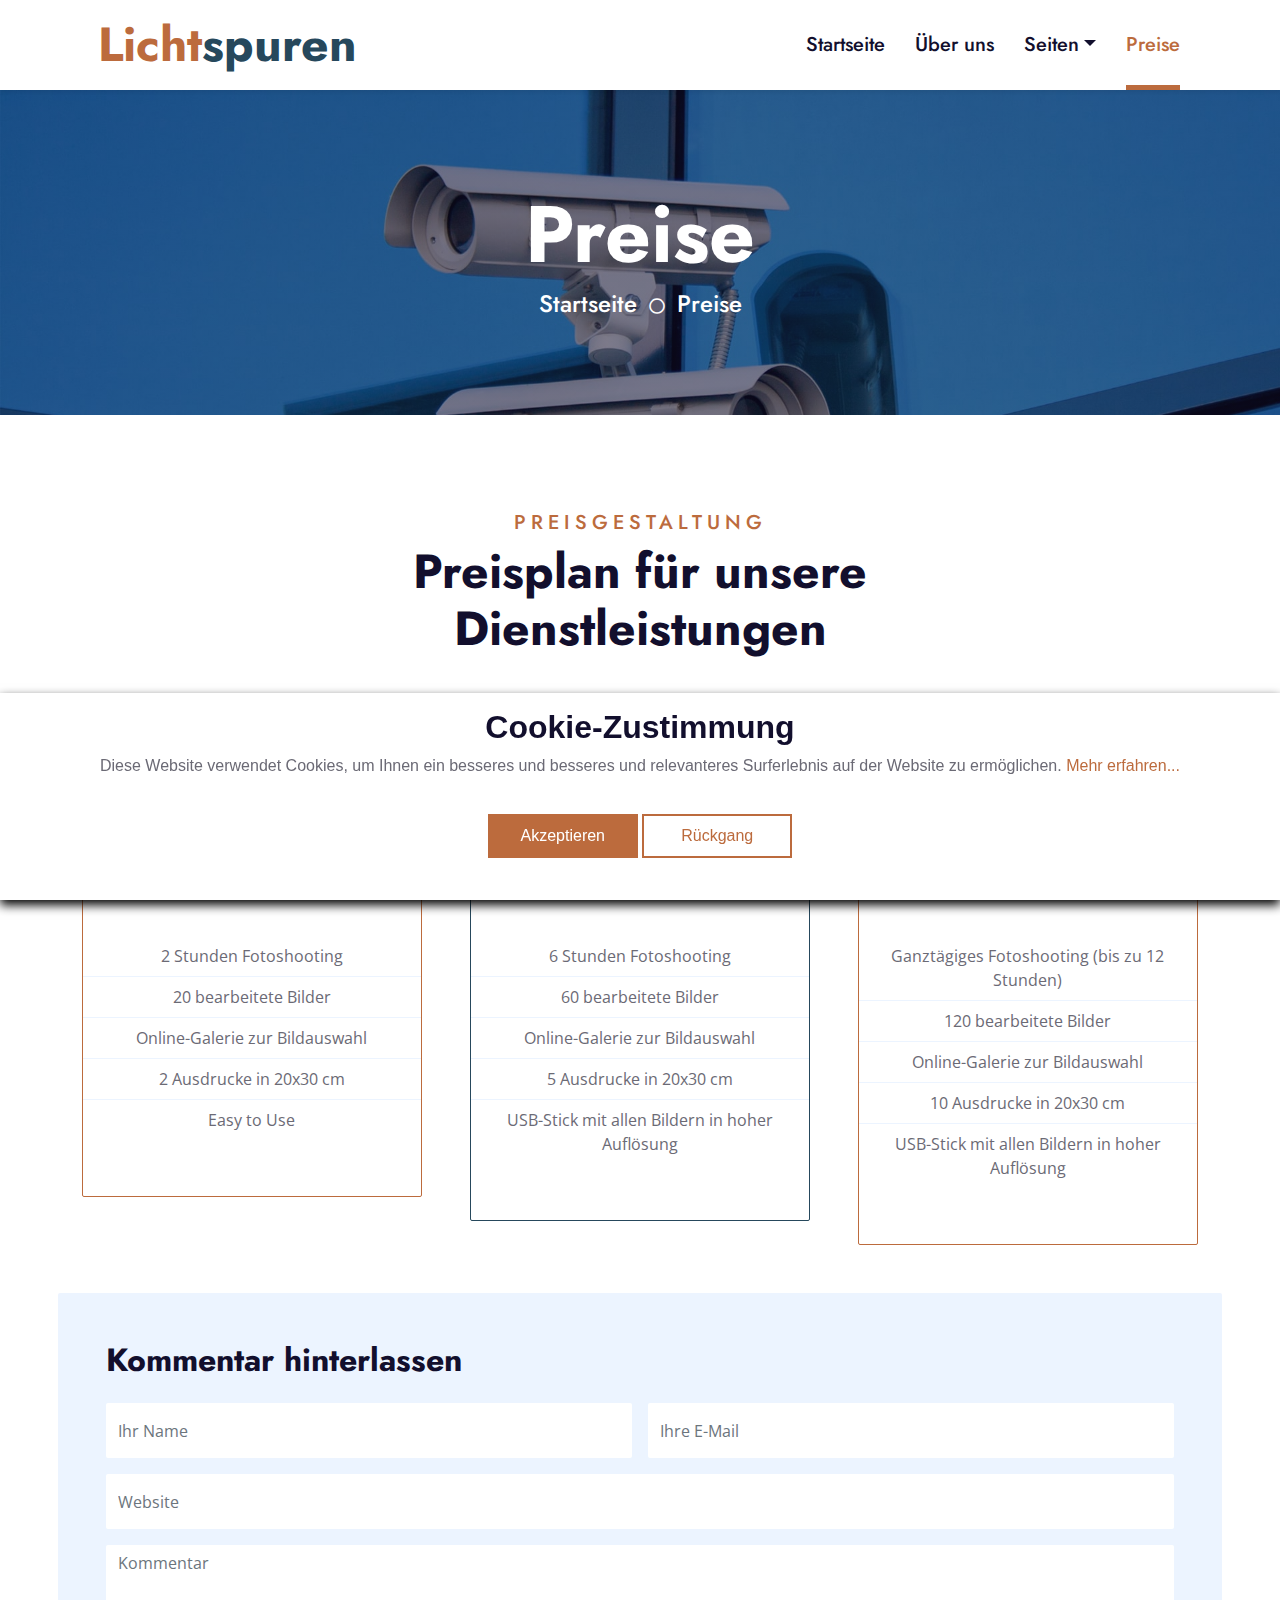
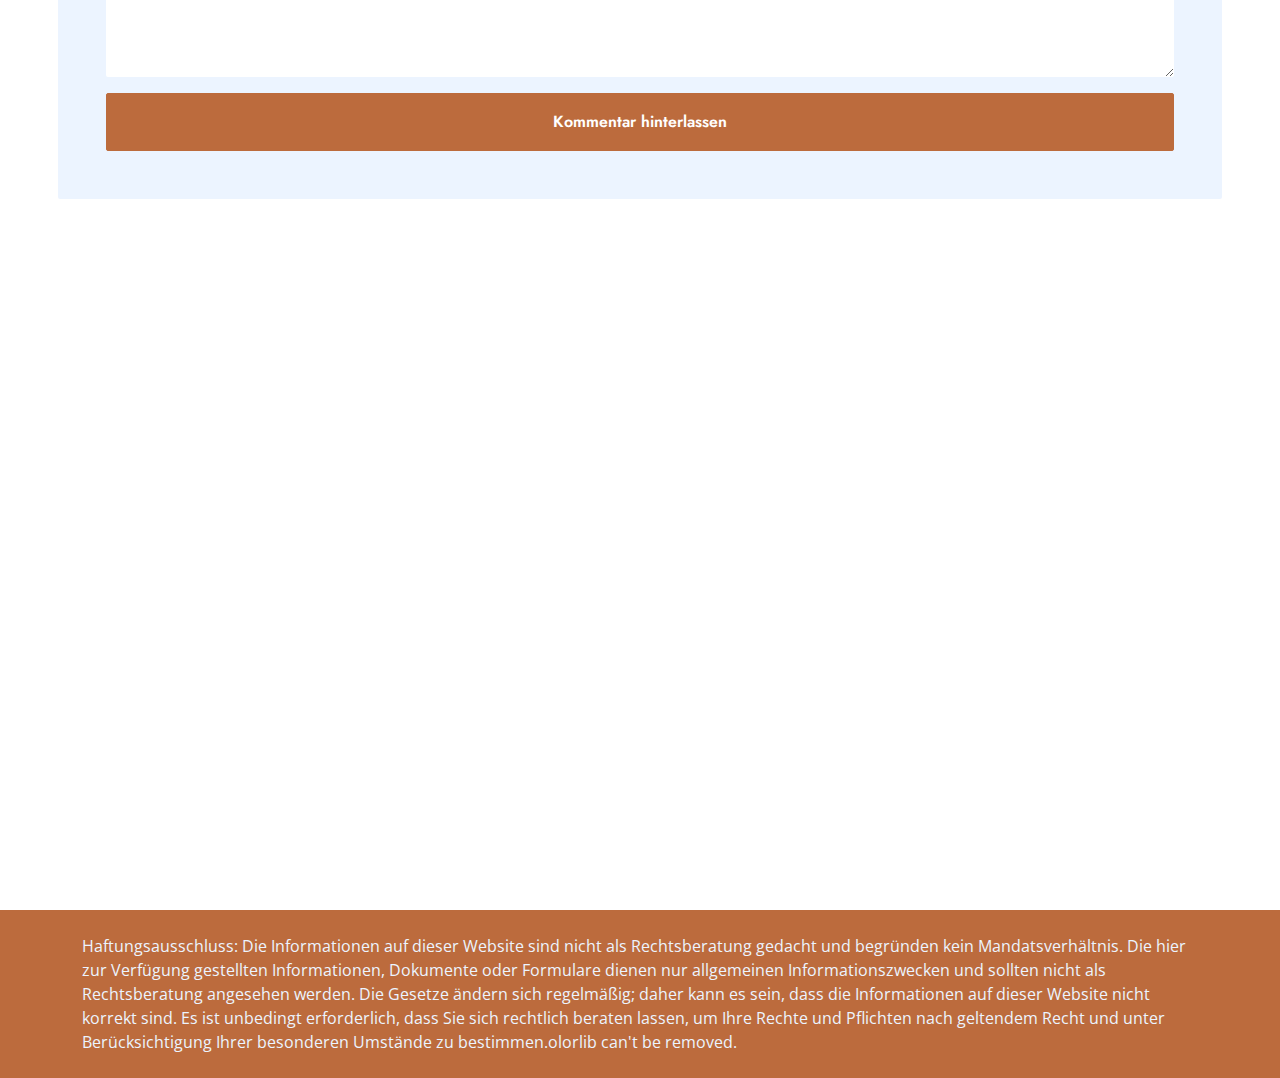
<file: price.html>
<!DOCTYPE html>
<html lang="en">
    <head>
        <meta charset="utf-8" />
        <title>Lichtspuren</title>
        <meta content="width=device-width, initial-scale=1.0" name="viewport" />
        <meta content="Free HTML Templates" name="keywords" />
        <meta content="Free HTML Templates" name="description" />

        <!-- Favicon -->
        <link href="img/favicon.ico" rel="icon" />

        <!-- Google Web Fonts -->
        <link rel="preconnect" href="https://fonts.gstatic.com" />
        <link
            href="https://fonts.googleapis.com/css2?family=Jost:wght@500;600;700&family=Open+Sans:wght@400;600&display=swap"
            rel="stylesheet"
        />

        <!-- Icon Font Stylesheet -->
        <link
            href="https://cdnjs.cloudflare.com/ajax/libs/font-awesome/5.10.0/css/all.min.css"
            rel="stylesheet"
        />
        <link
            href="https://cdn.jsdelivr.net/npm/bootstrap-icons@1.4.1/font/bootstrap-icons.css"
            rel="stylesheet"
        />
        <link href="lib/flaticon/font/flaticon.css" rel="stylesheet" />

        <!-- Libraries Stylesheet -->
        <link
            href="lib/owlcarousel/assets/owl.carousel.min.css"
            rel="stylesheet"
        />
        <link href="lib/animate/animate.min.css" rel="stylesheet" />

        <!-- Customized Bootstrap Stylesheet -->
        <link href="css/bootstrap.min.css" rel="stylesheet" />

        <!-- Template Stylesheet -->
        <link href="css/style.css" rel="stylesheet" />
    </head>

    <body>
        <!-- Navbar Start -->
        <nav
            style="
                padding-left: 50px !important;
                padding-right: 100px !important;
            "
            class="navbar navbar-expand-lg bg-white navbar-light shadow-sm py-3 py-lg-0 px-3"
        >
            <a href="index.html" class="navbar-brand ms-lg-5">
                <h1 class="display-5 m-0 text-primary">
                    Licht<span class="text-secondary">spuren</span>
                </h1>
            </a>
            <button
                class="navbar-toggler"
                type="button"
                data-bs-toggle="collapse"
                data-bs-target="#navbarCollapse"
            >
                <span class="navbar-toggler-icon"></span>
            </button>
            <div class="collapse navbar-collapse" id="navbarCollapse">
                <div class="navbar-nav ms-auto py-0">
                    <a href="index.html" class="nav-item nav-link"
                        >Startseite</a
                    >
                    <a href="about.html" class="nav-item nav-link">Über uns</a>
                    <div class="nav-item dropdown">
                        <a
                            href="#"
                            class="nav-link dropdown-toggle"
                            data-bs-toggle="dropdown"
                            >Seiten</a
                        >
                        <div class="dropdown-menu m-0">
                            <a href="work-with-stars.html" class="dropdown-item"
                                >Arbeit mit Stars</a
                            >
                            <a href="passport.html" class="dropdown-item"
                                >Passfotos</a
                            >
                            <a
                                href="custom-video-editing.html"
                                class="dropdown-item"
                                >Videoschnitt auf Bestellung</a
                            >
                        </div>
                    </div>
                    <a href="price.html" class="nav-item nav-link active"
                        >Preise</a
                    >
                </div>
            </div>
        </nav>
        <!-- Navbar End -->

        <!-- Hero Start -->
        <div class="container-fluid bg-primary p-5 hero-header mb-5">
            <div class="row py-5">
                <div class="col-12 text-center">
                    <h1 class="display-1 text-white animated zoomIn">Preise</h1>
                    <a href="" class="h4 text-white">Startseite</a>
                    <i class="far fa-circle text-white px-2"></i>
                    <a href="" class="h4 text-white">Preise</a>
                </div>
            </div>
        </div>
        <!-- Hero End -->

        <!-- Pricing Plan Start -->
        <div
            class="container-fluid py-5 wow fadeInUp"
            data-wow-delay="0.1s"
            style="margin-bottom: 75px"
        >
            <div class="container">
                <div class="text-center mx-auto mb-5" style="max-width: 600px">
                    <h5
                        class="text-primary text-uppercase"
                        style="letter-spacing: 5px"
                    >
                        Preisgestaltung
                    </h5>
                    <h1 class="display-5 mb-0">
                        Preisplan für unsere Dienstleistungen
                    </h1>
                </div>
                <div class="row g-5">
                    <div class="col-lg-4 wow slideInUp" data-wow-delay="0.3s">
                        <div
                            class="position-relative border border-primary rounded"
                        >
                            <div class="bg-primary text-center pt-5 pb-4">
                                <h3 class="text-white">Basis Paket</h3>
                                <h1 class="display-4 text-white">
                                    <small
                                        class="align-top"
                                        style="
                                            font-size: 22px;
                                            line-height: 45px;
                                        "
                                        >CHF </small
                                    >500<small
                                        class="align-bottom"
                                        style="
                                            font-size: 16px;
                                            line-height: 40px;
                                        "
                                    ></small>
                                </h1>
                            </div>
                            <div class="text-center py-5">
                                <p class="border-bottom border-light mb-2 pb-2">
                                    2 Stunden Fotoshooting
                                </p>
                                <p class="border-bottom border-light mb-2 pb-2">
                                    20 bearbeitete Bilder
                                </p>
                                <p class="border-bottom border-light mb-2 pb-2">
                                    Online-Galerie zur Bildauswahl
                                </p>
                                <p class="border-bottom border-light mb-2 pb-2">
                                    2 Ausdrucke in 20x30 cm
                                </p>
                                <p class="mb-2 pb-2">Easy to Use</p>
                            </div>
                        </div>
                    </div>
                    <div class="col-lg-4 wow slideInUp" data-wow-delay="0.6s">
                        <div
                            class="position-relative border border-secondary rounded"
                        >
                            <div class="bg-secondary text-center pt-5 pb-4">
                                <h3 class="text-white">Premium Paket</h3>
                                <h1 class="display-4 text-white">
                                    <small
                                        class="align-top"
                                        style="
                                            font-size: 22px;
                                            line-height: 45px;
                                        "
                                        >CHF </small
                                    >1200<small
                                        class="align-bottom"
                                        style="
                                            font-size: 16px;
                                            line-height: 40px;
                                        "
                                    ></small>
                                </h1>
                            </div>
                            <div class="text-center py-5">
                                <p class="border-bottom border-light mb-2 pb-2">
                                    6 Stunden Fotoshooting
                                </p>
                                <p class="border-bottom border-light mb-2 pb-2">
                                    60 bearbeitete Bilder
                                </p>
                                <p class="border-bottom border-light mb-2 pb-2">
                                    Online-Galerie zur Bildauswahl
                                </p>
                                <p class="border-bottom border-light mb-2 pb-2">
                                    5 Ausdrucke in 20x30 cm
                                </p>
                                <p class="mb-2 pb-2">
                                    USB-Stick mit allen Bildern in hoher
                                    Auflösung
                                </p>
                            </div>
                        </div>
                    </div>
                    <div class="col-lg-4 wow slideInUp" data-wow-delay="0.9s">
                        <div
                            class="position-relative border border-primary rounded"
                        >
                            <div class="bg-primary text-center pt-5 pb-4">
                                <h3 class="text-white">Exklusiv Paket</h3>
                                <h1 class="display-4 text-white">
                                    <small
                                        class="align-top"
                                        style="
                                            font-size: 22px;
                                            line-height: 45px;
                                        "
                                        >CHF </small
                                    >2000<small
                                        class="align-bottom"
                                        style="
                                            font-size: 16px;
                                            line-height: 40px;
                                        "
                                    ></small>
                                </h1>
                            </div>
                            <div class="text-center py-5">
                                <p class="border-bottom border-light mb-2 pb-2">
                                    Ganztägiges Fotoshooting (bis zu 12 Stunden)
                                </p>
                                <p class="border-bottom border-light mb-2 pb-2">
                                    120 bearbeitete Bilder
                                </p>
                                <p class="border-bottom border-light mb-2 pb-2">
                                    Online-Galerie zur Bildauswahl
                                </p>
                                <p class="border-bottom border-light mb-2 pb-2">
                                    10 Ausdrucke in 20x30 cm
                                </p>
                                <p class="mb-2 pb-2">
                                    USB-Stick mit allen Bildern in hoher
                                    Auflösung
                                </p>
                            </div>
                        </div>
                    </div>
                    <!-- Comment Form Start -->
                    <div class="bg-light rounded p-5">
                        <h2 class="mb-4">Kommentar hinterlassen</h2>
                        <form>
                            <div class="row g-3">
                                <div class="col-12 col-sm-6">
                                    <input
                                        type="text"
                                        class="form-control bg-white border-0"
                                        placeholder="Ihr Name"
                                        style="height: 55px"
                                    />
                                </div>
                                <div class="col-12 col-sm-6">
                                    <input
                                        type="email"
                                        class="form-control bg-white border-0"
                                        placeholder="Ihre E-Mail"
                                        style="height: 55px"
                                        id="email"
                                    />
                                    <div id="result" style="color: red"></div>
                                </div>
                                <div class="col-12">
                                    <input
                                        type="text"
                                        class="form-control bg-white border-0"
                                        placeholder="Website"
                                        style="height: 55px"
                                    />
                                </div>
                                <div class="col-12">
                                    <textarea
                                        class="form-control bg-white border-0"
                                        rows="5"
                                        placeholder="Kommentar"
                                    ></textarea>
                                </div>
                                <div class="col-12">
                                    <button
                                        class="btn btn-primary w-100 py-3"
                                        type="submit"
                                        id="submit"
                                        onclick="sendForm()"
                                    >
                                        Kommentar hinterlassen
                                    </button>
                                </div>
                            </div>
                        </form>
                    </div>
                    <!-- Comment Form End -->
                </div>
            </div>
        </div>
        <!-- Pricing Plan End -->

        <!-- Footer Start -->
        <div
            class="container-fluid bg-dark text-light mt-5 py-5 wow fadeInUp"
            data-wow-delay="0.1s"
        >
            <div class="container pt-5">
                <div class="row g-5">
                    <div class="col-lg-4 col-md-6">
                        <h3 class="text-white mb-4">Schnelle Links</h3>
                        <p>
                            Erleben Sie die atemberaubende Schönheit der
                            Schweizer Landschaften und einzigartigen Momente des
                            Lebens durch die Linse eines erfahrenen Fotografen.
                            Mit einem Auge für Details und einer Leidenschaft
                            für die Kunst der Fotografie, fange ich die Essenz
                            jedes Augenblicks ein. Ob Hochzeiten, Porträts, oder
                            Naturaufnahmen - ich bin bestrebt, jedes Bild zu
                            einer bleibenden Erinnerung zu machen.
                        </p>
                    </div>
                    <div class="col-lg-4 col-md-6">
                        <h3 class="text-white mb-4">Schnelle Links</h3>
                        <div class="d-flex flex-column justify-content-start">
                            <a class="text-light mb-2" href="index.html"
                                ><i
                                    class="bi bi-arrow-right text-primary me-2"
                                ></i
                                >Startseite</a
                            >
                            <a class="text-light mb-2" href="about.html"
                                ><i
                                    class="bi bi-arrow-right text-primary me-2"
                                ></i
                                >Über uns</a
                            >
                            <a
                                class="text-light mb-2"
                                href="privacy-policy.html"
                                ><i
                                    class="bi bi-arrow-right text-primary me-2"
                                ></i
                                >Datenschutz</a
                            >
                            <a class="text-light mb-2" href="terms-of-use.html"
                                ><i
                                    class="bi bi-arrow-right text-primary me-2"
                                ></i
                                >Begriffe</a
                            >
                            <a class="text-light" href="bussines-model.html"
                                ><i
                                    class="bi bi-arrow-right text-primary me-2"
                                ></i
                                >Business-Modell</a
                            >
                        </div>
                    </div>
                    <div class="col-lg-4 col-md-6">
                        <h3 class="text-white mb-4">Kontakt aufnehmen</h3>
                        <p class="mb-2">
                            <i class="bi bi-geo-alt text-primary me-2"></i
                            >Fellerstrasse 21, 3027 Bern, Switzerland
                        </p>
                        <p class="mb-2">
                            <i class="bi bi-envelope-open text-primary me-2"></i
                            >Licht_fotograf@gmail.com
                        </p>
                        <p class="mb-0">
                            <i class="bi bi-telephone text-primary me-2"></i
                            >+41584655000
                        </p>
                    </div>
                    <div class="col-12">
                        <form class="mx-auto" style="max-width: 600px">
                            <div class="input-group">
                                <input
                                    type="text"
                                    class="form-control border-white p-3"
                                    placeholder="Your Email"
                                    id="email"
                                />
                                <button
                                    class="btn btn-primary px-4"
                                    id="submit"
                                    onclick="sendForm()"
                                >
                                    Anmeldung
                                </button>
                            </div>
                            <div id="result" style="color: red"></div>
                        </form>
                    </div>
                </div>
            </div>
        </div>
        <div class="container-fluid bg-primary text-light py-4">
            <div class="container">
                <div class="row g-5">
                    <div class="col-md-12 text-center text-md-start">
                        <p class="mb-md-0">
                            Haftungsausschluss: Die Informationen auf dieser
                            Website sind nicht als Rechtsberatung gedacht und
                            begründen kein Mandatsverhältnis. Die hier zur
                            Verfügung gestellten Informationen, Dokumente oder
                            Formulare dienen nur allgemeinen Informationszwecken
                            und sollten nicht als Rechtsberatung angesehen
                            werden. Die Gesetze ändern sich regelmäßig; daher
                            kann es sein, dass die Informationen auf dieser
                            Website nicht korrekt sind. Es ist unbedingt
                            erforderlich, dass Sie sich rechtlich beraten
                            lassen, um Ihre Rechte und Pflichten nach geltendem
                            Recht und unter Berücksichtigung Ihrer besonderen
                            Umstände zu bestimmen.olorlib can't be removed.
                        </p>
                    </div>
                </div>
            </div>
        </div>
        <!-- Footer End -->

        <!-- Cookie banner -->
        <div class="cookie-wrapper show">
            <div>
                <i class="bx bx-cookie"></i>
                <h2 style="text-align: center">Cookie-Zustimmung</h2>
            </div>

            <div class="data">
                <p>
                    Diese Website verwendet Cookies, um Ihnen ein besseres und
                    besseres und relevanteres Surferlebnis auf der Website zu
                    ermöglichen.
                    <a href="#">Mehr erfahren...</a>
                </p>
            </div>

            <div class="buttons">
                <button class="cookie-button" id="acceptBtn">
                    Akzeptieren
                </button>
                <button class="cookie-button" id="declineBtn">Rückgang</button>
            </div>
        </div>
        <!-- End Cookie banner -->

        <!-- Back to Top -->
        <a
            href="#"
            class="btn btn-lg btn-secondary btn-lg-square rounded back-to-top"
            ><i class="bi bi-arrow-up"></i
        ></a>

        <!-- JavaScript Libraries -->
        <script src="https://code.jquery.com/jquery-3.4.1.min.js"></script>
        <script src="https://cdn.jsdelivr.net/npm/bootstrap@5.0.0/dist/js/bootstrap.bundle.min.js"></script>
        <script src="lib/wow/wow.min.js"></script>
        <script src="lib/easing/easing.min.js"></script>
        <script src="lib/waypoints/waypoints.min.js"></script>
        <script src="lib/owlcarousel/owl.carousel.min.js"></script>

        <!-- Template Javascript -->
        <script src="js/main.js"></script>
        <script src="js/cookiebanner.js"></script>
        <script src="js/contact-form.js"></script>
    </body>
</html>
</file>
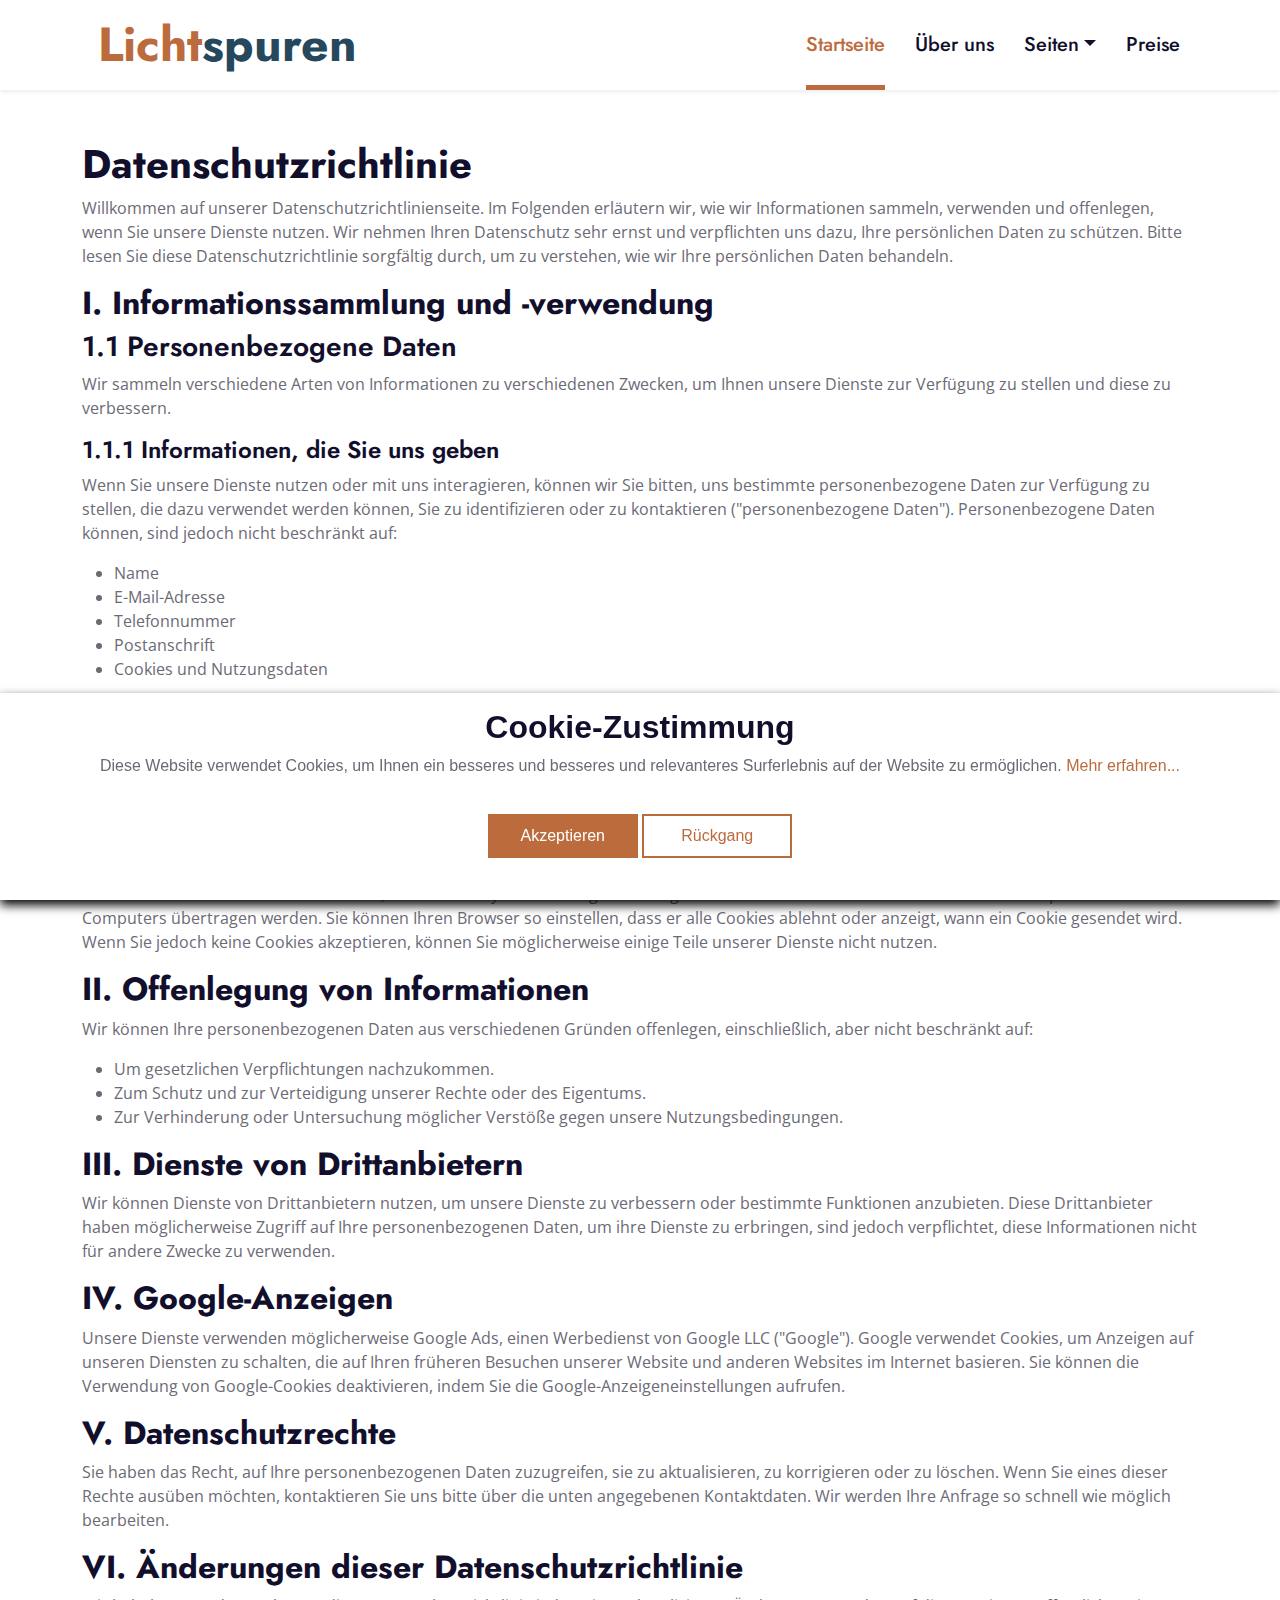
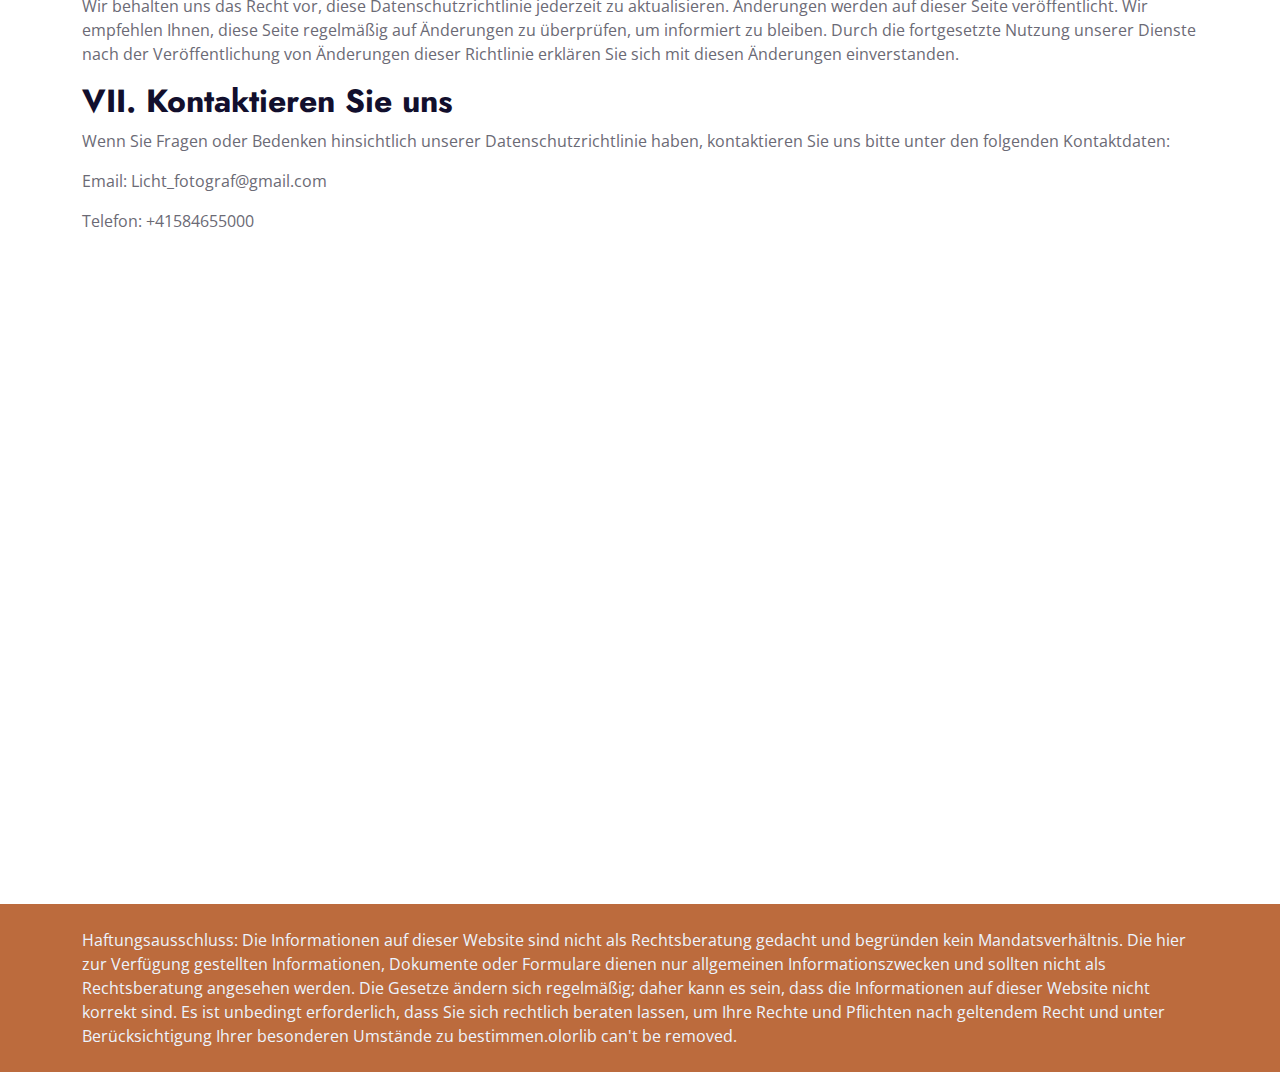
<file: privacy-policy.html>
<!DOCTYPE html>
<html lang="en">
    <head>
        <meta charset="utf-8" />
        <title>Lichtspuren</title>
        <meta content="width=device-width, initial-scale=1.0" name="viewport" />
        <meta content="Free HTML Templates" name="keywords" />
        <meta content="Free HTML Templates" name="description" />

        <!-- Favicon -->
        <link href="img/favicon.ico" rel="icon" />

        <!-- Google Web Fonts -->
        <link rel="preconnect" href="https://fonts.gstatic.com" />
        <link
            href="https://fonts.googleapis.com/css2?family=Jost:wght@500;600;700&family=Open+Sans:wght@400;600&display=swap"
            rel="stylesheet"
        />

        <!-- Icon Font Stylesheet -->
        <link
            href="https://cdnjs.cloudflare.com/ajax/libs/font-awesome/5.10.0/css/all.min.css"
            rel="stylesheet"
        />
        <link
            href="https://cdn.jsdelivr.net/npm/bootstrap-icons@1.4.1/font/bootstrap-icons.css"
            rel="stylesheet"
        />
        <link href="lib/flaticon/font/flaticon.css" rel="stylesheet" />

        <!-- Libraries Stylesheet -->
        <link
            href="lib/owlcarousel/assets/owl.carousel.min.css"
            rel="stylesheet"
        />
        <link href="lib/animate/animate.min.css" rel="stylesheet" />

        <!-- Customized Bootstrap Stylesheet -->
        <link href="css/bootstrap.min.css" rel="stylesheet" />

        <!-- Template Stylesheet -->
        <link href="css/style.css" rel="stylesheet" />
    </head>

    <body>
        <!-- Navbar Start -->
        <nav
            style="
                padding-left: 50px !important;
                padding-right: 100px !important;
            "
            class="navbar navbar-expand-lg bg-white navbar-light shadow-sm py-3 py-lg-0 px-3 px-lg-0"
        >
            <a href="index.html" class="navbar-brand ms-lg-5">
                <h1 class="display-5 m-0 text-primary">
                    Licht<span class="text-secondary">spuren</span>
                </h1>
            </a>
            <button
                class="navbar-toggler"
                type="button"
                data-bs-toggle="collapse"
                data-bs-target="#navbarCollapse"
            >
                <span class="navbar-toggler-icon"></span>
            </button>
            <div class="collapse navbar-collapse" id="navbarCollapse">
                <div class="navbar-nav ms-auto py-0">
                    <a href="index.html" class="nav-item nav-link active"
                        >Startseite</a
                    >
                    <a href="about.html" class="nav-item nav-link">Über uns</a>
                    <div class="nav-item dropdown">
                        <a
                            href="#"
                            class="nav-link dropdown-toggle"
                            data-bs-toggle="dropdown"
                            >Seiten</a
                        >
                        <div class="dropdown-menu m-0">
                            <a href="work-with-stars.html" class="dropdown-item"
                                >Arbeit mit Stars</a
                            >
                            <a href="passport.html" class="dropdown-item"
                                >Passfotos</a
                            >
                            <a
                                href="custom-video-editing.html"
                                class="dropdown-item"
                                >Videoschnitt auf Bestellung</a
                            >
                        </div>
                    </div>
                    <a href="price.html" class="nav-item nav-link">Preise</a>
                </div>
            </div>
        </nav>
        <!-- Navbar End -->

        <!-- #header -->
        <main>
            <article
                class="container additional-wrapper"
                style="margin-top: 30px"
            >
                <div class="page__content" style="padding: 20px 0px">
                    <h1>Datenschutzrichtlinie</h1>
                    <p>
                        Willkommen auf unserer Datenschutzrichtlinienseite. Im
                        Folgenden erläutern wir, wie wir Informationen sammeln,
                        verwenden und offenlegen, wenn Sie unsere Dienste
                        nutzen. Wir nehmen Ihren Datenschutz sehr ernst und
                        verpflichten uns dazu, Ihre persönlichen Daten zu
                        schützen. Bitte lesen Sie diese Datenschutzrichtlinie
                        sorgfältig durch, um zu verstehen, wie wir Ihre
                        persönlichen Daten behandeln.
                    </p>

                    <h2>I. Informationssammlung und -verwendung</h2>
                    <h3>1.1 Personenbezogene Daten</h3>
                    <p>
                        Wir sammeln verschiedene Arten von Informationen zu
                        verschiedenen Zwecken, um Ihnen unsere Dienste zur
                        Verfügung zu stellen und diese zu verbessern.
                    </p>
                    <h4>1.1.1 Informationen, die Sie uns geben</h4>
                    <p>
                        Wenn Sie unsere Dienste nutzen oder mit uns
                        interagieren, können wir Sie bitten, uns bestimmte
                        personenbezogene Daten zur Verfügung zu stellen, die
                        dazu verwendet werden können, Sie zu identifizieren oder
                        zu kontaktieren ("personenbezogene Daten").
                        Personenbezogene Daten können, sind jedoch nicht
                        beschränkt auf:
                    </p>
                    <ul>
                        <li>Name</li>
                        <li>E-Mail-Adresse</li>
                        <li>Telefonnummer</li>
                        <li>Postanschrift</li>
                        <li>Cookies und Nutzungsdaten</li>
                    </ul>

                    <h4>1.1.2 Automatisch gesammelte Informationen</h4>
                    <p>
                        Wir können auch Informationen darüber sammeln, wie auf
                        die Dienste zugegriffen und genutzt wird
                        ("Nutzungsdaten"). Diese Nutzungsdaten können
                        Informationen wie Ihre IP-Adresse, den Browsertyp, die
                        Browserversion, die besuchten Seiten unserer Dienste,
                        die Uhrzeit und das Datum Ihres Besuchs, die auf diesen
                        Seiten verbrachte Zeit und andere Diagnosedaten
                        umfassen.
                    </p>

                    <h4>
                        1.1.3 Verwendung von Cookies und Tracking-Technologien
                    </h4>
                    <p>
                        Wir verwenden Cookies und ähnliche
                        Tracking-Technologien, um Informationen zu sammeln und
                        Ihre Erfahrungen mit unseren Diensten zu verbessern.
                        Cookies sind kleine Dateien, die eine anonyme eindeutige
                        Kennung enthalten und von einem Webserver auf die
                        Festplatte Ihres Computers übertragen werden. Sie können
                        Ihren Browser so einstellen, dass er alle Cookies
                        ablehnt oder anzeigt, wann ein Cookie gesendet wird.
                        Wenn Sie jedoch keine Cookies akzeptieren, können Sie
                        möglicherweise einige Teile unserer Dienste nicht
                        nutzen.
                    </p>

                    <h2>II. Offenlegung von Informationen</h2>
                    <p>
                        Wir können Ihre personenbezogenen Daten aus
                        verschiedenen Gründen offenlegen, einschließlich, aber
                        nicht beschränkt auf:
                    </p>
                    <ul>
                        <li>Um gesetzlichen Verpflichtungen nachzukommen.</li>
                        <li>
                            Zum Schutz und zur Verteidigung unserer Rechte oder
                            des Eigentums.
                        </li>
                        <li>
                            Zur Verhinderung oder Untersuchung möglicher
                            Verstöße gegen unsere Nutzungsbedingungen.
                        </li>
                    </ul>

                    <h2>III. Dienste von Drittanbietern</h2>
                    <p>
                        Wir können Dienste von Drittanbietern nutzen, um unsere
                        Dienste zu verbessern oder bestimmte Funktionen
                        anzubieten. Diese Drittanbieter haben möglicherweise
                        Zugriff auf Ihre personenbezogenen Daten, um ihre
                        Dienste zu erbringen, sind jedoch verpflichtet, diese
                        Informationen nicht für andere Zwecke zu verwenden.
                    </p>

                    <h2>IV. Google-Anzeigen</h2>
                    <p>
                        Unsere Dienste verwenden möglicherweise Google Ads,
                        einen Werbedienst von Google LLC ("Google"). Google
                        verwendet Cookies, um Anzeigen auf unseren Diensten zu
                        schalten, die auf Ihren früheren Besuchen unserer
                        Website und anderen Websites im Internet basieren. Sie
                        können die Verwendung von Google-Cookies deaktivieren,
                        indem Sie die Google-Anzeigeneinstellungen aufrufen.
                    </p>

                    <h2>V. Datenschutzrechte</h2>
                    <p>
                        Sie haben das Recht, auf Ihre personenbezogenen Daten
                        zuzugreifen, sie zu aktualisieren, zu korrigieren oder
                        zu löschen. Wenn Sie eines dieser Rechte ausüben
                        möchten, kontaktieren Sie uns bitte über die unten
                        angegebenen Kontaktdaten. Wir werden Ihre Anfrage so
                        schnell wie möglich bearbeiten.
                    </p>

                    <h2>VI. Änderungen dieser Datenschutzrichtlinie</h2>
                    <p>
                        Wir behalten uns das Recht vor, diese
                        Datenschutzrichtlinie jederzeit zu aktualisieren.
                        Änderungen werden auf dieser Seite veröffentlicht. Wir
                        empfehlen Ihnen, diese Seite regelmäßig auf Änderungen
                        zu überprüfen, um informiert zu bleiben. Durch die
                        fortgesetzte Nutzung unserer Dienste nach der
                        Veröffentlichung von Änderungen dieser Richtlinie
                        erklären Sie sich mit diesen Änderungen einverstanden.
                    </p>

                    <h2>VII. Kontaktieren Sie uns</h2>
                    <p>
                        Wenn Sie Fragen oder Bedenken hinsichtlich unserer
                        Datenschutzrichtlinie haben, kontaktieren Sie uns bitte
                        unter den folgenden Kontaktdaten:
                    </p>
                    <p>Email: Licht_fotograf@gmail.com</p>
                    <p>Telefon: +41584655000</p>
                </div>
            </article>
        </main>

        <!-- Footer Start -->
        <div
            class="container-fluid bg-dark text-light mt-5 py-5 wow fadeInUp"
            data-wow-delay="0.1s"
        >
            <div class="container pt-5">
                <div class="row g-5">
                    <div class="col-lg-4 col-md-6">
                        <h3 class="text-white mb-4">Schnelle Links</h3>
                        <p>
                            Erleben Sie die atemberaubende Schönheit der
                            Schweizer Landschaften und einzigartigen Momente des
                            Lebens durch die Linse eines erfahrenen Fotografen.
                            Mit einem Auge für Details und einer Leidenschaft
                            für die Kunst der Fotografie, fange ich die Essenz
                            jedes Augenblicks ein. Ob Hochzeiten, Porträts, oder
                            Naturaufnahmen - ich bin bestrebt, jedes Bild zu
                            einer bleibenden Erinnerung zu machen.
                        </p>
                    </div>
                    <div class="col-lg-4 col-md-6">
                        <h3 class="text-white mb-4">Schnelle Links</h3>
                        <div class="d-flex flex-column justify-content-start">
                            <a class="text-light mb-2" href="index.html"
                                ><i
                                    class="bi bi-arrow-right text-primary me-2"
                                ></i
                                >Startseite</a
                            >
                            <a class="text-light mb-2" href="about.html"
                                ><i
                                    class="bi bi-arrow-right text-primary me-2"
                                ></i
                                >Über uns</a
                            >
                            <a class="text-light mb-2" href="terms-of-use.html"
                                ><i
                                    class="bi bi-arrow-right text-primary me-2"
                                ></i
                                >Begriffe</a
                            >
                            <a class="text-light" href="bussines-model.html"
                                ><i
                                    class="bi bi-arrow-right text-primary me-2"
                                ></i
                                >Business-Modell</a
                            >
                        </div>
                    </div>
                    <div class="col-lg-4 col-md-6">
                        <h3 class="text-white mb-4">Kontakt aufnehmen</h3>
                        <p class="mb-2">
                            <i class="bi bi-geo-alt text-primary me-2"></i
                            >Fellerstrasse 21, 3027 Bern, Switzerland
                        </p>
                        <p class="mb-2">
                            <i class="bi bi-envelope-open text-primary me-2"></i
                            >Licht_fotograf@gmail.com
                        </p>
                        <p class="mb-0">
                            <i class="bi bi-telephone text-primary me-2"></i
                            >+41584655000
                        </p>
                    </div>
                    <div class="col-12">
                        <form class="mx-auto" style="max-width: 600px">
                            <div class="input-group">
                                <input
                                    type="text"
                                    class="form-control border-white p-3"
                                    placeholder="Your Email"
                                    id="email"
                                />
                                <button
                                    class="btn btn-primary px-4"
                                    id="submit"
                                    onclick="sendForm()"
                                >
                                    Anmeldung
                                </button>
                            </div>
                            <div id="result" style="color: red"></div>
                        </form>
                    </div>
                </div>
            </div>
        </div>
        <div class="container-fluid bg-primary text-light py-4">
            <div class="container">
                <div class="row g-5">
                    <div class="col-md-12 text-center text-md-start">
                        <p class="mb-md-0">
                            Haftungsausschluss: Die Informationen auf dieser
                            Website sind nicht als Rechtsberatung gedacht und
                            begründen kein Mandatsverhältnis. Die hier zur
                            Verfügung gestellten Informationen, Dokumente oder
                            Formulare dienen nur allgemeinen Informationszwecken
                            und sollten nicht als Rechtsberatung angesehen
                            werden. Die Gesetze ändern sich regelmäßig; daher
                            kann es sein, dass die Informationen auf dieser
                            Website nicht korrekt sind. Es ist unbedingt
                            erforderlich, dass Sie sich rechtlich beraten
                            lassen, um Ihre Rechte und Pflichten nach geltendem
                            Recht und unter Berücksichtigung Ihrer besonderen
                            Umstände zu bestimmen.olorlib can't be removed.
                        </p>
                    </div>
                </div>
            </div>
        </div>
        <!-- Footer End -->

        <!-- Cookie banner -->
        <div class="cookie-wrapper show">
            <div>
                <i class="bx bx-cookie"></i>
                <h2 style="text-align: center">Cookie-Zustimmung</h2>
            </div>

            <div class="data">
                <p>
                    Diese Website verwendet Cookies, um Ihnen ein besseres und
                    besseres und relevanteres Surferlebnis auf der Website zu
                    ermöglichen.
                    <a href="#">Mehr erfahren...</a>
                </p>
            </div>

            <div class="buttons">
                <button class="cookie-button" id="acceptBtn">
                    Akzeptieren
                </button>
                <button class="cookie-button" id="declineBtn">Rückgang</button>
            </div>
        </div>
        <!-- End Cookie banner -->

        <!-- Back to Top -->
        <a
            href="#"
            class="btn btn-lg btn-secondary btn-lg-square rounded back-to-top"
            ><i class="bi bi-arrow-up"></i
        ></a>

        <!-- JavaScript Libraries -->
        <script src="https://code.jquery.com/jquery-3.4.1.min.js"></script>
        <script src="https://cdn.jsdelivr.net/npm/bootstrap@5.0.0/dist/js/bootstrap.bundle.min.js"></script>
        <script src="lib/wow/wow.min.js"></script>
        <script src="lib/easing/easing.min.js"></script>
        <script src="lib/waypoints/waypoints.min.js"></script>
        <script src="lib/owlcarousel/owl.carousel.min.js"></script>

        <!-- Template Javascript -->
        <script src="js/main.js"></script>
        <script src="js/cookiebanner.js"></script>
        <script src="js/contact-form.js"></script>
    </body>
</html>
</file>
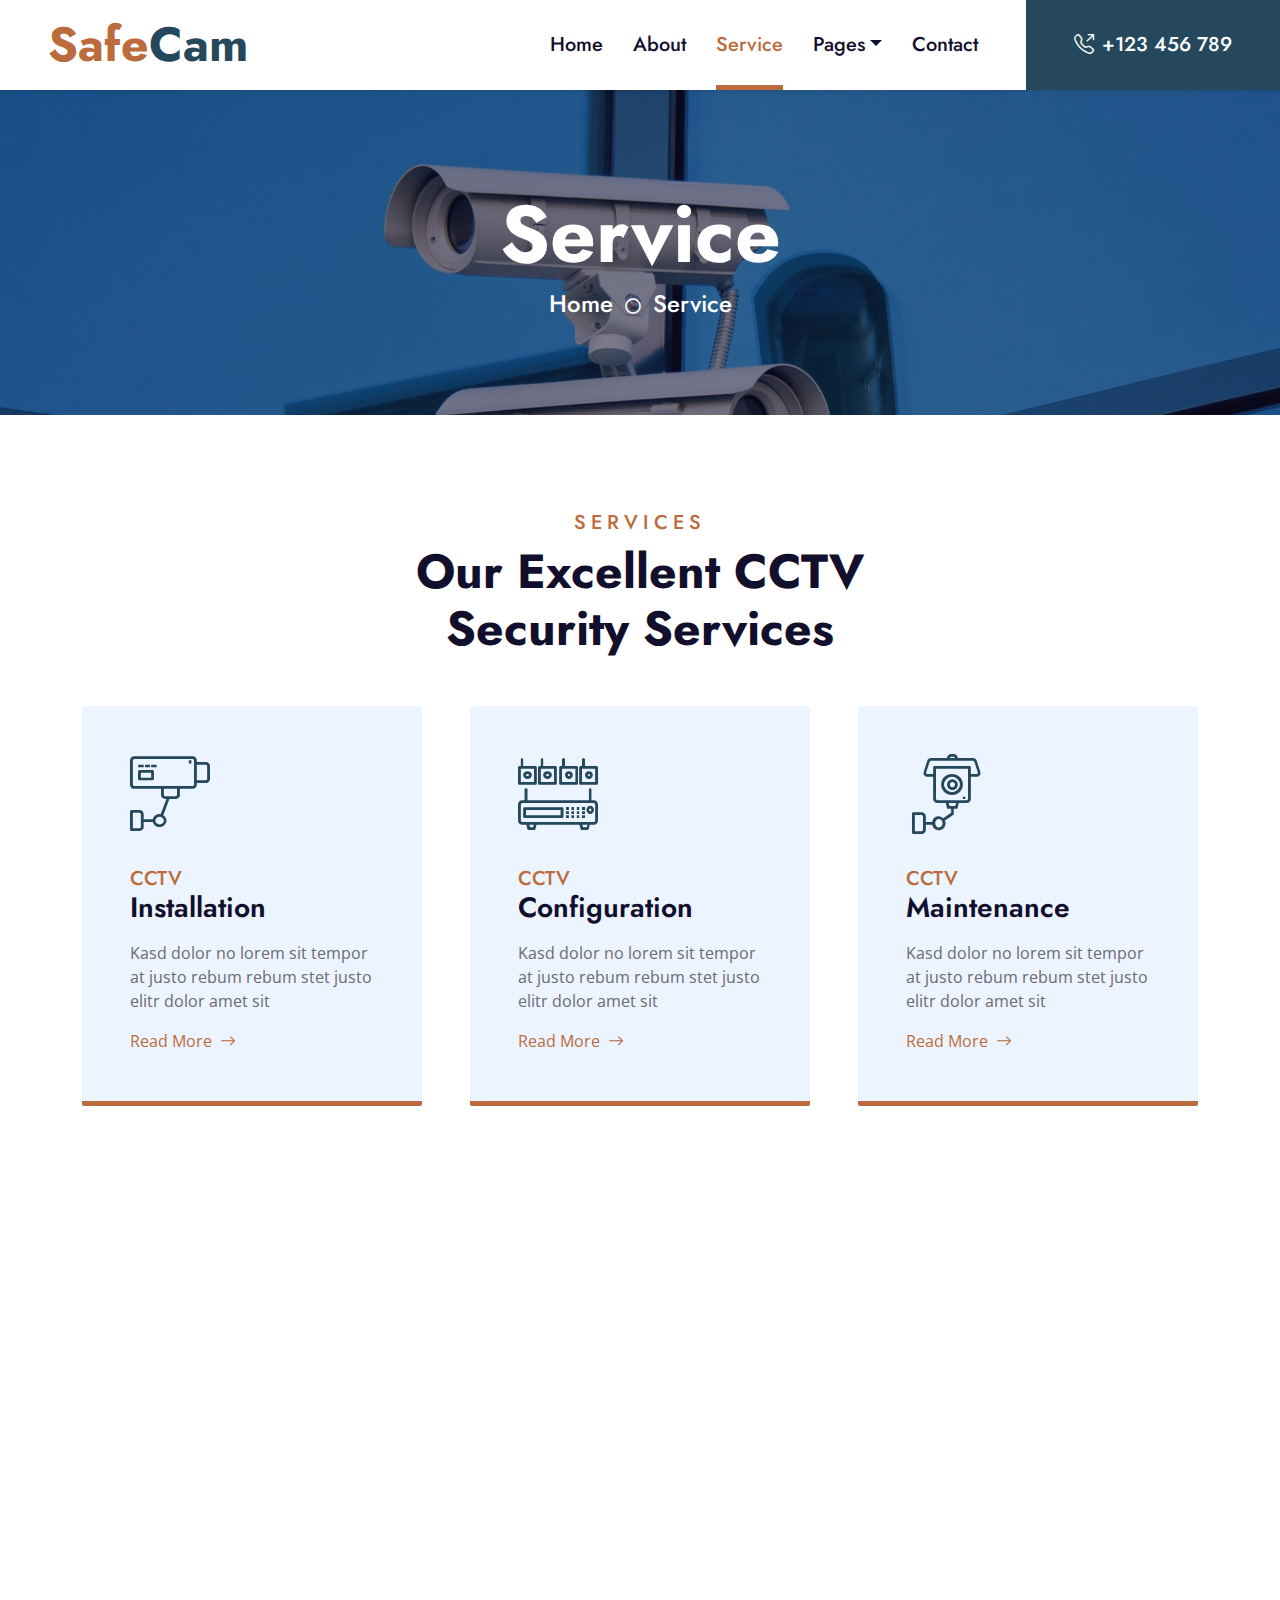
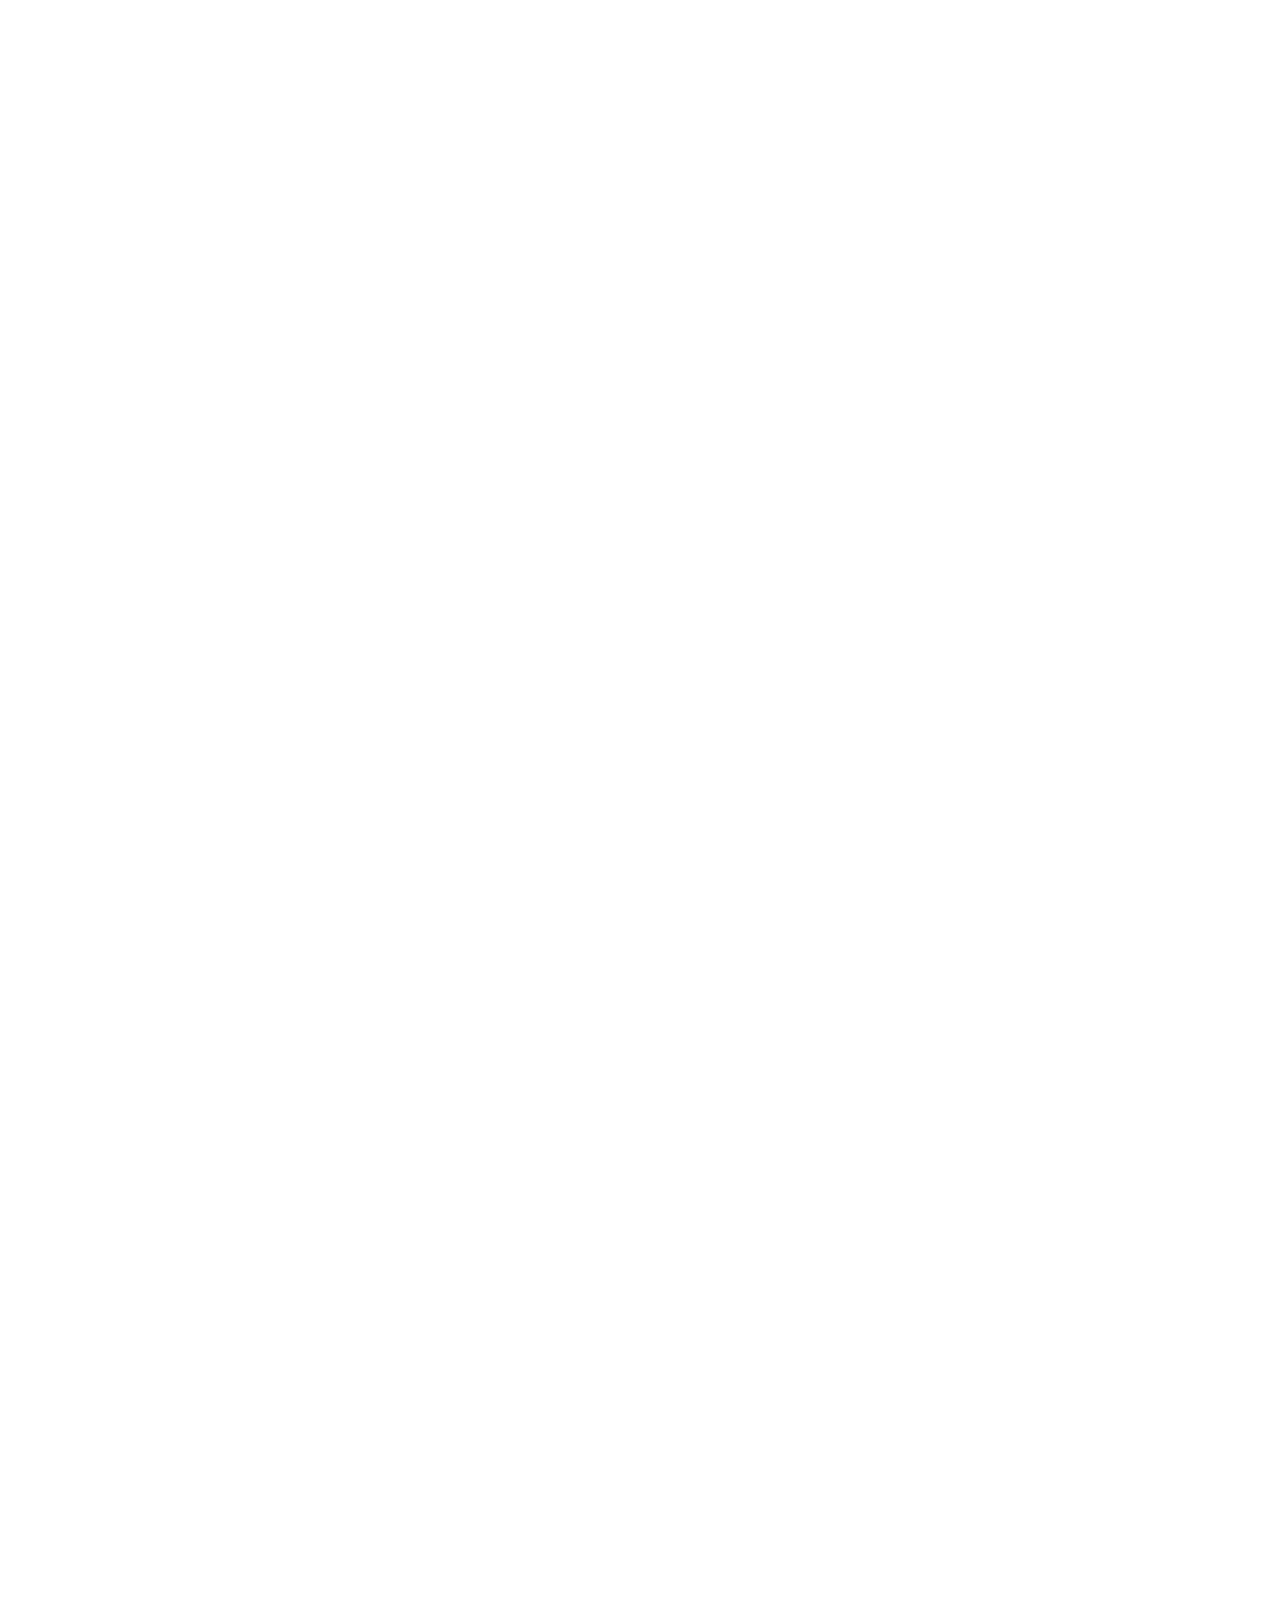
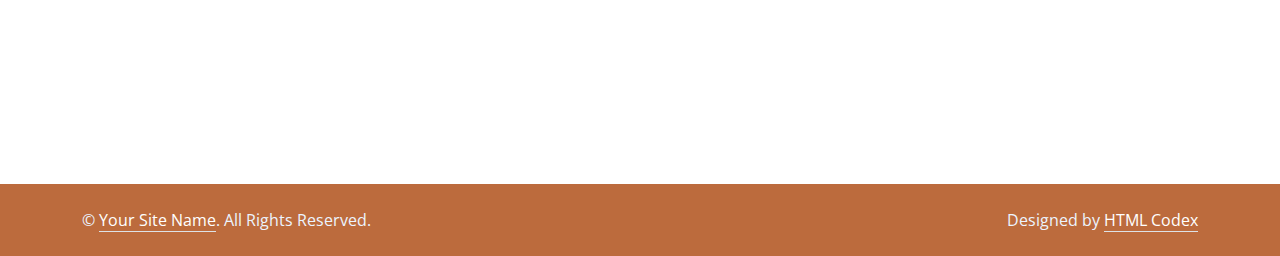
<file: service.html>
<!DOCTYPE html>
<html lang="en">

<head>
    <meta charset="utf-8">
    <title>SafeCam - CCTV Website Template</title>
    <meta content="width=device-width, initial-scale=1.0" name="viewport">
    <meta content="Free HTML Templates" name="keywords">
    <meta content="Free HTML Templates" name="description">

    <!-- Favicon -->
    <link href="img/favicon.ico" rel="icon">

    <!-- Google Web Fonts -->
    <link rel="preconnect" href="https://fonts.gstatic.com">
    <link href="https://fonts.googleapis.com/css2?family=Jost:wght@500;600;700&family=Open+Sans:wght@400;600&display=swap" rel="stylesheet"> 

    <!-- Icon Font Stylesheet -->
    <link href="https://cdnjs.cloudflare.com/ajax/libs/font-awesome/5.10.0/css/all.min.css" rel="stylesheet">
    <link href="https://cdn.jsdelivr.net/npm/bootstrap-icons@1.4.1/font/bootstrap-icons.css" rel="stylesheet">
    <link href="lib/flaticon/font/flaticon.css" rel="stylesheet">

    <!-- Libraries Stylesheet -->
    <link href="lib/owlcarousel/assets/owl.carousel.min.css" rel="stylesheet">
    <link href="lib/animate/animate.min.css" rel="stylesheet">

    <!-- Customized Bootstrap Stylesheet -->
    <link href="css/bootstrap.min.css" rel="stylesheet">

    <!-- Template Stylesheet -->
    <link href="css/style.css" rel="stylesheet">
</head>

<body>
    <!-- Navbar Start -->
    <nav class="navbar navbar-expand-lg bg-white navbar-light shadow-sm py-3 py-lg-0 px-3 px-lg-0">
        <a href="index.html" class="navbar-brand ms-lg-5">
            <h1 class="display-5 m-0 text-primary">Safe<span class="text-secondary">Cam</span></h1>
        </a>
        <button class="navbar-toggler" type="button" data-bs-toggle="collapse" data-bs-target="#navbarCollapse">
            <span class="navbar-toggler-icon"></span>
        </button>
        <div class="collapse navbar-collapse" id="navbarCollapse">
            <div class="navbar-nav ms-auto py-0">
                <a href="index.html" class="nav-item nav-link">Home</a>
                <a href="about.html" class="nav-item nav-link">About</a>
                <a href="service.html" class="nav-item nav-link active">Service</a>
                <div class="nav-item dropdown">
                    <a href="#" class="nav-link dropdown-toggle" data-bs-toggle="dropdown">Pages</a>
                    <div class="dropdown-menu m-0">
                        <a href="price.html" class="dropdown-item">Pricing Plan</a>
                        <a href="blog.html" class="dropdown-item">Blog Grid</a>
                        <a href="detail.html" class="dropdown-item">Blog Detail</a>
                        <a href="team.html" class="dropdown-item">The Team</a>
                        <a href="testimonial.html" class="dropdown-item">Testimonial</a>
                    </div>
                </div>
                <a href="contact.html" class="nav-item nav-link">Contact</a>
                <a href="tel:+123456789" class="nav-item nav-link nav-contact bg-secondary text-white px-5 ms-lg-5"><i class="bi bi-telephone-outbound me-2"></i>+123 456 789</a>
            </div>
        </div>
    </nav>
    <!-- Navbar End -->


    <!-- Hero Start -->
    <div class="container-fluid bg-primary p-5 hero-header mb-5">
        <div class="row py-5">
            <div class="col-12 text-center">
                <h1 class="display-1 text-white animated zoomIn">Service</h1>
                <a href="" class="h4 text-white">Home</a>
                <i class="far fa-circle text-white px-2"></i>
                <a href="" class="h4 text-white">Service</a>
            </div>
        </div>
    </div>
    <!-- Hero End -->


    <!-- Services Start -->
    <div class="container-fluid py-5 wow fadeInUp" data-wow-delay="0.1s">
        <div class="container">
            <div class="text-center mx-auto mb-5" style="max-width: 600px;">
                <h5 class="text-primary text-uppercase" style="letter-spacing: 5px;">Services</h5>
                <h1 class="display-5 mb-0">Our Excellent CCTV Security Services</h1>
            </div>
            <div class="row g-5">
                <div class="col-lg-4 col-md-6 wow zoomIn" data-wow-delay="0.3s">
                    <div class="service-item bg-light border-bottom border-5 border-primary rounded">
                        <div class="position-relative p-5">
                            <i class="flaticon-cctv d-block display-1 fw-normal text-secondary mb-3"></i>
                            <h5 class="text-primary mb-0">CCTV</h5>
                            <h3 class="mb-3">Installation</h3>
                            <p>Kasd dolor no lorem sit tempor at justo rebum rebum stet justo elitr dolor amet sit</p>
                            <a href="">Read More<i class="bi bi-arrow-right ms-2"></i></a>
                        </div>
                    </div>
                </div>
                <div class="col-lg-4 col-md-6 wow zoomIn" data-wow-delay="0.6s">
                    <div class="service-item bg-light border-bottom border-5 border-primary rounded">
                        <div class="position-relative p-5">
                            <i class="flaticon-surveillance d-block display-1 fw-normal text-secondary mb-3"></i>
                            <h5 class="text-primary mb-0">CCTV</h5>
                            <h3 class="mb-3">Configuration</h3>
                            <p>Kasd dolor no lorem sit tempor at justo rebum rebum stet justo elitr dolor amet sit</p>
                            <a href="">Read More<i class="bi bi-arrow-right ms-2"></i></a>
                        </div>
                    </div>
                </div>
                <div class="col-lg-4 col-md-6 wow zoomIn" data-wow-delay="0.9s">
                    <div class="service-item bg-light border-bottom border-5 border-primary rounded">
                        <div class="position-relative p-5">
                            <i class="flaticon-camera d-block display-1 fw-normal text-secondary mb-3"></i>
                            <h5 class="text-primary mb-0">CCTV</h5>
                            <h3 class="mb-3">Maintenance</h3>
                            <p>Kasd dolor no lorem sit tempor at justo rebum rebum stet justo elitr dolor amet sit</p>
                            <a href="">Read More<i class="bi bi-arrow-right ms-2"></i></a>
                        </div>
                    </div>
                </div>
                <div class="col-lg-4 col-md-6 wow zoomIn" data-wow-delay="0.3s">
                    <div class="service-item bg-light border-bottom border-5 border-primary rounded">
                        <div class="position-relative p-5">
                            <i class="flaticon-double d-block display-1 fw-normal text-secondary mb-3"></i>
                            <h5 class="text-primary mb-0">CCTV</h5>
                            <h3 class="mb-3">Repair & Service</h3>
                            <p>Kasd dolor no lorem sit tempor at justo rebum rebum stet justo elitr dolor amet sit</p>
                            <a href="">Read More<i class="bi bi-arrow-right ms-2"></i></a>
                        </div>
                    </div>
                </div>
                <div class="col-lg-4 col-md-6 wow zoomIn" data-wow-delay="0.6s">
                    <div class="service-item bg-light border-bottom border-5 border-primary rounded">
                        <div class="position-relative p-5">
                            <i class="flaticon-security-system d-block display-1 fw-normal text-secondary mb-3"></i>
                            <h5 class="text-primary mb-0">CCTV</h5>
                            <h3 class="mb-3">Monitoring</h3>
                            <p>Kasd dolor no lorem sit tempor at justo rebum rebum stet justo elitr dolor amet sit</p>
                            <a href="">Read More<i class="bi bi-arrow-right ms-2"></i></a>
                        </div>
                    </div>
                </div>
                <div class="col-lg-4 col-md-6 wow zoomIn" data-wow-delay="0.9s">
                    <div class="service-item bg-light border-bottom border-5 border-primary rounded">
                        <div class="position-relative p-5">
                            <i class="flaticon-recorder d-block display-1 fw-normal text-secondary mb-3"></i>
                            <h5 class="text-primary mb-0">CCTV</h5>
                            <h3 class="mb-3">Access Control</h3>
                            <p>Kasd dolor no lorem sit tempor at justo rebum rebum stet justo elitr dolor amet sit</p>
                            <a href="">Read More<i class="bi bi-arrow-right ms-2"></i></a>
                        </div>
                    </div>
                </div>
            </div>
        </div>
    </div>
    <!-- Services End -->


    <!-- Offer Start -->
    <div class="container-fluid bg-offer my-5 py-5 wow zoomIn" data-wow-delay="0.1s">
        <div class="container py-5">
            <div class="row gx-5 justify-content-center">
                <div class="col-lg-7 text-center">
                    <div class="text-center mx-auto mb-4" style="max-width: 600px;">
                        <h5 class="text-white text-uppercase" style="letter-spacing: 5px;">Special Offer</h5>
                        <h1 class="display-5 text-white">Save 50% On All Items Your First Order</h1>
                    </div>
                    <p class="text-white mb-4">Eirmod sed tempor lorem ut dolores sit kasd ipsum. Dolor ea et dolore et at sea ea at dolor justo ipsum duo rebum sea. Eos vero eos vero ea et dolore eirmod et. Dolores diam duo lorem. Elitr ut dolores magna sit. Sea dolore sed et.</p>
                    <a href="" class="btn btn-primary py-md-3 px-md-5 me-3">Order Now</a>
                    <a href="" class="btn btn-secondary py-md-3 px-md-5">Read More</a>
                </div>
            </div>
        </div>
    </div>
    <!-- Offer End -->


    <!-- Testimonial Start -->
    <div class="container-fluid py-5 wow fadeInUp" data-wow-delay="0.1s">
        <div class="container">
            <div class="text-center mx-auto mb-5" style="max-width: 600px;">
                <h5 class="text-primary text-uppercase" style="letter-spacing: 5px;">Testimonial</h5>
                <h1 class="display-5 mb-0">What People Say About Our Services</h1>
            </div>
            <div class="owl-carousel testimonial-carousel">
                <div class="text-center pb-4">
                    <img class="img-fluid mx-auto rounded-circle" src="img/testimonial-1.jpg" style="width: 100px; height: 100px;" >
                    <div class="testimonial-text bg-light rounded p-4 mt-n5">
                        <p class="mt-5">Dolor et eos labore, stet justo sed est sed. Diam sed sed dolor stet amet eirmod eos labore diam
                        </p>
                        <h4 class="text-truncate">Client Name</h4>
                        <i>Profession</i>
                    </div>
                </div>
                <div class="text-center">
                    <img class="img-fluid mx-auto rounded-circle" src="img/testimonial-2.jpg" style="width: 100px; height: 100px;" >
                    <div class="testimonial-text bg-light rounded p-4 mt-n5">
                        <p class="mt-5">Dolor et eos labore, stet justo sed est sed. Diam sed sed dolor stet amet eirmod eos labore diam
                        </p>
                        <h4 class="text-truncate">Client Name</h4>
                        <i>Profession</i>
                    </div>
                </div>
                <div class="text-center">
                    <img class="img-fluid mx-auto rounded-circle" src="img/testimonial-3.jpg" style="width: 100px; height: 100px;" >
                    <div class="testimonial-text bg-light rounded p-4 mt-n5">
                        <p class="mt-5">Dolor et eos labore, stet justo sed est sed. Diam sed sed dolor stet amet eirmod eos labore diam
                        </p>
                        <h4 class="text-truncate">Client Name</h4>
                        <i>Profession</i>
                    </div>
                </div>
                <div class="text-center">
                    <img class="img-fluid mx-auto rounded-circle" src="img/testimonial-4.jpg" style="width: 100px; height: 100px;" >
                    <div class="testimonial-text bg-light rounded p-4 mt-n5">
                        <p class="mt-5">Dolor et eos labore, stet justo sed est sed. Diam sed sed dolor stet amet eirmod eos labore diam
                        </p>
                        <h4 class="text-truncate">Client Name</h4>
                        <i>Profession</i>
                    </div>
                </div>
            </div>
        </div>
    </div>
    <!-- Testimonial End -->
    

    <!-- Footer Start -->
    <div class="container-fluid bg-dark text-light mt-5 py-5 wow fadeInUp" data-wow-delay="0.1s">
        <div class="container pt-5">
            <div class="row g-5">
                <div class="col-lg-3 col-md-6">
                    <h3 class="text-white mb-4">Quick Links</h3>
                    <div class="d-flex flex-column justify-content-start">
                        <a class="text-light mb-2" href="#"><i class="bi bi-arrow-right text-primary me-2"></i>Home</a>
                        <a class="text-light mb-2" href="#"><i class="bi bi-arrow-right text-primary me-2"></i>About Us</a>
                        <a class="text-light mb-2" href="#"><i class="bi bi-arrow-right text-primary me-2"></i>Our Services</a>
                        <a class="text-light mb-2" href="#"><i class="bi bi-arrow-right text-primary me-2"></i>Latest Blog</a>
                        <a class="text-light" href="#"><i class="bi bi-arrow-right text-primary me-2"></i>Contact Us</a>
                    </div>
                </div>
                <div class="col-lg-3 col-md-6">
                    <h3 class="text-white mb-4">Popular Links</h3>
                    <div class="d-flex flex-column justify-content-start">
                        <a class="text-light mb-2" href="#"><i class="bi bi-arrow-right text-primary me-2"></i>Home</a>
                        <a class="text-light mb-2" href="#"><i class="bi bi-arrow-right text-primary me-2"></i>About Us</a>
                        <a class="text-light mb-2" href="#"><i class="bi bi-arrow-right text-primary me-2"></i>Our Services</a>
                        <a class="text-light mb-2" href="#"><i class="bi bi-arrow-right text-primary me-2"></i>Latest Blog</a>
                        <a class="text-light" href="#"><i class="bi bi-arrow-right text-primary me-2"></i>Contact Us</a>
                    </div>
                </div>
                <div class="col-lg-3 col-md-6">
                    <h3 class="text-white mb-4">Get In Touch</h3>
                    <p class="mb-2"><i class="bi bi-geo-alt text-primary me-2"></i>123 Street, New York, USA</p>
                    <p class="mb-2"><i class="bi bi-envelope-open text-primary me-2"></i>info@example.com</p>
                    <p class="mb-0"><i class="bi bi-telephone text-primary me-2"></i>+012 345 67890</p>
                </div>
                <div class="col-lg-3 col-md-6">
                    <h3 class="text-white mb-4">Follow Us</h3>
                    <div class="d-flex">
                        <a class="btn btn-lg btn-primary btn-lg-square rounded me-2" href="#"><i class="fab fa-twitter fw-normal"></i></a>
                        <a class="btn btn-lg btn-primary btn-lg-square rounded me-2" href="#"><i class="fab fa-facebook-f fw-normal"></i></a>
                        <a class="btn btn-lg btn-primary btn-lg-square rounded me-2" href="#"><i class="fab fa-linkedin-in fw-normal"></i></a>
                        <a class="btn btn-lg btn-primary btn-lg-square rounded" href="#"><i class="fab fa-instagram fw-normal"></i></a>
                    </div>
                </div>
                <div class="col-12">
                    <form class="mx-auto" style="max-width: 600px;">
                        <div class="input-group">
                            <input type="text" class="form-control border-white p-3" placeholder="Your Email">
                            <button class="btn btn-primary px-4">Sign Up</button>
                        </div>
                    </form>
                </div>
            </div>
        </div>
    </div>
    <div class="container-fluid bg-primary text-light py-4">
        <div class="container">
            <div class="row g-5">
                <div class="col-md-6 text-center text-md-start">
                    <p class="mb-md-0">&copy; <a class="text-white border-bottom" href="#">Your Site Name</a>. All Rights Reserved.</p>
                </div>
                <div class="col-md-6 text-center text-md-end">
                    <p class="mb-0">Designed by <a class="text-white border-bottom" href="https://htmlcodex.com">HTML Codex</a></p>
                </div>
            </div>
        </div>
    </div>
    <!-- Footer End -->


    <!-- Back to Top -->
    <a href="#" class="btn btn-lg btn-secondary btn-lg-square rounded back-to-top"><i class="bi bi-arrow-up"></i></a>


    <!-- JavaScript Libraries -->
    <script src="https://code.jquery.com/jquery-3.4.1.min.js"></script>
    <script src="https://cdn.jsdelivr.net/npm/bootstrap@5.0.0/dist/js/bootstrap.bundle.min.js"></script>
    <script src="lib/wow/wow.min.js"></script>
    <script src="lib/easing/easing.min.js"></script>
    <script src="lib/waypoints/waypoints.min.js"></script>
    <script src="lib/owlcarousel/owl.carousel.min.js"></script>

    <!-- Template Javascript -->
    <script src="js/main.js"></script>
</body>

</html>
</file>
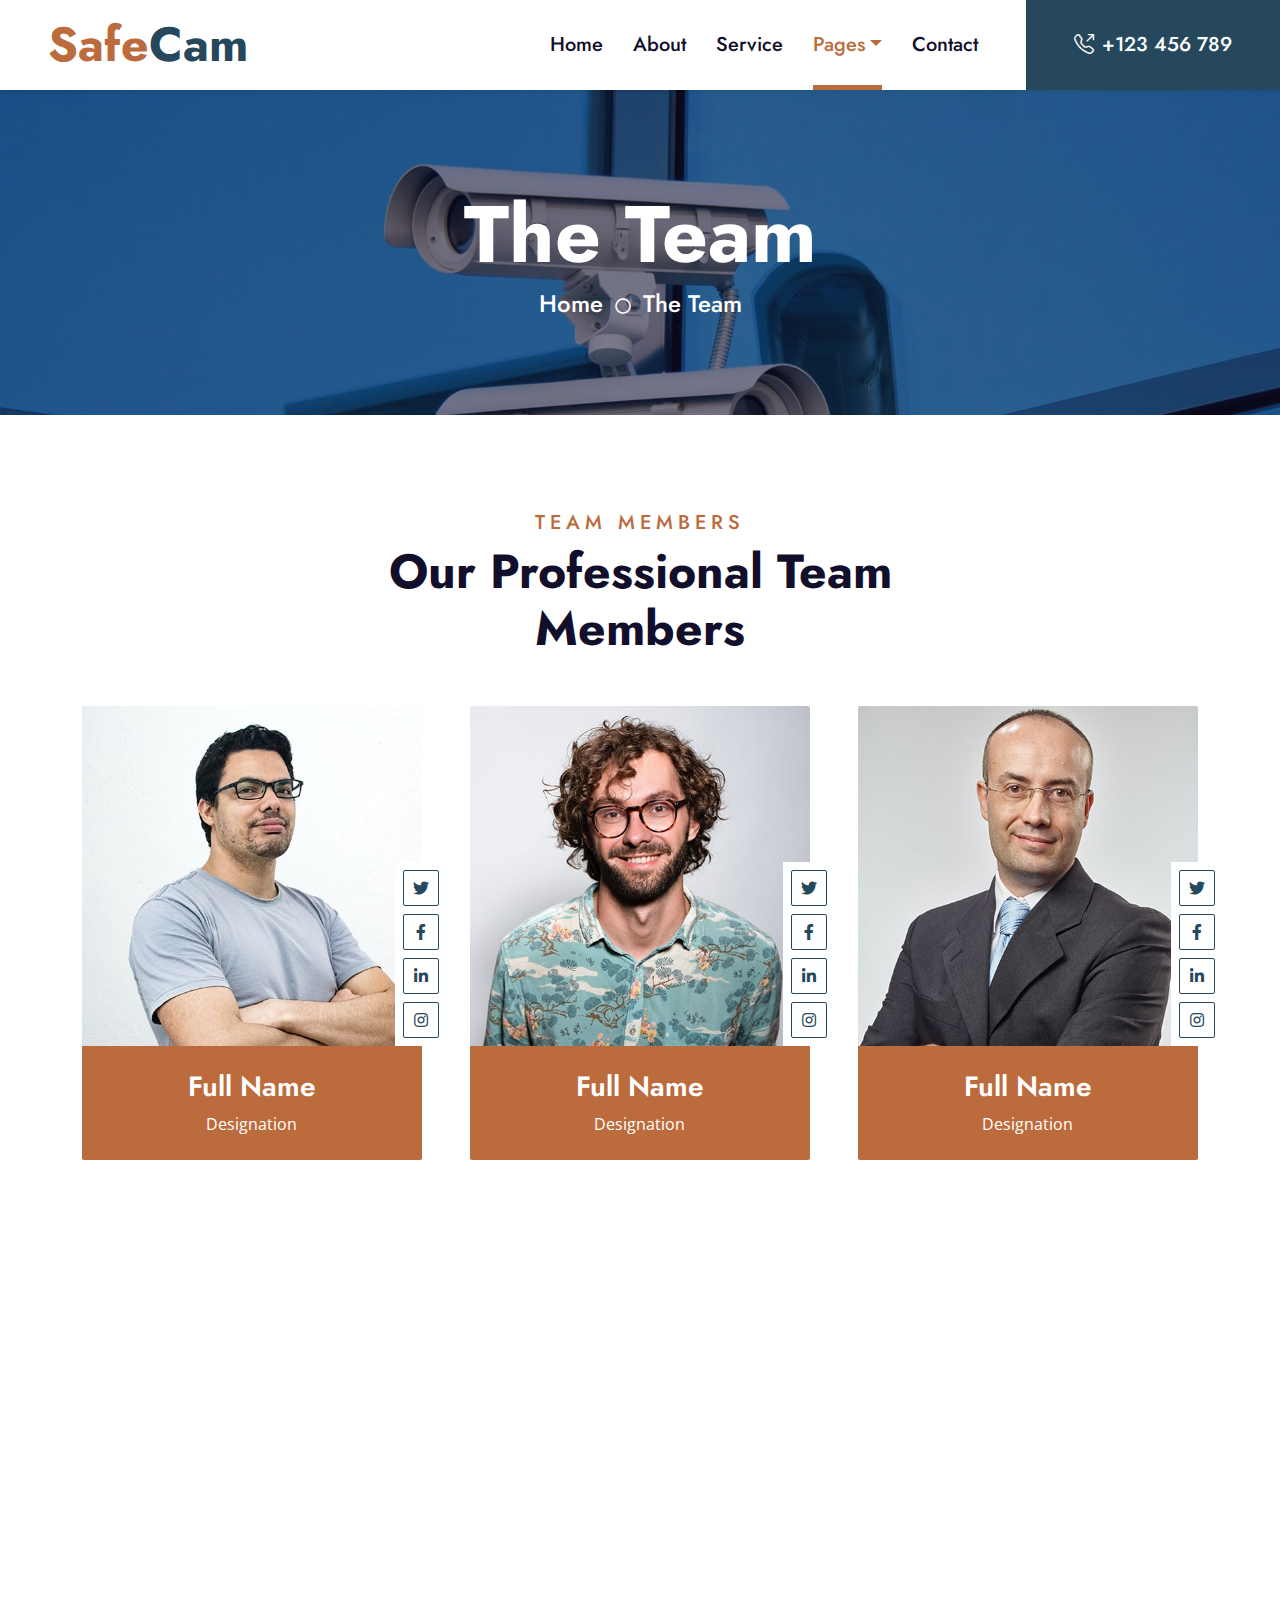
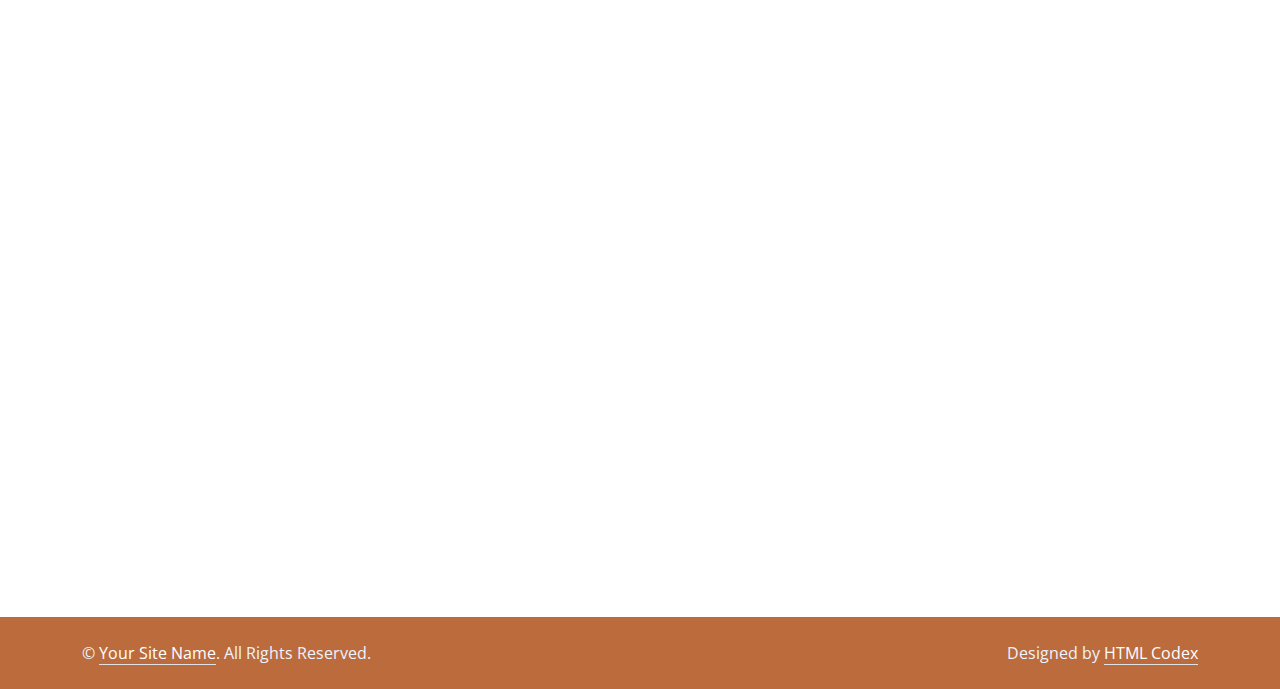
<file: team.html>
<!DOCTYPE html>
<html lang="en">

<head>
    <meta charset="utf-8">
    <title>SafeCam - CCTV Website Template</title>
    <meta content="width=device-width, initial-scale=1.0" name="viewport">
    <meta content="Free HTML Templates" name="keywords">
    <meta content="Free HTML Templates" name="description">

    <!-- Favicon -->
    <link href="img/favicon.ico" rel="icon">

    <!-- Google Web Fonts -->
    <link rel="preconnect" href="https://fonts.gstatic.com">
    <link href="https://fonts.googleapis.com/css2?family=Jost:wght@500;600;700&family=Open+Sans:wght@400;600&display=swap" rel="stylesheet"> 

    <!-- Icon Font Stylesheet -->
    <link href="https://cdnjs.cloudflare.com/ajax/libs/font-awesome/5.10.0/css/all.min.css" rel="stylesheet">
    <link href="https://cdn.jsdelivr.net/npm/bootstrap-icons@1.4.1/font/bootstrap-icons.css" rel="stylesheet">
    <link href="lib/flaticon/font/flaticon.css" rel="stylesheet">

    <!-- Libraries Stylesheet -->
    <link href="lib/owlcarousel/assets/owl.carousel.min.css" rel="stylesheet">
    <link href="lib/animate/animate.min.css" rel="stylesheet">

    <!-- Customized Bootstrap Stylesheet -->
    <link href="css/bootstrap.min.css" rel="stylesheet">

    <!-- Template Stylesheet -->
    <link href="css/style.css" rel="stylesheet">
</head>

<body>
    <!-- Navbar Start -->
    <nav class="navbar navbar-expand-lg bg-white navbar-light shadow-sm py-3 py-lg-0 px-3 px-lg-0">
        <a href="index.html" class="navbar-brand ms-lg-5">
            <h1 class="display-5 m-0 text-primary">Safe<span class="text-secondary">Cam</span></h1>
        </a>
        <button class="navbar-toggler" type="button" data-bs-toggle="collapse" data-bs-target="#navbarCollapse">
            <span class="navbar-toggler-icon"></span>
        </button>
        <div class="collapse navbar-collapse" id="navbarCollapse">
            <div class="navbar-nav ms-auto py-0">
                <a href="index.html" class="nav-item nav-link">Home</a>
                <a href="about.html" class="nav-item nav-link">About</a>
                <a href="service.html" class="nav-item nav-link">Service</a>
                <div class="nav-item dropdown">
                    <a href="#" class="nav-link dropdown-toggle active" data-bs-toggle="dropdown">Pages</a>
                    <div class="dropdown-menu m-0">
                        <a href="price.html" class="dropdown-item">Pricing Plan</a>
                        <a href="blog.html" class="dropdown-item">Blog Grid</a>
                        <a href="detail.html" class="dropdown-item">Blog Detail</a>
                        <a href="team.html" class="dropdown-item active">The Team</a>
                        <a href="testimonial.html" class="dropdown-item">Testimonial</a>
                    </div>
                </div>
                <a href="contact.html" class="nav-item nav-link">Contact</a>
                <a href="tel:+123456789" class="nav-item nav-link nav-contact bg-secondary text-white px-5 ms-lg-5"><i class="bi bi-telephone-outbound me-2"></i>+123 456 789</a>
            </div>
        </div>
    </nav>
    <!-- Navbar End -->


    <!-- Hero Start -->
    <div class="container-fluid bg-primary p-5 hero-header mb-5">
        <div class="row py-5">
            <div class="col-12 text-center">
                <h1 class="display-1 text-white animated zoomIn">The Team</h1>
                <a href="" class="h4 text-white">Home</a>
                <i class="far fa-circle text-white px-2"></i>
                <a href="" class="h4 text-white">The Team</a>
            </div>
        </div>
    </div>
    <!-- Hero End -->


    <!-- Team Start -->
    <div class="container-fluid py-5 wow fadeInUp" data-wow-delay="0.1s">
        <div class="container">
            <div class="text-center mx-auto mb-5" style="max-width: 600px;">
                <h5 class="text-primary text-uppercase" style="letter-spacing: 5px;">Team Members</h5>
                <h1 class="display-5 mb-0">Our Professional Team Members</h1>
            </div>
            <div class="row g-5">
                <div class="col-lg-4 wow slideInUp" data-wow-delay="0.3s">
                    <div class="position-relative rounded-top">
                        <img class="img-fluid rounded-top w-100" src="img/team-1.jpg" alt="">
                        <div class="position-absolute bottom-0 end-0 d-flex flex-column bg-white p-1" style="margin-right: -25px;">
                            <a class="btn btn-outline-secondary btn-square m-1" href="#"><i class="fab fa-twitter fw-normal"></i></a>
                            <a class="btn btn-outline-secondary btn-square m-1" href="#"><i class="fab fa-facebook-f fw-normal"></i></a>
                            <a class="btn btn-outline-secondary btn-square m-1" href="#"><i class="fab fa-linkedin-in fw-normal"></i></a>
                            <a class="btn btn-outline-secondary btn-square m-1" href="#"><i class="fab fa-instagram fw-normal"></i></a>
                        </div>
                    </div>
                    <div class="bg-primary text-center rounded-bottom p-4">
                        <h3 class="text-white">Full Name</h3>
                        <p class="text-white m-0">Designation</p>
                    </div>
                </div>
                <div class="col-lg-4 wow slideInUp" data-wow-delay="0.6s">
                    <div class="position-relative rounded-top">
                        <img class="img-fluid rounded-top w-100" src="img/team-2.jpg" alt="">
                        <div class="position-absolute bottom-0 end-0 d-flex flex-column bg-white p-1" style="margin-right: -25px;">
                            <a class="btn btn-outline-secondary btn-square m-1" href="#"><i class="fab fa-twitter fw-normal"></i></a>
                            <a class="btn btn-outline-secondary btn-square m-1" href="#"><i class="fab fa-facebook-f fw-normal"></i></a>
                            <a class="btn btn-outline-secondary btn-square m-1" href="#"><i class="fab fa-linkedin-in fw-normal"></i></a>
                            <a class="btn btn-outline-secondary btn-square m-1" href="#"><i class="fab fa-instagram fw-normal"></i></a>
                        </div>
                    </div>
                    <div class="bg-primary text-center rounded-bottom p-4">
                        <h3 class="text-white">Full Name</h3>
                        <p class="text-white m-0">Designation</p>
                    </div>
                </div>
                <div class="col-lg-4 wow slideInUp" data-wow-delay="0.9s">
                    <div class="position-relative rounded-top">
                        <img class="img-fluid rounded-top w-100" src="img/team-3.jpg" alt="">
                        <div class="position-absolute bottom-0 end-0 d-flex flex-column bg-white p-1" style="margin-right: -25px;">
                            <a class="btn btn-outline-secondary btn-square m-1" href="#"><i class="fab fa-twitter fw-normal"></i></a>
                            <a class="btn btn-outline-secondary btn-square m-1" href="#"><i class="fab fa-facebook-f fw-normal"></i></a>
                            <a class="btn btn-outline-secondary btn-square m-1" href="#"><i class="fab fa-linkedin-in fw-normal"></i></a>
                            <a class="btn btn-outline-secondary btn-square m-1" href="#"><i class="fab fa-instagram fw-normal"></i></a>
                        </div>
                    </div>
                    <div class="bg-primary text-center rounded-bottom p-4">
                        <h3 class="text-white">Full Name</h3>
                        <p class="text-white m-0">Designation</p>
                    </div>
                </div>
                <div class="col-lg-4 wow slideInUp" data-wow-delay="0.3s">
                    <div class="position-relative rounded-top">
                        <img class="img-fluid rounded-top w-100" src="img/team-2.jpg" alt="">
                        <div class="position-absolute bottom-0 end-0 d-flex flex-column bg-white p-1" style="margin-right: -25px;">
                            <a class="btn btn-outline-secondary btn-square m-1" href="#"><i class="fab fa-twitter fw-normal"></i></a>
                            <a class="btn btn-outline-secondary btn-square m-1" href="#"><i class="fab fa-facebook-f fw-normal"></i></a>
                            <a class="btn btn-outline-secondary btn-square m-1" href="#"><i class="fab fa-linkedin-in fw-normal"></i></a>
                            <a class="btn btn-outline-secondary btn-square m-1" href="#"><i class="fab fa-instagram fw-normal"></i></a>
                        </div>
                    </div>
                    <div class="bg-primary text-center rounded-bottom p-4">
                        <h3 class="text-white">Full Name</h3>
                        <p class="text-white m-0">Designation</p>
                    </div>
                </div>
                <div class="col-lg-4 wow slideInUp" data-wow-delay="0.6s">
                    <div class="position-relative rounded-top">
                        <img class="img-fluid rounded-top w-100" src="img/team-3.jpg" alt="">
                        <div class="position-absolute bottom-0 end-0 d-flex flex-column bg-white p-1" style="margin-right: -25px;">
                            <a class="btn btn-outline-secondary btn-square m-1" href="#"><i class="fab fa-twitter fw-normal"></i></a>
                            <a class="btn btn-outline-secondary btn-square m-1" href="#"><i class="fab fa-facebook-f fw-normal"></i></a>
                            <a class="btn btn-outline-secondary btn-square m-1" href="#"><i class="fab fa-linkedin-in fw-normal"></i></a>
                            <a class="btn btn-outline-secondary btn-square m-1" href="#"><i class="fab fa-instagram fw-normal"></i></a>
                        </div>
                    </div>
                    <div class="bg-primary text-center rounded-bottom p-4">
                        <h3 class="text-white">Full Name</h3>
                        <p class="text-white m-0">Designation</p>
                    </div>
                </div>
                <div class="col-lg-4 wow slideInUp" data-wow-delay="0.9s">
                    <div class="position-relative rounded-top">
                        <img class="img-fluid rounded-top w-100" src="img/team-1.jpg" alt="">
                        <div class="position-absolute bottom-0 end-0 d-flex flex-column bg-white p-1" style="margin-right: -25px;">
                            <a class="btn btn-outline-secondary btn-square m-1" href="#"><i class="fab fa-twitter fw-normal"></i></a>
                            <a class="btn btn-outline-secondary btn-square m-1" href="#"><i class="fab fa-facebook-f fw-normal"></i></a>
                            <a class="btn btn-outline-secondary btn-square m-1" href="#"><i class="fab fa-linkedin-in fw-normal"></i></a>
                            <a class="btn btn-outline-secondary btn-square m-1" href="#"><i class="fab fa-instagram fw-normal"></i></a>
                        </div>
                    </div>
                    <div class="bg-primary text-center rounded-bottom p-4">
                        <h3 class="text-white">Full Name</h3>
                        <p class="text-white m-0">Designation</p>
                    </div>
                </div>
            </div>
        </div>
    </div>
    <!-- Team End -->
    

    <!-- Footer Start -->
    <div class="container-fluid bg-dark text-light mt-5 py-5 wow fadeInUp" data-wow-delay="0.1s">
        <div class="container pt-5">
            <div class="row g-5">
                <div class="col-lg-3 col-md-6">
                    <h3 class="text-white mb-4">Quick Links</h3>
                    <div class="d-flex flex-column justify-content-start">
                        <a class="text-light mb-2" href="#"><i class="bi bi-arrow-right text-primary me-2"></i>Home</a>
                        <a class="text-light mb-2" href="#"><i class="bi bi-arrow-right text-primary me-2"></i>About Us</a>
                        <a class="text-light mb-2" href="#"><i class="bi bi-arrow-right text-primary me-2"></i>Our Services</a>
                        <a class="text-light mb-2" href="#"><i class="bi bi-arrow-right text-primary me-2"></i>Latest Blog</a>
                        <a class="text-light" href="#"><i class="bi bi-arrow-right text-primary me-2"></i>Contact Us</a>
                    </div>
                </div>
                <div class="col-lg-3 col-md-6">
                    <h3 class="text-white mb-4">Popular Links</h3>
                    <div class="d-flex flex-column justify-content-start">
                        <a class="text-light mb-2" href="#"><i class="bi bi-arrow-right text-primary me-2"></i>Home</a>
                        <a class="text-light mb-2" href="#"><i class="bi bi-arrow-right text-primary me-2"></i>About Us</a>
                        <a class="text-light mb-2" href="#"><i class="bi bi-arrow-right text-primary me-2"></i>Our Services</a>
                        <a class="text-light mb-2" href="#"><i class="bi bi-arrow-right text-primary me-2"></i>Latest Blog</a>
                        <a class="text-light" href="#"><i class="bi bi-arrow-right text-primary me-2"></i>Contact Us</a>
                    </div>
                </div>
                <div class="col-lg-3 col-md-6">
                    <h3 class="text-white mb-4">Get In Touch</h3>
                    <p class="mb-2"><i class="bi bi-geo-alt text-primary me-2"></i>123 Street, New York, USA</p>
                    <p class="mb-2"><i class="bi bi-envelope-open text-primary me-2"></i>info@example.com</p>
                    <p class="mb-0"><i class="bi bi-telephone text-primary me-2"></i>+012 345 67890</p>
                </div>
                <div class="col-lg-3 col-md-6">
                    <h3 class="text-white mb-4">Follow Us</h3>
                    <div class="d-flex">
                        <a class="btn btn-lg btn-primary btn-lg-square rounded me-2" href="#"><i class="fab fa-twitter fw-normal"></i></a>
                        <a class="btn btn-lg btn-primary btn-lg-square rounded me-2" href="#"><i class="fab fa-facebook-f fw-normal"></i></a>
                        <a class="btn btn-lg btn-primary btn-lg-square rounded me-2" href="#"><i class="fab fa-linkedin-in fw-normal"></i></a>
                        <a class="btn btn-lg btn-primary btn-lg-square rounded" href="#"><i class="fab fa-instagram fw-normal"></i></a>
                    </div>
                </div>
                <div class="col-12">
                    <form class="mx-auto" style="max-width: 600px;">
                        <div class="input-group">
                            <input type="text" class="form-control border-white p-3" placeholder="Your Email">
                            <button class="btn btn-primary px-4">Sign Up</button>
                        </div>
                    </form>
                </div>
            </div>
        </div>
    </div>
    <div class="container-fluid bg-primary text-light py-4">
        <div class="container">
            <div class="row g-5">
                <div class="col-md-6 text-center text-md-start">
                    <p class="mb-md-0">&copy; <a class="text-white border-bottom" href="#">Your Site Name</a>. All Rights Reserved.</p>
                </div>
                <div class="col-md-6 text-center text-md-end">
                    <p class="mb-0">Designed by <a class="text-white border-bottom" href="https://htmlcodex.com">HTML Codex</a></p>
                </div>
            </div>
        </div>
    </div>
    <!-- Footer End -->


    <!-- Back to Top -->
    <a href="#" class="btn btn-lg btn-secondary btn-lg-square rounded back-to-top"><i class="bi bi-arrow-up"></i></a>


    <!-- JavaScript Libraries -->
    <script src="https://code.jquery.com/jquery-3.4.1.min.js"></script>
    <script src="https://cdn.jsdelivr.net/npm/bootstrap@5.0.0/dist/js/bootstrap.bundle.min.js"></script>
    <script src="lib/wow/wow.min.js"></script>
    <script src="lib/easing/easing.min.js"></script>
    <script src="lib/waypoints/waypoints.min.js"></script>
    <script src="lib/owlcarousel/owl.carousel.min.js"></script>

    <!-- Template Javascript -->
    <script src="js/main.js"></script>
</body>

</html>
</file>
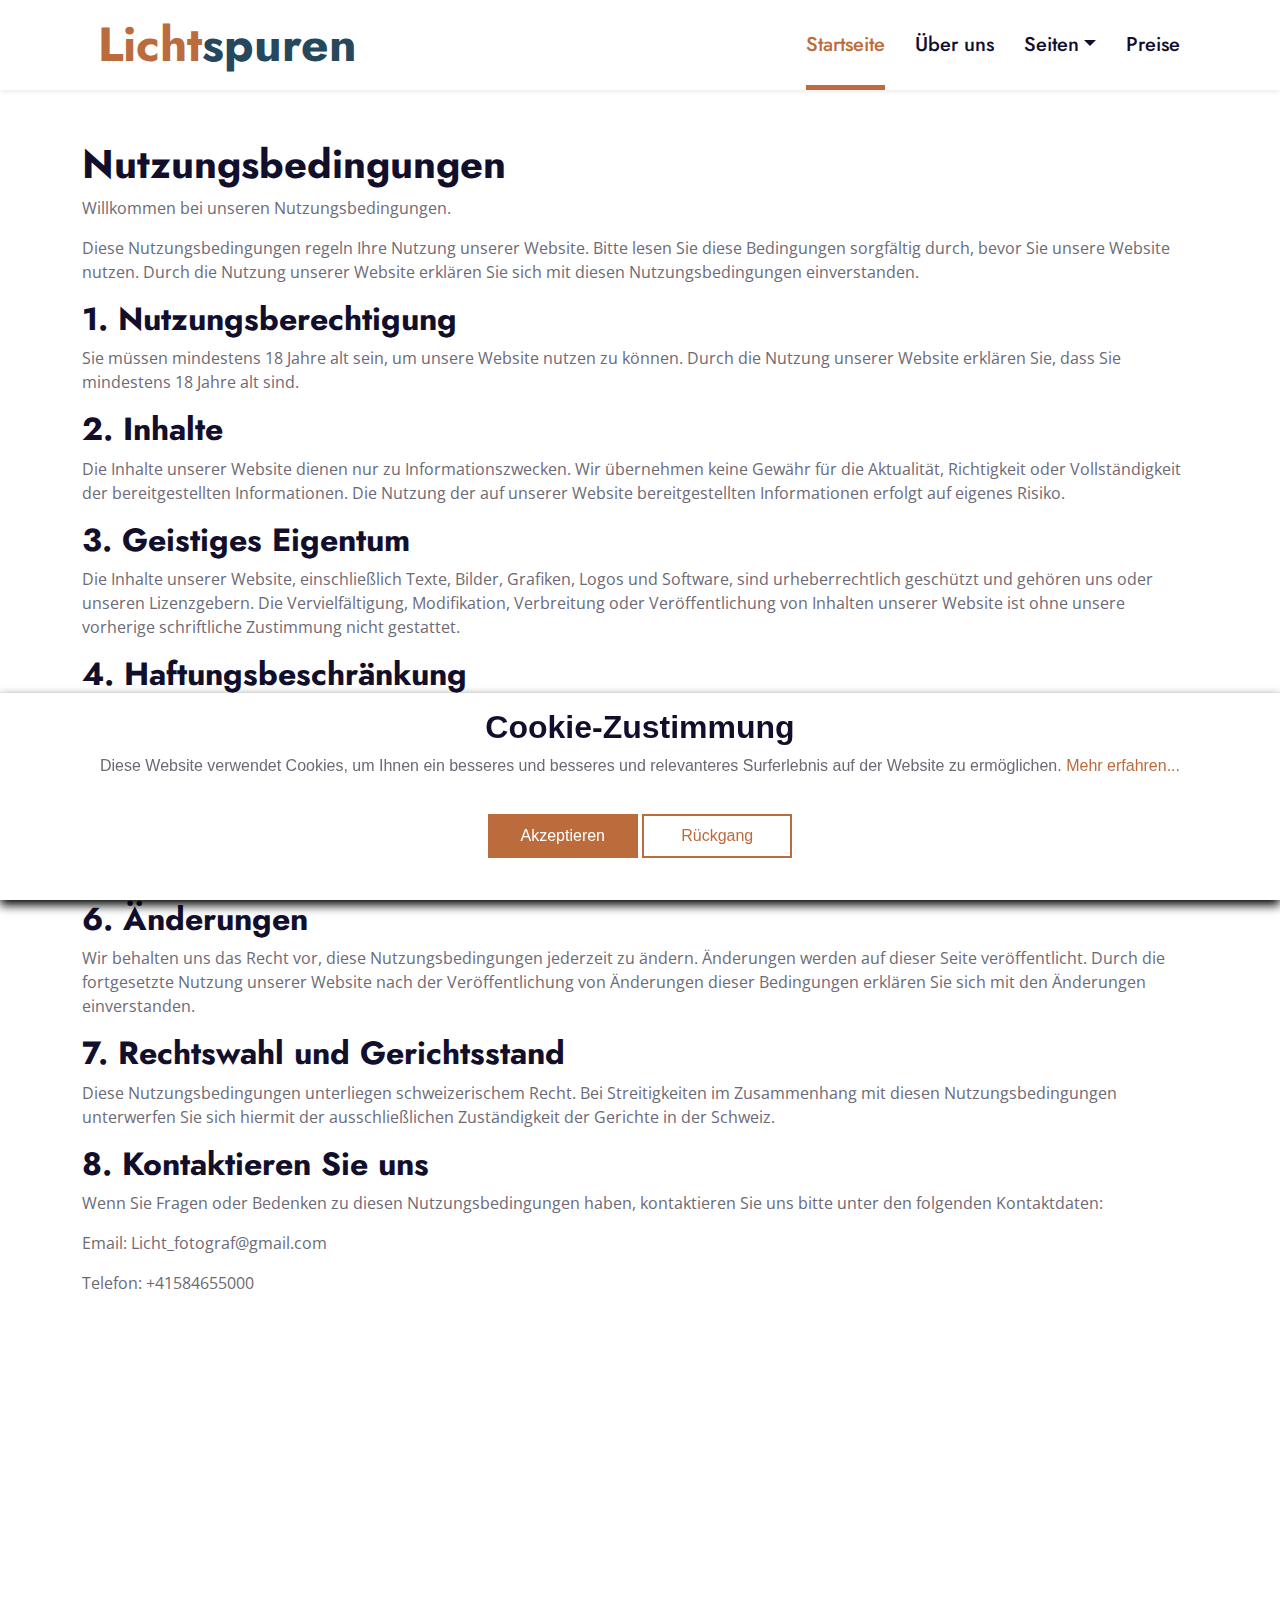
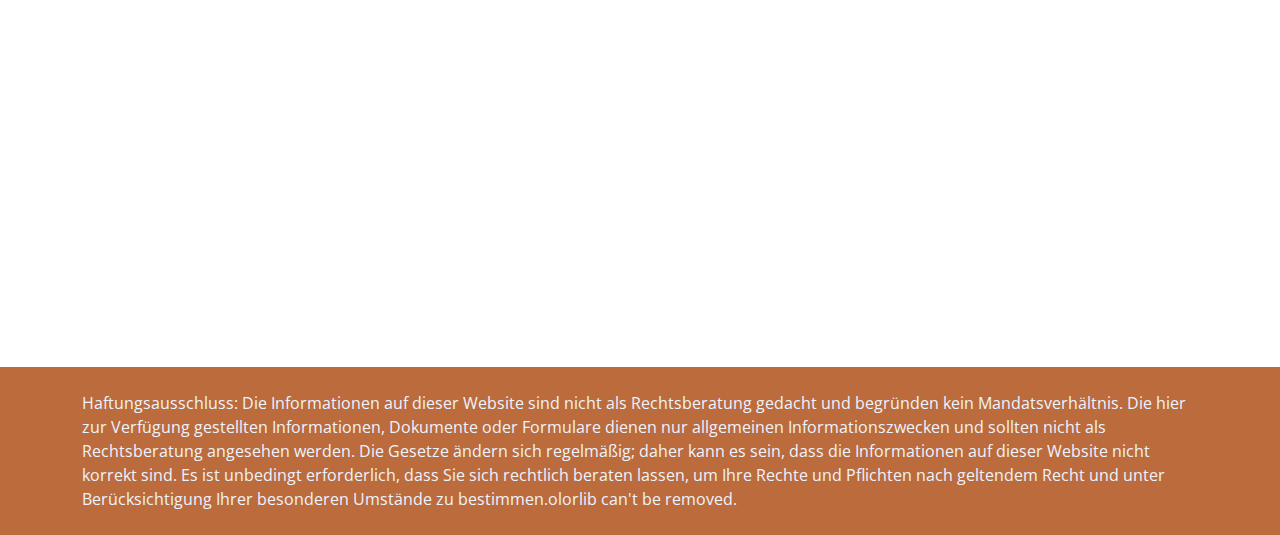
<file: terms-of-use.html>
<!DOCTYPE html>
<html lang="en">
    <head>
        <meta charset="utf-8" />
        <title>Lichtspuren</title>
        <meta content="width=device-width, initial-scale=1.0" name="viewport" />
        <meta content="Free HTML Templates" name="keywords" />
        <meta content="Free HTML Templates" name="description" />

        <!-- Favicon -->
        <link href="img/favicon.ico" rel="icon" />

        <!-- Google Web Fonts -->
        <link rel="preconnect" href="https://fonts.gstatic.com" />
        <link
            href="https://fonts.googleapis.com/css2?family=Jost:wght@500;600;700&family=Open+Sans:wght@400;600&display=swap"
            rel="stylesheet"
        />

        <!-- Icon Font Stylesheet -->
        <link
            href="https://cdnjs.cloudflare.com/ajax/libs/font-awesome/5.10.0/css/all.min.css"
            rel="stylesheet"
        />
        <link
            href="https://cdn.jsdelivr.net/npm/bootstrap-icons@1.4.1/font/bootstrap-icons.css"
            rel="stylesheet"
        />
        <link href="lib/flaticon/font/flaticon.css" rel="stylesheet" />

        <!-- Libraries Stylesheet -->
        <link
            href="lib/owlcarousel/assets/owl.carousel.min.css"
            rel="stylesheet"
        />
        <link href="lib/animate/animate.min.css" rel="stylesheet" />

        <!-- Customized Bootstrap Stylesheet -->
        <link href="css/bootstrap.min.css" rel="stylesheet" />

        <!-- Template Stylesheet -->
        <link href="css/style.css" rel="stylesheet" />
    </head>

    <body>
        <!-- Navbar Start -->
        <nav
            style="
                padding-left: 50px !important;
                padding-right: 100px !important;
            "
            class="navbar navbar-expand-lg bg-white navbar-light shadow-sm py-3 py-lg-0 px-3 px-lg-0"
        >
            <a href="index.html" class="navbar-brand ms-lg-5">
                <h1 class="display-5 m-0 text-primary">
                    Licht<span class="text-secondary">spuren</span>
                </h1>
            </a>
            <button
                class="navbar-toggler"
                type="button"
                data-bs-toggle="collapse"
                data-bs-target="#navbarCollapse"
            >
                <span class="navbar-toggler-icon"></span>
            </button>
            <div class="collapse navbar-collapse" id="navbarCollapse">
                <div class="navbar-nav ms-auto py-0">
                    <a href="index.html" class="nav-item nav-link active"
                        >Startseite</a
                    >
                    <a href="about.html" class="nav-item nav-link">Über uns</a>
                    <div class="nav-item dropdown">
                        <a
                            href="#"
                            class="nav-link dropdown-toggle"
                            data-bs-toggle="dropdown"
                            >Seiten</a
                        >
                        <div class="dropdown-menu m-0">
                            <a href="work-with-stars.html" class="dropdown-item"
                                >Arbeit mit Stars</a
                            >
                            <a href="passport.html" class="dropdown-item"
                                >Passfotos</a
                            >
                            <a
                                href="custom-video-editing.html"
                                class="dropdown-item"
                                >Videoschnitt auf Bestellung</a
                            >
                        </div>
                    </div>
                    <a href="price.html" class="nav-item nav-link">Preise</a>
                </div>
            </div>
        </nav>
        <!-- Navbar End -->

        <main>
            <article
                class="container additional-wrapper"
                style="margin-top: 30px"
            >
                <div class="page__content" style="padding: 20px 0px">
                    <h1>Nutzungsbedingungen</h1>
                    <p>Willkommen bei unseren Nutzungsbedingungen.</p>
                    <p>
                        Diese Nutzungsbedingungen regeln Ihre Nutzung unserer
                        Website. Bitte lesen Sie diese Bedingungen sorgfältig
                        durch, bevor Sie unsere Website nutzen. Durch die
                        Nutzung unserer Website erklären Sie sich mit diesen
                        Nutzungsbedingungen einverstanden.
                    </p>

                    <h2>1. Nutzungsberechtigung</h2>
                    <p>
                        Sie müssen mindestens 18 Jahre alt sein, um unsere
                        Website nutzen zu können. Durch die Nutzung unserer
                        Website erklären Sie, dass Sie mindestens 18 Jahre alt
                        sind.
                    </p>

                    <h2>2. Inhalte</h2>
                    <p>
                        Die Inhalte unserer Website dienen nur zu
                        Informationszwecken. Wir übernehmen keine Gewähr für die
                        Aktualität, Richtigkeit oder Vollständigkeit der
                        bereitgestellten Informationen. Die Nutzung der auf
                        unserer Website bereitgestellten Informationen erfolgt
                        auf eigenes Risiko.
                    </p>

                    <h2>3. Geistiges Eigentum</h2>
                    <p>
                        Die Inhalte unserer Website, einschließlich Texte,
                        Bilder, Grafiken, Logos und Software, sind
                        urheberrechtlich geschützt und gehören uns oder unseren
                        Lizenzgebern. Die Vervielfältigung, Modifikation,
                        Verbreitung oder Veröffentlichung von Inhalten unserer
                        Website ist ohne unsere vorherige schriftliche
                        Zustimmung nicht gestattet.
                    </p>

                    <h2>4. Haftungsbeschränkung</h2>
                    <p>
                        Wir haften nicht für direkte, indirekte, zufällige oder
                        Folgeschäden, die sich aus Ihrer Nutzung unserer Website
                        ergeben. Dies umfasst, ist aber nicht beschränkt auf
                        Schäden für entgangenen Gewinn, Betriebsunterbrechung,
                        Verlust von Programmen oder anderen Daten auf Ihrem
                        Informationssystem.
                    </p>

                    <h2>5. Externe Links</h2>
                    <p>
                        Unsere Website kann Links zu externen Websites
                        enthalten, die nicht von uns betrieben werden. Wir haben
                        keine Kontrolle über den Inhalt und die Verfügbarkeit
                        dieser Websites und übernehmen keine Verantwortung oder
                        Haftung für deren Inhalte.
                    </p>

                    <h2>6. Änderungen</h2>
                    <p>
                        Wir behalten uns das Recht vor, diese
                        Nutzungsbedingungen jederzeit zu ändern. Änderungen
                        werden auf dieser Seite veröffentlicht. Durch die
                        fortgesetzte Nutzung unserer Website nach der
                        Veröffentlichung von Änderungen dieser Bedingungen
                        erklären Sie sich mit den Änderungen einverstanden.
                    </p>

                    <h2>7. Rechtswahl und Gerichtsstand</h2>
                    <p>
                        Diese Nutzungsbedingungen unterliegen schweizerischem
                        Recht. Bei Streitigkeiten im Zusammenhang mit diesen
                        Nutzungsbedingungen unterwerfen Sie sich hiermit der
                        ausschließlichen Zuständigkeit der Gerichte in der
                        Schweiz.
                    </p>

                    <h2>8. Kontaktieren Sie uns</h2>
                    <p>
                        Wenn Sie Fragen oder Bedenken zu diesen
                        Nutzungsbedingungen haben, kontaktieren Sie uns bitte
                        unter den folgenden Kontaktdaten:
                    </p>
                    <p>Email: Licht_fotograf@gmail.com</p>
                    <p>Telefon: +41584655000</p>
                </div>
            </article>
        </main>

        <!-- Footer Start -->
        <div
            class="container-fluid bg-dark text-light mt-5 py-5 wow fadeInUp"
            data-wow-delay="0.1s"
        >
            <div class="container pt-5">
                <div class="row g-5">
                    <div class="col-lg-4 col-md-6">
                        <h3 class="text-white mb-4">Schnelle Links</h3>
                        <p>
                            Erleben Sie die atemberaubende Schönheit der
                            Schweizer Landschaften und einzigartigen Momente des
                            Lebens durch die Linse eines erfahrenen Fotografen.
                            Mit einem Auge für Details und einer Leidenschaft
                            für die Kunst der Fotografie, fange ich die Essenz
                            jedes Augenblicks ein. Ob Hochzeiten, Porträts, oder
                            Naturaufnahmen - ich bin bestrebt, jedes Bild zu
                            einer bleibenden Erinnerung zu machen.
                        </p>
                    </div>
                    <div class="col-lg-4 col-md-6">
                        <h3 class="text-white mb-4">Schnelle Links</h3>
                        <div class="d-flex flex-column justify-content-start">
                            <a class="text-light mb-2" href="index.html"
                                ><i
                                    class="bi bi-arrow-right text-primary me-2"
                                ></i
                                >Startseite</a
                            >
                            <a class="text-light mb-2" href="about.html"
                                ><i
                                    class="bi bi-arrow-right text-primary me-2"
                                ></i
                                >Über uns</a
                            >
                            <a
                                class="text-light mb-2"
                                href="privacy-policy.html"
                                ><i
                                    class="bi bi-arrow-right text-primary me-2"
                                ></i
                                >Datenschutz</a
                            >
                            <a class="text-light" href="bussines-model.html"
                                ><i
                                    class="bi bi-arrow-right text-primary me-2"
                                ></i
                                >Business-Modell</a
                            >
                        </div>
                    </div>
                    <div class="col-lg-4 col-md-6">
                        <h3 class="text-white mb-4">Kontakt aufnehmen</h3>
                        <p class="mb-2">
                            <i class="bi bi-geo-alt text-primary me-2"></i
                            >Fellerstrasse 21, 3027 Bern, Switzerland
                        </p>
                        <p class="mb-2">
                            <i class="bi bi-envelope-open text-primary me-2"></i
                            >Licht_fotograf@gmail.com
                        </p>
                        <p class="mb-0">
                            <i class="bi bi-telephone text-primary me-2"></i
                            >+41584655000
                        </p>
                    </div>
                    <div class="col-12">
                        <form class="mx-auto" style="max-width: 600px">
                            <div class="input-group">
                                <input
                                    type="text"
                                    class="form-control border-white p-3"
                                    placeholder="Your Email"
                                    id="email"
                                />
                                <button
                                    class="btn btn-primary px-4"
                                    id="submit"
                                    onclick="sendForm()"
                                >
                                    Anmeldung
                                </button>
                            </div>
                            <div id="result" style="color: red"></div>
                        </form>
                    </div>
                </div>
            </div>
        </div>
        <div class="container-fluid bg-primary text-light py-4">
            <div class="container">
                <div class="row g-5">
                    <div class="col-md-12 text-center text-md-start">
                        <p class="mb-md-0">
                            Haftungsausschluss: Die Informationen auf dieser
                            Website sind nicht als Rechtsberatung gedacht und
                            begründen kein Mandatsverhältnis. Die hier zur
                            Verfügung gestellten Informationen, Dokumente oder
                            Formulare dienen nur allgemeinen Informationszwecken
                            und sollten nicht als Rechtsberatung angesehen
                            werden. Die Gesetze ändern sich regelmäßig; daher
                            kann es sein, dass die Informationen auf dieser
                            Website nicht korrekt sind. Es ist unbedingt
                            erforderlich, dass Sie sich rechtlich beraten
                            lassen, um Ihre Rechte und Pflichten nach geltendem
                            Recht und unter Berücksichtigung Ihrer besonderen
                            Umstände zu bestimmen.olorlib can't be removed.
                        </p>
                    </div>
                </div>
            </div>
        </div>
        <!-- Footer End -->

        <!-- Cookie banner -->
        <div class="cookie-wrapper show">
            <div>
                <i class="bx bx-cookie"></i>
                <h2 style="text-align: center">Cookie-Zustimmung</h2>
            </div>

            <div class="data">
                <p>
                    Diese Website verwendet Cookies, um Ihnen ein besseres und
                    besseres und relevanteres Surferlebnis auf der Website zu
                    ermöglichen.
                    <a href="#">Mehr erfahren...</a>
                </p>
            </div>

            <div class="buttons">
                <button class="cookie-button" id="acceptBtn">
                    Akzeptieren
                </button>
                <button class="cookie-button" id="declineBtn">Rückgang</button>
            </div>
        </div>
        <!-- End Cookie banner -->

        <!-- Back to Top -->
        <a
            href="#"
            class="btn btn-lg btn-secondary btn-lg-square rounded back-to-top"
            ><i class="bi bi-arrow-up"></i
        ></a>

        <!-- JavaScript Libraries -->
        <script src="https://code.jquery.com/jquery-3.4.1.min.js"></script>
        <script src="https://cdn.jsdelivr.net/npm/bootstrap@5.0.0/dist/js/bootstrap.bundle.min.js"></script>
        <script src="lib/wow/wow.min.js"></script>
        <script src="lib/easing/easing.min.js"></script>
        <script src="lib/waypoints/waypoints.min.js"></script>
        <script src="lib/owlcarousel/owl.carousel.min.js"></script>

        <!-- Template Javascript -->
        <script src="js/main.js"></script>
        <script src="js/cookiebanner.js"></script>
        <script src="js/contact-form.js"></script>
    </body>
</html>
</file>
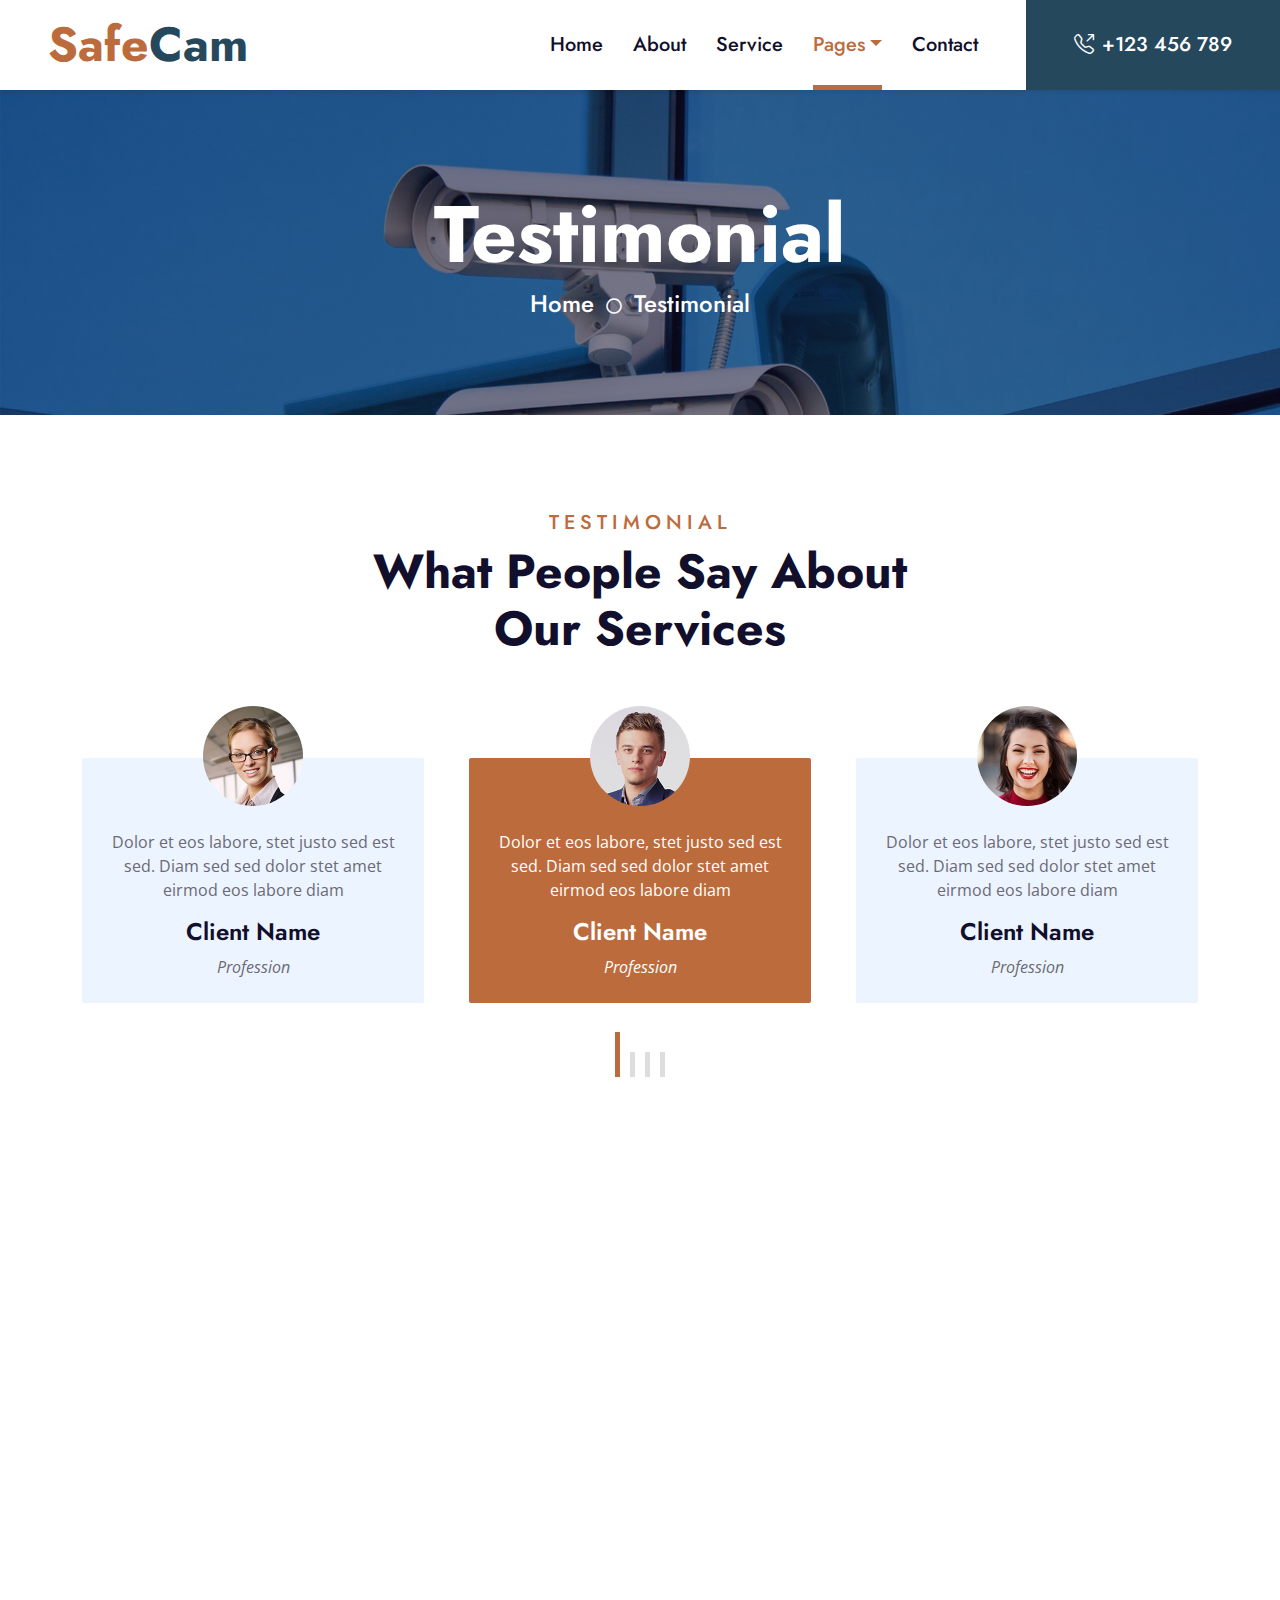
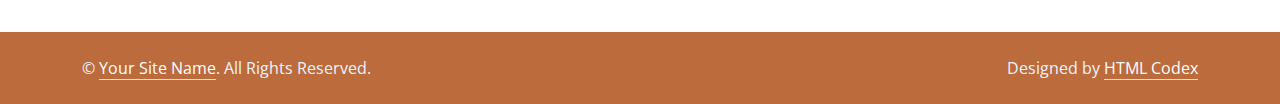
<file: testimonial.html>
<!DOCTYPE html>
<html lang="en">

<head>
    <meta charset="utf-8">
    <title>SafeCam - CCTV Website Template</title>
    <meta content="width=device-width, initial-scale=1.0" name="viewport">
    <meta content="Free HTML Templates" name="keywords">
    <meta content="Free HTML Templates" name="description">

    <!-- Favicon -->
    <link href="img/favicon.ico" rel="icon">

    <!-- Google Web Fonts -->
    <link rel="preconnect" href="https://fonts.gstatic.com">
    <link href="https://fonts.googleapis.com/css2?family=Jost:wght@500;600;700&family=Open+Sans:wght@400;600&display=swap" rel="stylesheet"> 

    <!-- Icon Font Stylesheet -->
    <link href="https://cdnjs.cloudflare.com/ajax/libs/font-awesome/5.10.0/css/all.min.css" rel="stylesheet">
    <link href="https://cdn.jsdelivr.net/npm/bootstrap-icons@1.4.1/font/bootstrap-icons.css" rel="stylesheet">
    <link href="lib/flaticon/font/flaticon.css" rel="stylesheet">

    <!-- Libraries Stylesheet -->
    <link href="lib/owlcarousel/assets/owl.carousel.min.css" rel="stylesheet">
    <link href="lib/animate/animate.min.css" rel="stylesheet">

    <!-- Customized Bootstrap Stylesheet -->
    <link href="css/bootstrap.min.css" rel="stylesheet">

    <!-- Template Stylesheet -->
    <link href="css/style.css" rel="stylesheet">
</head>

<body>
    <!-- Navbar Start -->
    <nav class="navbar navbar-expand-lg bg-white navbar-light shadow-sm py-3 py-lg-0 px-3 px-lg-0">
        <a href="index.html" class="navbar-brand ms-lg-5">
            <h1 class="display-5 m-0 text-primary">Safe<span class="text-secondary">Cam</span></h1>
        </a>
        <button class="navbar-toggler" type="button" data-bs-toggle="collapse" data-bs-target="#navbarCollapse">
            <span class="navbar-toggler-icon"></span>
        </button>
        <div class="collapse navbar-collapse" id="navbarCollapse">
            <div class="navbar-nav ms-auto py-0">
                <a href="index.html" class="nav-item nav-link">Home</a>
                <a href="about.html" class="nav-item nav-link">About</a>
                <a href="service.html" class="nav-item nav-link">Service</a>
                <div class="nav-item dropdown">
                    <a href="#" class="nav-link dropdown-toggle active" data-bs-toggle="dropdown">Pages</a>
                    <div class="dropdown-menu m-0">
                        <a href="price.html" class="dropdown-item">Pricing Plan</a>
                        <a href="blog.html" class="dropdown-item">Blog Grid</a>
                        <a href="detail.html" class="dropdown-item">Blog Detail</a>
                        <a href="team.html" class="dropdown-item">The Team</a>
                        <a href="testimonial.html" class="dropdown-item active">Testimonial</a>
                    </div>
                </div>
                <a href="contact.html" class="nav-item nav-link">Contact</a>
                <a href="tel:+123456789" class="nav-item nav-link nav-contact bg-secondary text-white px-5 ms-lg-5"><i class="bi bi-telephone-outbound me-2"></i>+123 456 789</a>
            </div>
        </div>
    </nav>
    <!-- Navbar End -->


    <!-- Hero Start -->
    <div class="container-fluid bg-primary p-5 hero-header mb-5">
        <div class="row py-5">
            <div class="col-12 text-center">
                <h1 class="display-1 text-white animated zoomIn">Testimonial</h1>
                <a href="" class="h4 text-white">Home</a>
                <i class="far fa-circle text-white px-2"></i>
                <a href="" class="h4 text-white">Testimonial</a>
            </div>
        </div>
    </div>
    <!-- Hero End -->


    <!-- Testimonial Start -->
    <div class="container-fluid py-5 wow fadeInUp" data-wow-delay="0.1s">
        <div class="container">
            <div class="text-center mx-auto mb-5" style="max-width: 600px;">
                <h5 class="text-primary text-uppercase" style="letter-spacing: 5px;">Testimonial</h5>
                <h1 class="display-5 mb-0">What People Say About Our Services</h1>
            </div>
            <div class="owl-carousel testimonial-carousel">
                <div class="text-center pb-4">
                    <img class="img-fluid mx-auto rounded-circle" src="img/testimonial-1.jpg" style="width: 100px; height: 100px;" >
                    <div class="testimonial-text bg-light rounded p-4 mt-n5">
                        <p class="mt-5">Dolor et eos labore, stet justo sed est sed. Diam sed sed dolor stet amet eirmod eos labore diam
                        </p>
                        <h4 class="text-truncate">Client Name</h4>
                        <i>Profession</i>
                    </div>
                </div>
                <div class="text-center">
                    <img class="img-fluid mx-auto rounded-circle" src="img/testimonial-2.jpg" style="width: 100px; height: 100px;" >
                    <div class="testimonial-text bg-light rounded p-4 mt-n5">
                        <p class="mt-5">Dolor et eos labore, stet justo sed est sed. Diam sed sed dolor stet amet eirmod eos labore diam
                        </p>
                        <h4 class="text-truncate">Client Name</h4>
                        <i>Profession</i>
                    </div>
                </div>
                <div class="text-center">
                    <img class="img-fluid mx-auto rounded-circle" src="img/testimonial-3.jpg" style="width: 100px; height: 100px;" >
                    <div class="testimonial-text bg-light rounded p-4 mt-n5">
                        <p class="mt-5">Dolor et eos labore, stet justo sed est sed. Diam sed sed dolor stet amet eirmod eos labore diam
                        </p>
                        <h4 class="text-truncate">Client Name</h4>
                        <i>Profession</i>
                    </div>
                </div>
                <div class="text-center">
                    <img class="img-fluid mx-auto rounded-circle" src="img/testimonial-4.jpg" style="width: 100px; height: 100px;" >
                    <div class="testimonial-text bg-light rounded p-4 mt-n5">
                        <p class="mt-5">Dolor et eos labore, stet justo sed est sed. Diam sed sed dolor stet amet eirmod eos labore diam
                        </p>
                        <h4 class="text-truncate">Client Name</h4>
                        <i>Profession</i>
                    </div>
                </div>
            </div>
        </div>
    </div>
    <!-- Testimonial End -->
    

    <!-- Footer Start -->
    <div class="container-fluid bg-dark text-light mt-5 py-5 wow fadeInUp" data-wow-delay="0.1s">
        <div class="container pt-5">
            <div class="row g-5">
                <div class="col-lg-3 col-md-6">
                    <h3 class="text-white mb-4">Quick Links</h3>
                    <div class="d-flex flex-column justify-content-start">
                        <a class="text-light mb-2" href="#"><i class="bi bi-arrow-right text-primary me-2"></i>Home</a>
                        <a class="text-light mb-2" href="#"><i class="bi bi-arrow-right text-primary me-2"></i>About Us</a>
                        <a class="text-light mb-2" href="#"><i class="bi bi-arrow-right text-primary me-2"></i>Our Services</a>
                        <a class="text-light mb-2" href="#"><i class="bi bi-arrow-right text-primary me-2"></i>Latest Blog</a>
                        <a class="text-light" href="#"><i class="bi bi-arrow-right text-primary me-2"></i>Contact Us</a>
                    </div>
                </div>
                <div class="col-lg-3 col-md-6">
                    <h3 class="text-white mb-4">Popular Links</h3>
                    <div class="d-flex flex-column justify-content-start">
                        <a class="text-light mb-2" href="#"><i class="bi bi-arrow-right text-primary me-2"></i>Home</a>
                        <a class="text-light mb-2" href="#"><i class="bi bi-arrow-right text-primary me-2"></i>About Us</a>
                        <a class="text-light mb-2" href="#"><i class="bi bi-arrow-right text-primary me-2"></i>Our Services</a>
                        <a class="text-light mb-2" href="#"><i class="bi bi-arrow-right text-primary me-2"></i>Latest Blog</a>
                        <a class="text-light" href="#"><i class="bi bi-arrow-right text-primary me-2"></i>Contact Us</a>
                    </div>
                </div>
                <div class="col-lg-3 col-md-6">
                    <h3 class="text-white mb-4">Get In Touch</h3>
                    <p class="mb-2"><i class="bi bi-geo-alt text-primary me-2"></i>123 Street, New York, USA</p>
                    <p class="mb-2"><i class="bi bi-envelope-open text-primary me-2"></i>info@example.com</p>
                    <p class="mb-0"><i class="bi bi-telephone text-primary me-2"></i>+012 345 67890</p>
                </div>
                <div class="col-lg-3 col-md-6">
                    <h3 class="text-white mb-4">Follow Us</h3>
                    <div class="d-flex">
                        <a class="btn btn-lg btn-primary btn-lg-square rounded me-2" href="#"><i class="fab fa-twitter fw-normal"></i></a>
                        <a class="btn btn-lg btn-primary btn-lg-square rounded me-2" href="#"><i class="fab fa-facebook-f fw-normal"></i></a>
                        <a class="btn btn-lg btn-primary btn-lg-square rounded me-2" href="#"><i class="fab fa-linkedin-in fw-normal"></i></a>
                        <a class="btn btn-lg btn-primary btn-lg-square rounded" href="#"><i class="fab fa-instagram fw-normal"></i></a>
                    </div>
                </div>
                <div class="col-12">
                    <form class="mx-auto" style="max-width: 600px;">
                        <div class="input-group">
                            <input type="text" class="form-control border-white p-3" placeholder="Your Email">
                            <button class="btn btn-primary px-4">Sign Up</button>
                        </div>
                    </form>
                </div>
            </div>
        </div>
    </div>
    <div class="container-fluid bg-primary text-light py-4">
        <div class="container">
            <div class="row g-5">
                <div class="col-md-6 text-center text-md-start">
                    <p class="mb-md-0">&copy; <a class="text-white border-bottom" href="#">Your Site Name</a>. All Rights Reserved.</p>
                </div>
                <div class="col-md-6 text-center text-md-end">
                    <p class="mb-0">Designed by <a class="text-white border-bottom" href="https://htmlcodex.com">HTML Codex</a></p>
                </div>
            </div>
        </div>
    </div>
    <!-- Footer End -->


    <!-- Back to Top -->
    <a href="#" class="btn btn-lg btn-secondary btn-lg-square rounded back-to-top"><i class="bi bi-arrow-up"></i></a>


    <!-- JavaScript Libraries -->
    <script src="https://code.jquery.com/jquery-3.4.1.min.js"></script>
    <script src="https://cdn.jsdelivr.net/npm/bootstrap@5.0.0/dist/js/bootstrap.bundle.min.js"></script>
    <script src="lib/wow/wow.min.js"></script>
    <script src="lib/easing/easing.min.js"></script>
    <script src="lib/waypoints/waypoints.min.js"></script>
    <script src="lib/owlcarousel/owl.carousel.min.js"></script>

    <!-- Template Javascript -->
    <script src="js/main.js"></script>
</body>

</html>
</file>
<file: lib/flaticon/font/flaticon.css>
@font-face {
    font-family: "flaticon";
    src: url("./flaticon.ttf?7ecca773380623aac2649a7edcc0a3f2") format("truetype"),
url("./flaticon.woff?7ecca773380623aac2649a7edcc0a3f2") format("woff"),
url("./flaticon.woff2?7ecca773380623aac2649a7edcc0a3f2") format("woff2"),
url("./flaticon.eot?7ecca773380623aac2649a7edcc0a3f2#iefix") format("embedded-opentype"),
url("./flaticon.svg?7ecca773380623aac2649a7edcc0a3f2#flaticon") format("svg");
}

i[class^="flaticon-"]:before, i[class*=" flaticon-"]:before {
    font-family: flaticon !important;
    font-style: normal;
    font-weight: normal !important;
    font-variant: normal;
    text-transform: none;
    line-height: 1;
    -webkit-font-smoothing: antialiased;
    -moz-osx-font-smoothing: grayscale;
}

.flaticon-security-system:before {
    content: "\f101";
}
.flaticon-cctv:before {
    content: "\f102";
}
.flaticon-socket:before {
    content: "\f103";
}
.flaticon-setup:before {
    content: "\f104";
}
.flaticon-surveillance:before {
    content: "\f105";
}
.flaticon-recorder:before {
    content: "\f106";
}
.flaticon-wireless:before {
    content: "\f107";
}
.flaticon-ip-camera:before {
    content: "\f108";
}
.flaticon-double:before {
    content: "\f109";
}
.flaticon-camera:before {
    content: "\f10a";
}
</file>
<file: css/style.css>
/********** Template CSS **********/
:root {
    --primary: #bc6b3d;
    --secondary: #26485c;
    --light: #ecf4ff;
    --dark: #120f2d;
}

[class^='flaticon-']:before,
[class*=' flaticon-']:before,
[class^='flaticon-']:after,
[class*=' flaticon-']:after {
    font-size: inherit;
    margin-left: 0;
}

h1,
h2,
.font-weight-bold {
    font-weight: 700 !important;
}

h3,
h4,
.font-weight-semi-bold {
    font-weight: 600 !important;
}

h5,
h6,
.font-weight-medium {
    font-weight: 500 !important;
}

.btn {
    font-family: 'Jost', sans-serif;
    font-weight: 600;
    transition: 0.5s;
}

.btn-primary,
.btn-secondary,
.btn-primary:hover,
.btn-secondary:hover {
    color: #ffffff;
}

.btn-primary:hover {
    background: var(--secondary);
    border-color: var(--secondary);
}

.btn-secondary:hover {
    background: var(--primary);
    border-color: var(--primary);
}

.btn-square {
    width: 36px;
    height: 36px;
}

.btn-sm-square {
    width: 28px;
    height: 28px;
}

.btn-lg-square {
    width: 46px;
    height: 46px;
}

.btn-square,
.btn-sm-square,
.btn-lg-square {
    padding-left: 0;
    padding-right: 0;
    text-align: center;
}

.back-to-top {
    position: fixed;
    display: none;
    right: 45px;
    bottom: 45px;
    z-index: 99;
}

.navbar-light .navbar-nav .nav-link {
    font-family: 'Jost', sans-serif;
    position: relative;
    margin-left: 30px;
    padding: 30px 0;
    font-size: 20px;
    font-weight: 500;
    color: var(--dark);
    outline: none;
    transition: 0.5s;
}

.sticky-top.navbar-light .navbar-nav .nav-link {
    padding: 20px 0;
}

.navbar-light .navbar-nav .nav-link:hover,
.navbar-light .navbar-nav .nav-link.active {
    color: var(--primary);
}

@media (min-width: 992px) {
    .navbar-light .navbar-nav .nav-link::before {
        position: absolute;
        content: '';
        width: 0;
        height: 5px;
        bottom: 0;
        left: 50%;
        background: var(--primary);
        transition: 0.5s;
    }

    .navbar-light .navbar-nav .nav-link:hover::before,
    .navbar-light .navbar-nav .nav-link.active::before {
        width: 100%;
        left: 0;
    }

    .navbar-light .navbar-nav .nav-link.nav-contact::before {
        display: none;
    }
}

@media (max-width: 991.98px) {
    .navbar-light .navbar-nav .nav-link {
        margin-left: 0;
        padding: 10px 0;
    }
}

.carousel-caption {
    top: 0;
    left: 0;
    right: 0;
    bottom: 0;
    background: rgba(18, 15, 45, 0.5);
    z-index: 1;
}

@media (max-width: 576px) {
    .carousel-caption h5 {
        font-size: 14px;
        font-weight: 500 !important;
    }

    .carousel-caption h1 {
        font-size: 30px;
        font-weight: 600 !important;
    }
}

.carousel-control-prev,
.carousel-control-next {
    width: 10%;
}

.carousel-control-prev-icon,
.carousel-control-next-icon {
    width: 3rem;
    height: 3rem;
}

.carousel-indicators {
    align-items: flex-end;
}

.carousel-indicators [data-bs-target] {
    width: 5px;
    height: 25px;
}

.carousel-indicators .active {
    height: 45px;
}

.hero-header {
    background: linear-gradient(rgba(18, 15, 45, 0.5), rgba(18, 15, 45, 0.5)),
        url(../img/carousel-1.jpg) top right no-repeat;
    background-size: cover;
}

.service-item div {
    z-index: 1;
}

.service-item div::after {
    position: absolute;
    content: '';
    width: 0;
    height: 100%;
    top: 0;
    left: 0;
    border-radius: 2px 2px 0 0;
    transition: 0.5s;
    z-index: -1;
}

.service-item div:hover::after {
    width: 100%;
    background: var(--primary);
}

.service-item * {
    transition: 0.5s;
}

.service-item:hover * {
    color: var(--light) !important;
}

.bg-offer {
    background: linear-gradient(rgba(18, 15, 45, 0.5), rgba(18, 15, 45, 0.5)),
        url(../img/carousel-2.jpg) top right no-repeat;
    background-size: cover;
}

.testimonial-carousel .owl-dots {
    height: 45px;
    margin-top: 5px;
    display: flex;
    align-items: flex-end;
    justify-content: center;
}

.testimonial-carousel .owl-dot {
    position: relative;
    display: inline-block;
    margin: 0 5px;
    width: 5px;
    height: 25px;
    background: #dddddd;
    transition: 0.5s;
}

.testimonial-carousel .owl-dot.active {
    height: 45px;
    background: var(--primary);
}

.testimonial-carousel .owl-item .testimonial-text,
.testimonial-carousel .owl-item .testimonial-text * {
    transition: 0.5s;
}

.testimonial-carousel .owl-item.center .testimonial-text {
    background: var(--primary) !important;
}

.testimonial-carousel .owl-item.center .testimonial-text * {
    color: #ffffff !important;
}

.blog-date {
    position: absolute;
    width: 90px;
    height: 65px;
    top: 75px;
    left: -25px;
    display: flex;
    align-items: center;
    justify-content: center;
    flex-direction: column;
    background: var(--secondary);
}

.blog-date::after {
    position: absolute;
    content: '';
    width: 0;
    height: 0;
    top: -25px;
    left: 0;
    border: 13px solid;
    border-color: transparent #bc6b3d #bc6b3d transparent;
    z-index: -1;
} /*** copyright end ***/ /*** copyright end ***/
@media (max-width: 700px) {
    .cookie-wrapper {
        width: 100%;
    }
}

.cookie-wrapper {
    position: fixed;
    bottom: 0px;
    right: 0;
    width: 100%;
    background: #fff;
    padding: 15px 25px 22px;
    transition: right 0.3s ease;
    box-shadow: 0 5px 10px rgb(0, 0, 0);
    z-index: 999;
}

.cookie-wrapper * {
    font-family: 'Raleway', sans-serif;
}

.cookie-wrapper .show {
    right: 20px;
}

.hidden {
    display: none;
}
header i {
    color: #bc6b3d;
    font-size: 32px;
    text-align: center;
}
header h2 {
    color: #bc6b3d;
    font-weight: 500;
    text-align: center;
}
.data {
    text-align: center;
}
.data p a {
    color: #bc6b3d;
    text-decoration: none;
    text-align: center !important;
}
.data p a:hover {
    text-decoration: underline;
}
.buttons {
    padding: 20px 0px;
    text-align: center;
}
.buttons .cookie-button {
    border: 2px solid #bc6b3d;
    color: #fff;
    padding: 8px 0;
    background: #bc6b3d;
    cursor: pointer;
    width: calc(100% / 2 - 10px);
    transition: all 0.5s ease;
    max-width: 150px;
    border-radius: 0px;
}
.buttons #acceptBtn:hover {
    background-color: transparent;
    color: #bc6b3d;
}
#declineBtn {
    background-color: #fff;
    color: #bc6b3d;
}
#declineBtn:hover {
    background-color: #bc6b3d;
    color: #fff;
}
/* Footer Style */
</file>
